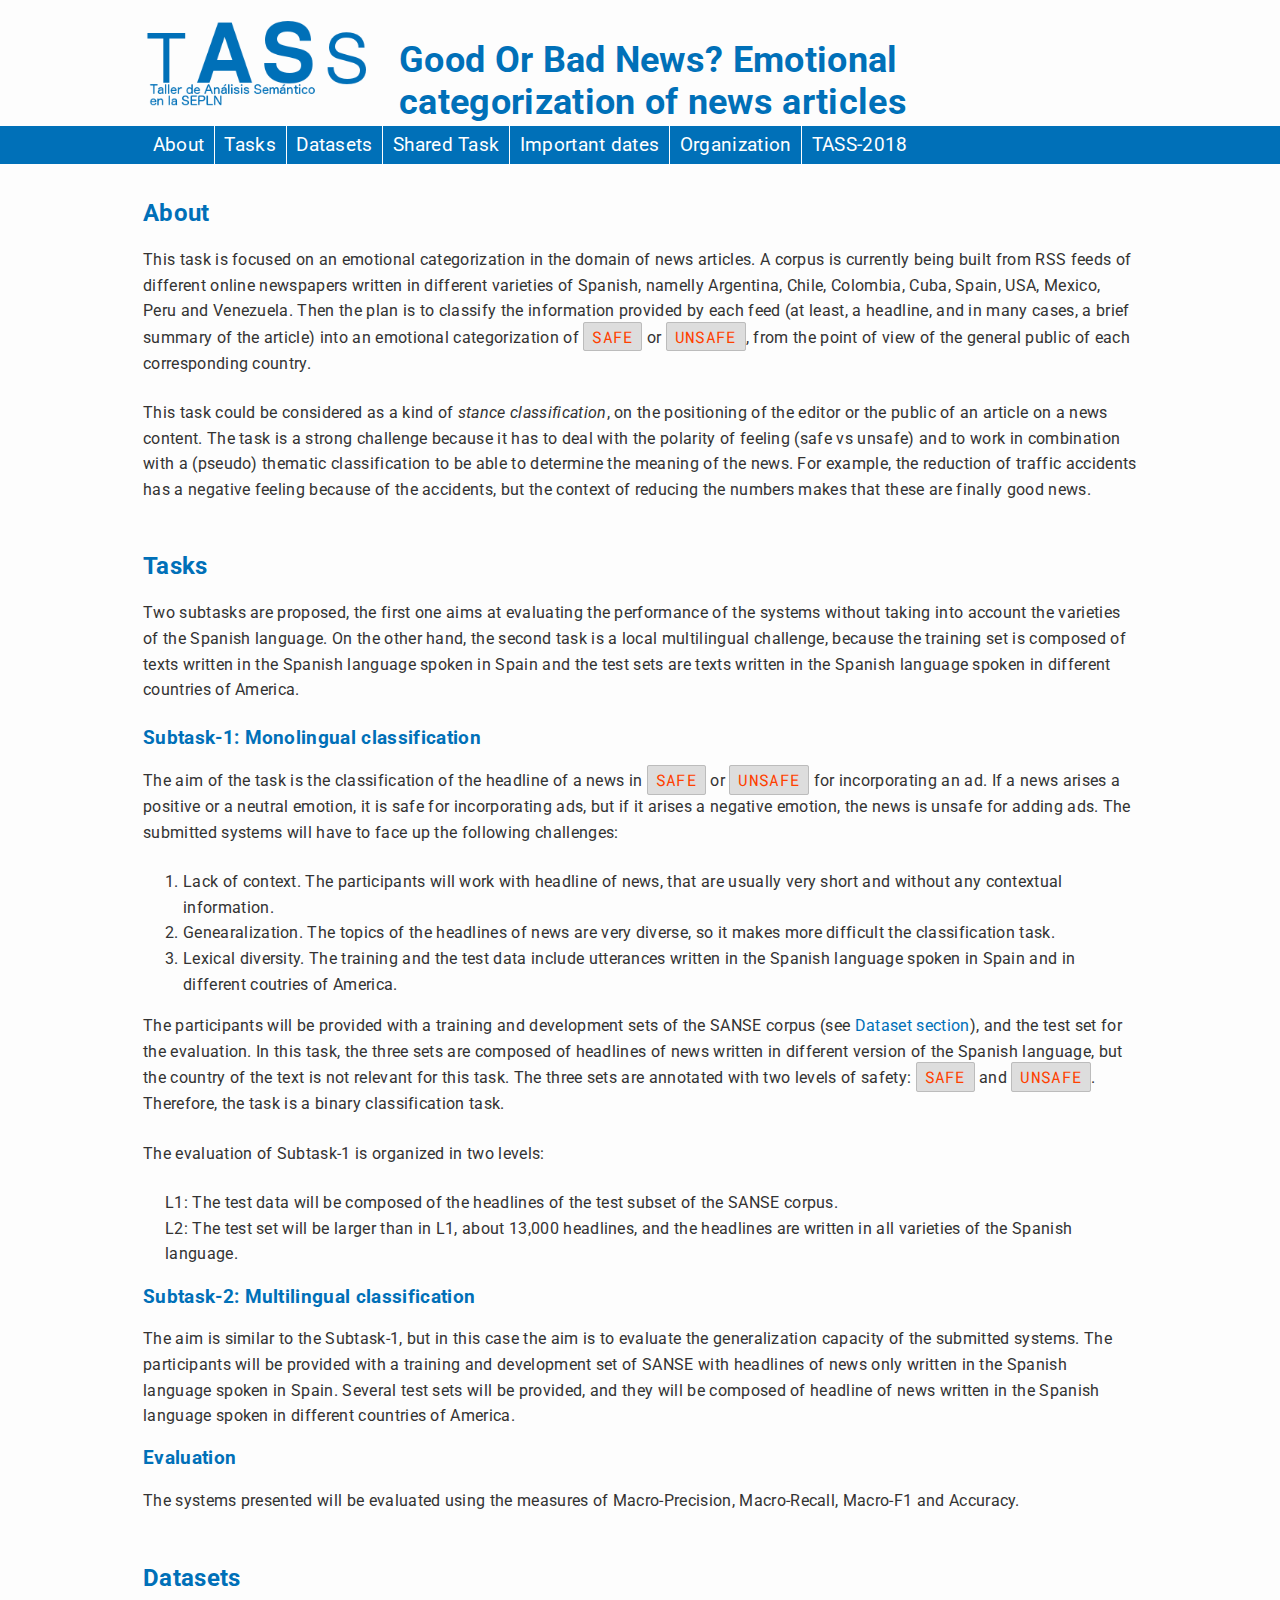
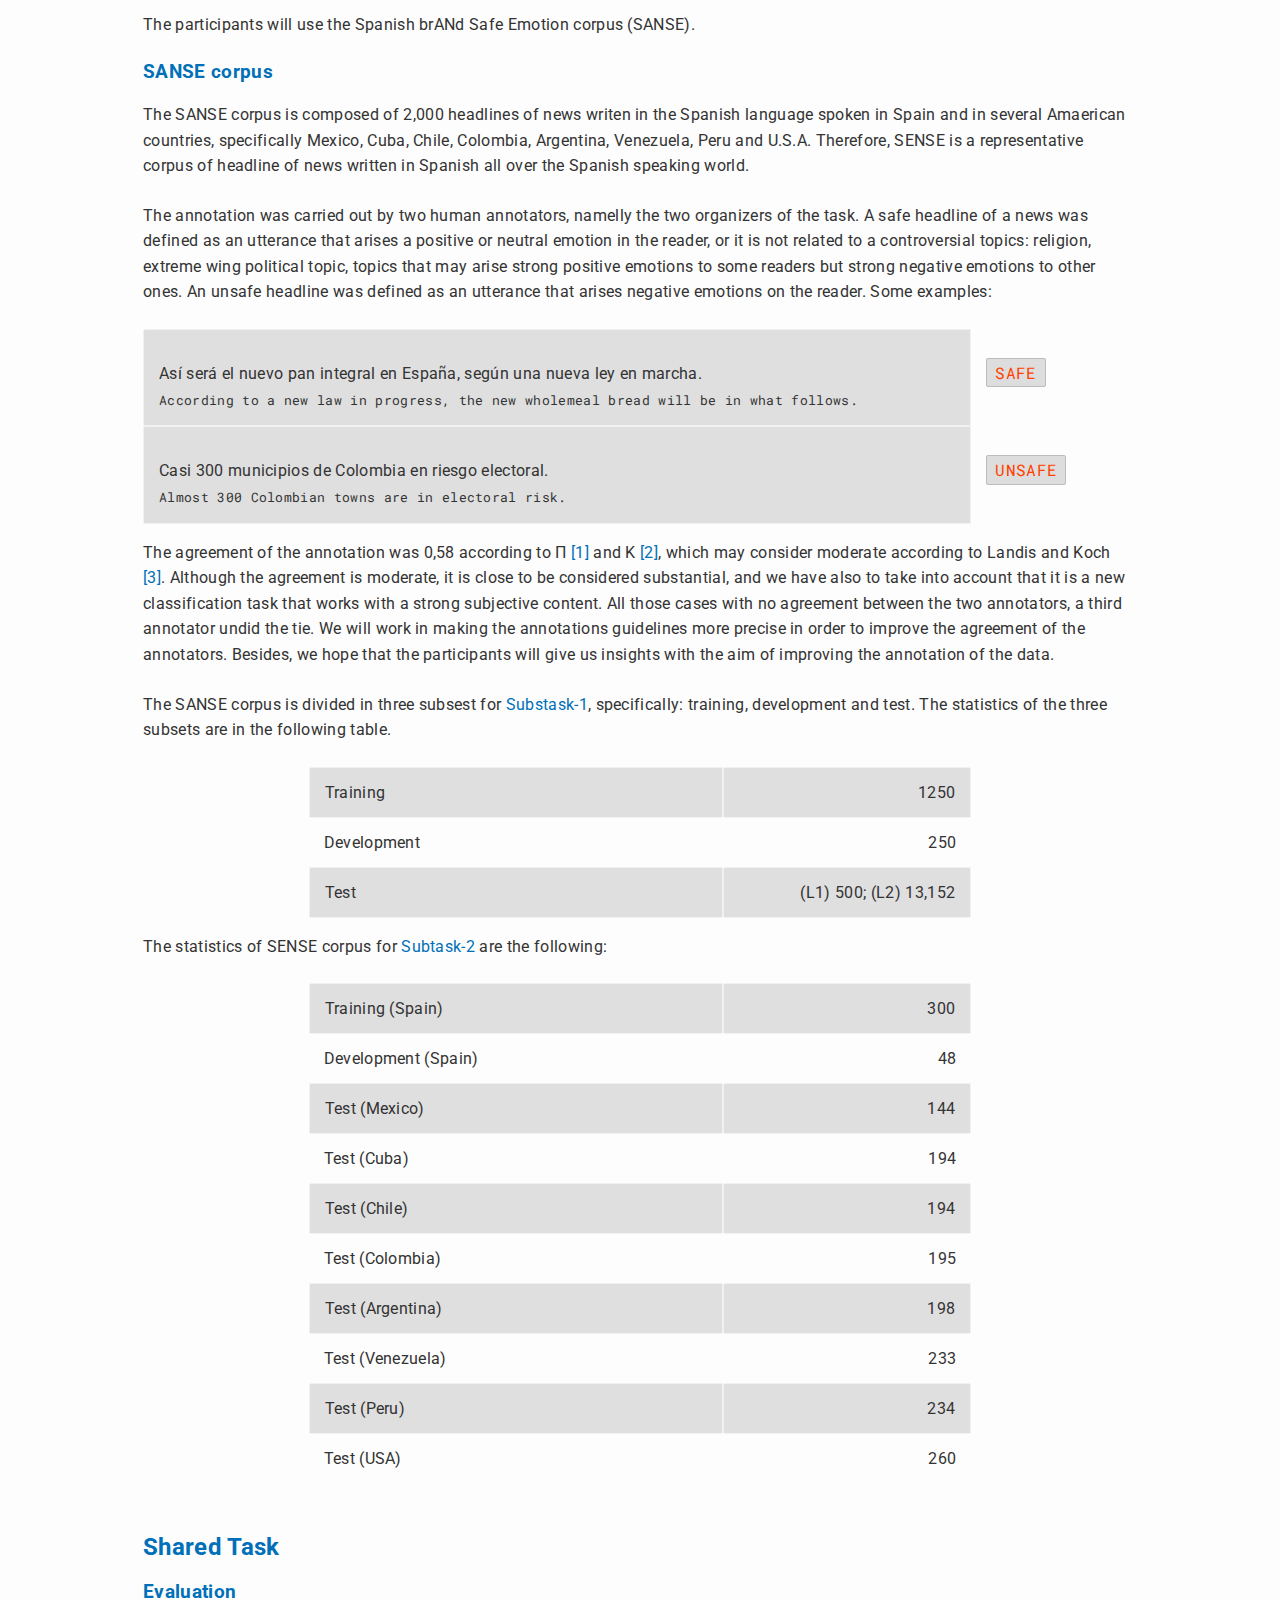
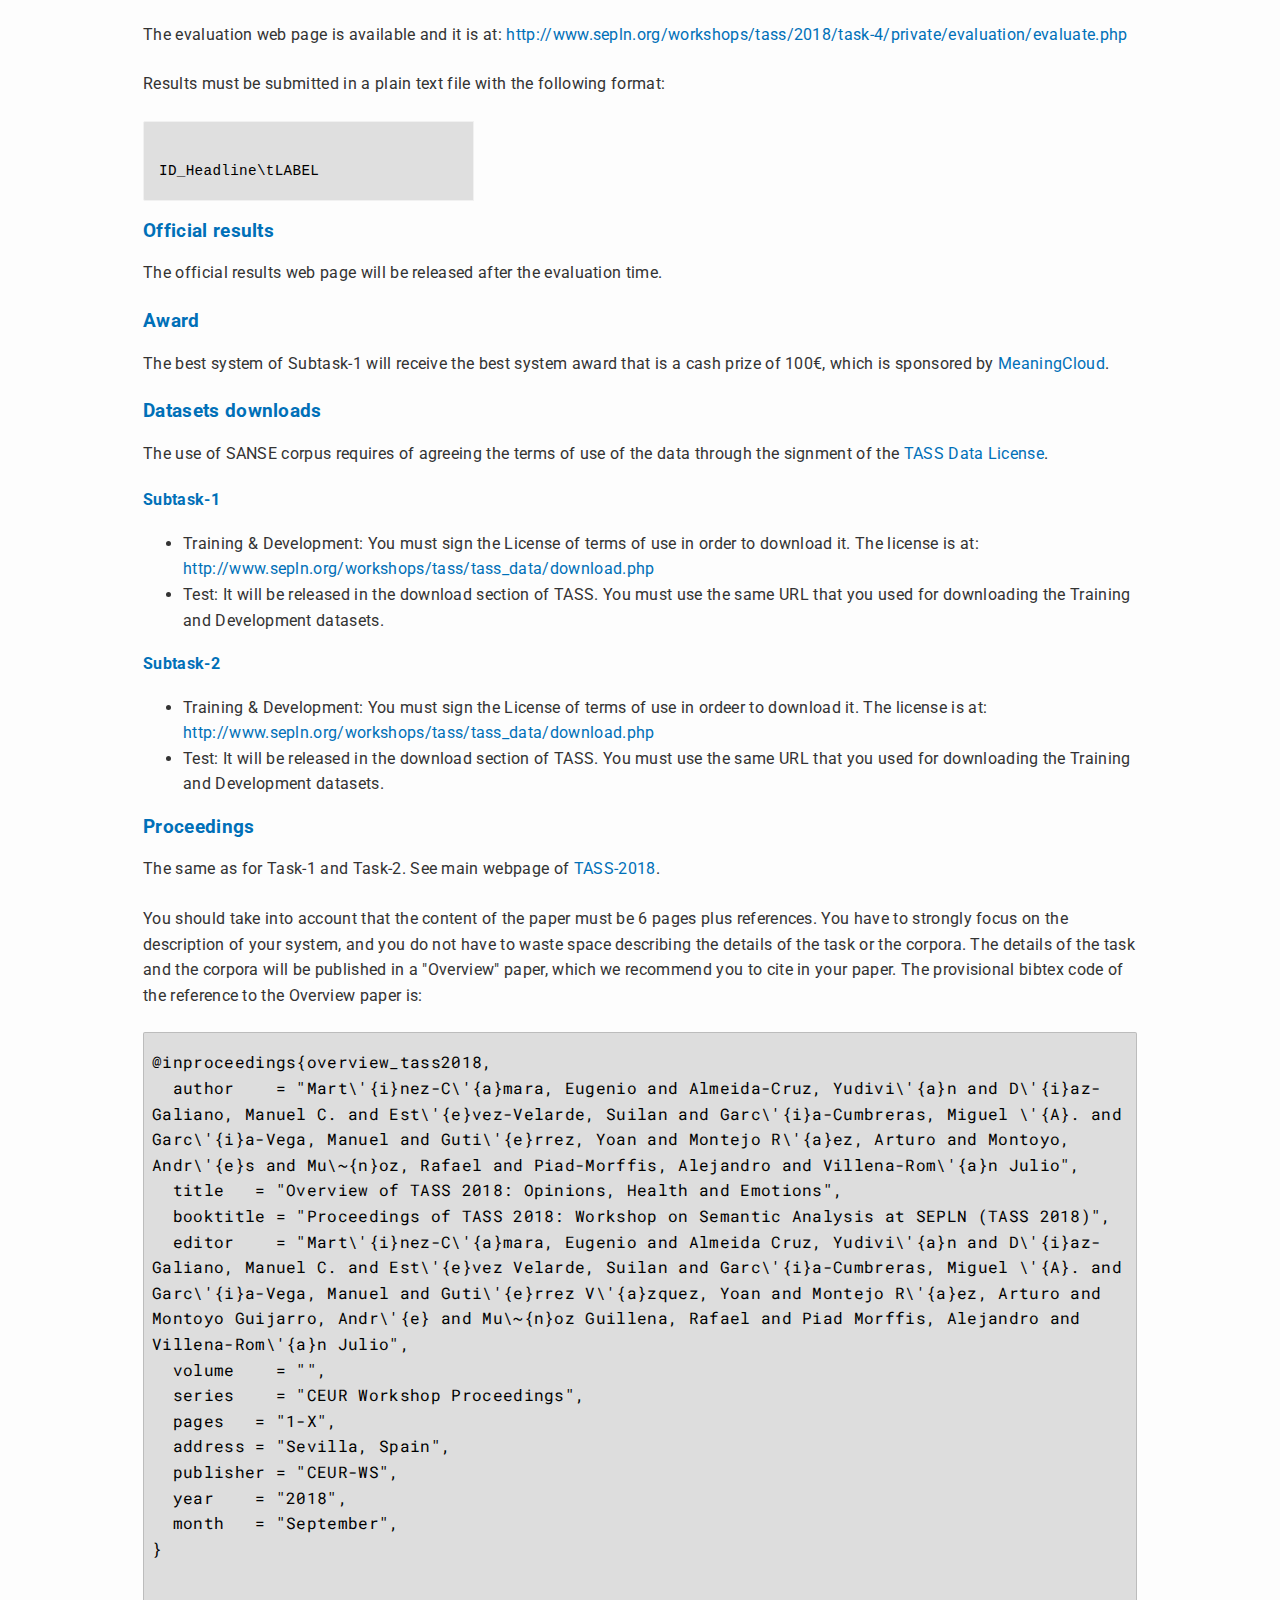
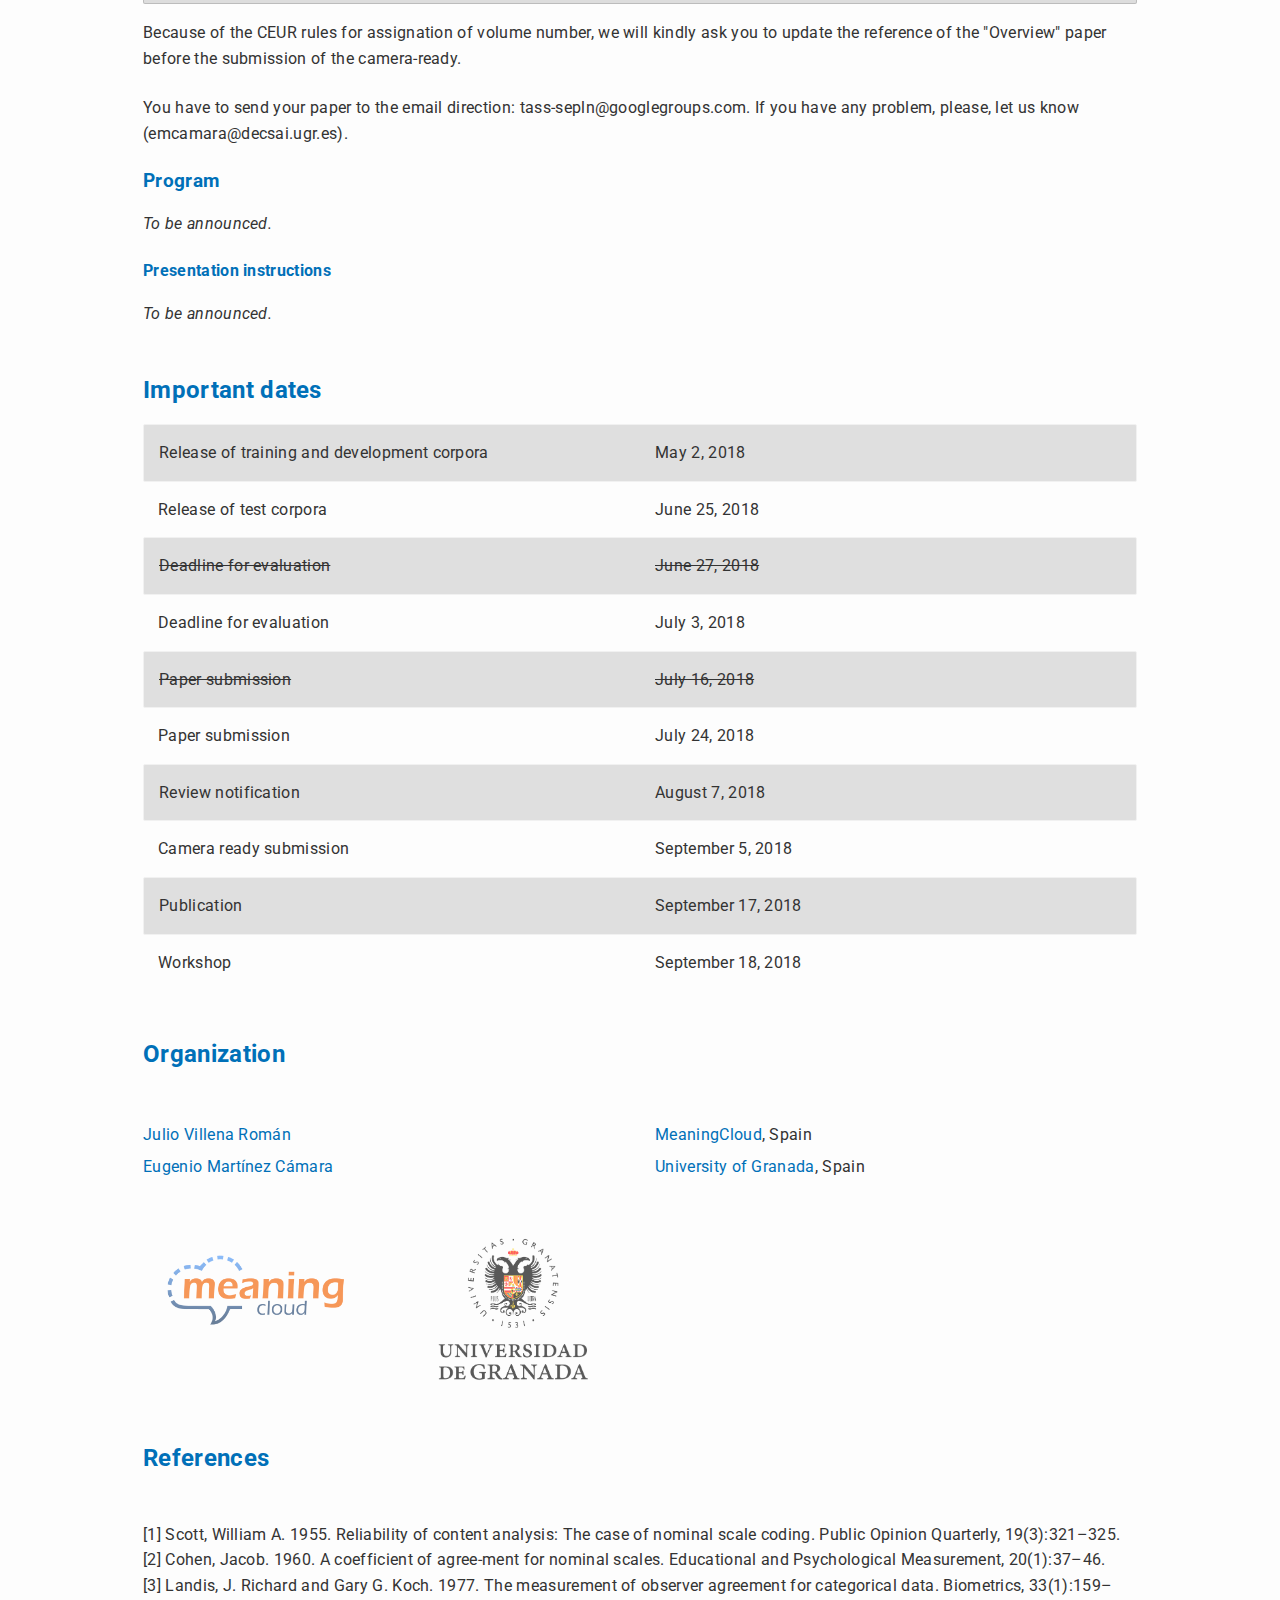
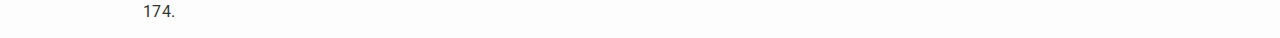
<file: src/templates_additional_tasks/index.html>
<!DOCTYPE html>
<html>

<head lang="en">
  <title>TASS-2018-Good-Or-Bad-News @SEPLN</title>
  <meta charset="utf-8">
  <meta name="description" content="TASS-Good-Or-Bad-News subtask in TASS 2018">
  <meta name="keywords" content="TASS,2018,good,bad,news,stance classification">
  <link rel="stylesheet" type="text/css" href="./css/tass_2017.css">
  <link rel="stylesheet" type="text/css" href="./css/font-awesome.min.css" media="screen">
  <link  rel="stylesheet" href="https://fonts.googleapis.com/css?family=Roboto">
  <link rel="stylesheet" href="https://fonts.googleapis.com/css?family=Inconsolata|Roboto+Mono">
</head>
<body>
<div class="page-wrapper">
  <header class="header">
    <div class="row">
      <div class="col-3 header_logo">
        <a class="logo" href="./">
          "TASS"
        </a>
      </div>
      <div class="col-9 header_title_wrapper">
        <h1 class="head_title">Good Or Bad News? Emotional categorization of news articles</h1>
      </div>
    </div>
  </header>
  <main>
    <nav class="main_menu">
      <div class="row main_menu_wrapper">
        <div class="col-12">
          <ul>
            <li>
              <a href="#about">About</a>
            </li>
            <li>
              <a href="#tasks">Tasks</a>
            </li>
            <li>
              <a href="#datasets">Datasets</a>
            </li>
            <li>
              <a href="#shared_task">Shared Task</a>
            </li>
            <li>
              <a href="#important_dates">Important dates</a>
            </li>
            <li>
              <a href="#organization">Organization</a>
            </li>
            <li>
              <a href="http://www.sepln.org/workshops/tass/2018">TASS-2018</a>
            </li>
          </ul>
        </div>
      </div>
    </nav>
    <div class="main_content_wrapper">
      <section>
        <a name="about"></a>
        <div class="row">
          <div class="col-12">
            <h2>About</h2>
            <p>
	            This task is focused on an emotional categorization in the domain of news articles. 
	            A corpus is currently being built from RSS feeds of different online newspapers written 
	            in different varieties of Spanish, namelly Argentina, Chile, Colombia, Cuba, 
	            Spain, USA, Mexico, Peru and Venezuela. Then the plan is to classify the information 
	            provided by each feed (at least, a headline, and in many cases, a brief summary of 
	            the article) into an emotional categorization of <code class="label">SAFE</code> or <code class="label">UNSAFE</code>, from the point of view of 
	            the general public of each corresponding country.
            </p>
            <p>
				This task could be considered as a kind of <em>stance classification</em>, on the 
				positioning of the editor or the public of an article on a news content. The task 
				is a strong challenge because it has to deal with the polarity of feeling (safe vs unsafe) and
				to work in combination with a (pseudo) thematic classification to be able to determine the meaning of the news. 
				For example, the reduction of traffic accidents has a negative feeling because of 
				the accidents, but the context of reducing the numbers makes that these are finally good news.</p>
          </div>
        </div>
      </section>
      
      <section>
        <a name="tasks"></a>
        <div class="row tasks">
          <div class="col-12">
            <h2>Tasks</h2>
            <p>
				Two subtasks are proposed, the first one aims at evaluating the performance of the systems without taking into account the varieties of the Spanish language. 
				On the other hand, the second task is a local multilingual challenge, because the training set is composed of texts written in the Spanish language spoken in Spain 
				and the test sets are texts written in the Spanish language spoken in different countries of America.
            </p>
            <div id="subtask-1">
	            <a name="subtask1"></a>
	            <h3>Subtask-1: Monolingual classification</h3>
	            <p>
					The aim of the task is the classification of the headline of a news in <code class="label">SAFE</code> or <code class="label">UNSAFE</code> for 
					incorporating an ad. If a news arises a positive or a neutral emotion, it is safe for incorporating ads, but if it arises a negative emotion,
					the news is unsafe for adding ads. The submitted systems will have to face up the following challenges:
	            </p>
				<ol>
					<li>Lack of context. The participants will work with headline of news, that are usually very short and without any contextual information.</li>
					<li>Genearalization. The topics of the headlines of news are very diverse, so it makes more difficult the classification task.</li>
					<li>Lexical diversity. The training and the test data include utterances written in the Spanish language spoken in Spain and in different coutries of America.</li>
				</ol>
	            <p>
					The participants will be provided with a training and development sets of the SANSE corpus (see <a href="#datasets">Dataset section</a>), and the test set
					for the evaluation. In this task, the three sets are composed of headlines of news written in different version of the Spanish language, but the country of the 
					text is not relevant for this task. The three sets are annotated with two levels of safety: <code class="label">SAFE</code> and <code class="label">UNSAFE</code>. 
					Therefore, the task is a binary classification task.
	            </p>
	            <p>
					The evaluation of Subtask-1 is organized in two levels:
	            </p>
	            <div id="s1_levels_evaluation">
		            <ol>
						<li>
							The test data will be composed of the headlines of the test subset of the SANSE corpus.
						</li>
						<li>
							The test set will be larger than in L1, about 13,000 headlines, and the headlines
							are written in all varieties of the Spanish language.
						</li>
		            </ol>
		        </div>
	        </div>
	        <div id="subtask-2">
	            <a name="subtask2"></a>
	            <h3>Subtask-2: Multilingual classification</h3>
	            <p>
					The aim is similar to the Subtask-1, but in this case the aim is to evaluate the generalization capacity of the submitted systems. The participants will be 
					provided with a training and development set of SANSE with headlines of news only written in the Spanish language spoken in Spain. Several test sets will be provided, 
					and they will be composed of headline of news written in the Spanish language spoken in different countries of America. 
	            </p>
	        </div>
            <h3>Evaluation</h3>
            <p>The systems presented will be evaluated using the measures of Macro-Precision, Macro-Recall, Macro-F1 and Accuracy.</p>
          </div>
        </div>
      </section>
      <section>
        <a name="datasets"></a>
        <div class="row">
          <div class="col-12">
            <h2>Datasets</h2>
            <p>The participants will use the Spanish brANd Safe Emotion corpus (SANSE).</p>
            <h3>SANSE corpus</h3>
            <p>
				The SANSE corpus is composed of 2,000 headlines of news writen in the Spanish language spoken in Spain and in several Amaerican countries, specifically Mexico, Cuba, Chile, 
				Colombia, Argentina, Venezuela, Peru and U.S.A. Therefore, SENSE is a representative corpus of headline of news written in Spanish all over the Spanish speaking world. 
            </p>
            <p>
				The annotation was carried out by two human annotators, namelly the two organizers of the task. A safe headline of a news was defined as an utterance that arises a positive or
				neutral emotion in the reader, or it is not related to a controversial topics: religion, extreme wing political topic, topics that may arise strong positive emotions to some 
				readers but strong negative emotions to other ones. An unsafe headline was defined as an utterance that arises negative emotions on the reader. Some examples:
            </p>
            <div class="row corpus_example_first">
	            <div class="col-10 corpus_example_title_text">
					<p>Así será el nuevo pan integral en España, según una nueva ley en marcha.</p>
					<p class="trans_example">According to a new law in progress, the new wholemeal bread will be in what follows.</p>
	            </div>
	            <div class="col-2 corpus_example_label">
	            		<p><code class="label">SAFE</code></p>
	            </div>
	        </div>
	        <div class="row corpus_example_next">
	            <div class="col-10 corpus_example_title_text">
					<p>Casi 300 municipios de Colombia en riesgo electoral.</p>
					<p class="trans_example">Almost 300 Colombian towns are in electoral risk.</p>
	            </div>
	            <div class="col-2 corpus_example_label">
	            		<p><code class="label">UNSAFE</code></p>
	            </div>
	        </div>
            <p>
				The agreement of the annotation was 0,58 according to &Pi; <a href="#ref_1">[1]</a> and &Kappa; <a href="#ref_2">[2]</a>, which may consider moderate according to Landis and Koch <a href="#ref_3">[3]</a>.
				Although the agreement is moderate, it is close to be considered substantial, and we have also to take into account that it is a new classification task that works with
				a strong subjective content. All those cases with no agreement between the two annotators, a third annotator undid the tie. We will work in making the annotations guidelines 
				more precise in order to improve the agreement of the annotators. Besides, we hope that the participants will give us insights with the aim of improving the 
				annotation of the data.
            </p>
            <p>
				The SANSE corpus is divided in three subsest for <a href="#subtask1">Substask-1</a>, specifically: training, development and test. The statistics of the three subsets are in the following table.
            </p>
            <div class="row dataset_statistics">
				<div class="col-2"></div>
				<div class="col-5 dataset_dark">
					Training
				</div>
				<div class="col-3 dataset_dark dataset_number">
					1250
				</div>
				<div class="col-2 dataset_number"></div>
			</div>
			<div class="row dataset_statistics">
				<div class="col-2"></div>
				<div class="col-5">
					Development
				</div>
				<div class="col-3 dataset_number">
					250
				</div>
				<div class="col-2"></div>
			</div>
			<div class="row dataset_statistics_last">
				<div class="col-2"></div>
				<div class="col-5 dataset_dark">
					Test
				</div>
				<div class="col-3 dataset_dark dataset_number">
					(L1) 500; (L2) 13,152
				</div>
				<div class="col-2"></div>
			</div>
			<p>The statistics of SENSE corpus for <a href="#subtask2">Subtask-2</a> are the following:</p>
			<div class="row dataset_statistics">
				<div class="col-2"></div>
				<div class="col-5 dataset_dark">
					Training (Spain)
				</div>
				<div class="col-3 dataset_dark dataset_number">
					300
				</div>
				<div class="col-2 dataset_number"></div>
			</div>
			<div class="row dataset_statistics">
				<div class="col-2"></div>
				<div class="col-5">
					Development (Spain)
				</div>
				<div class="col-3 dataset_number">
					48
				</div>
				<div class="col-2"></div>
			</div>
			<div class="row dataset_statistics">
				<div class="col-2"></div>
				<div class="col-5 dataset_dark">
					Test (Mexico)
				</div>
				<div class="col-3 dataset_dark dataset_number">
					144
				</div>
				<div class="col-2"></div>
			</div>
			<div class="row dataset_statistics">
				<div class="col-2"></div>
				<div class="col-5">
					Test (Cuba)
				</div>
				<div class="col-3 dataset_number">
					194
				</div>
				<div class="col-2"></div>
			</div>
			<div class="row dataset_statistics">
				<div class="col-2"></div>
				<div class="col-5 dataset_dark">
					Test (Chile)
				</div>
				<div class="col-3 dataset_dark dataset_number">
					194
				</div>
				<div class="col-2"></div>
			</div>
			<div class="row dataset_statistics">
				<div class="col-2"></div>
				<div class="col-5">
					Test (Colombia)
				</div>
				<div class="col-3 dataset_number">
					195
				</div>
				<div class="col-2"></div>
			</div>
			<div class="row dataset_statistics">
				<div class="col-2"></div>
				<div class="col-5 dataset_dark">
					Test (Argentina)
				</div>
				<div class="col-3 dataset_dark dataset_number">
					198
				</div>
				<div class="col-2"></div>
			</div>
			<div class="row dataset_statistics">
				<div class="col-2"></div>
				<div class="col-5">
					Test (Venezuela)
				</div>
				<div class="col-3 dataset_number">
					233
				</div>
				<div class="col-2"></div>
			</div>
			<div class="row dataset_statistics">
				<div class="col-2"></div>
				<div class="col-5 dataset_dark">
					Test (Peru)
				</div>
				<div class="col-3 dataset_dark dataset_number">
					234
				</div>
				<div class="col-2"></div>
			</div>
			<div class="row dataset_statistics_last">
				<div class="col-2"></div>
				<div class="col-5">
					Test (USA)
				</div>
				<div class="col-3 dataset_number">
					260
				</div>
				<div class="col-2"></div>
			</div>
		</div>
      </section>
	<section>
		<a name="shared_task"></a>
			<div class="row">
				<div class="col-12">
					<h2>Shared Task</h2>
					<h3>Evaluation</h3>
					<p>
						The evaluation web page is available and it is at: <a href="http://www.sepln.org/workshops/tass/2018/task-4/private/evaluation/evaluate.php" target="_blank">http://www.sepln.org/workshops/tass/2018/task-4/private/evaluation/evaluate.php</a>
					</p>
					<p>
						Results must be submitted in a plain text file with the following format:
					</p>
					<div class="row">
					<div class="col-4 submission_example">
						<p><code>ID_Headline\tLABEL</code></p>
					</div>
					</div>
					<h3>Official results</h3>
					<p>
						The official results web page will be released after the evaluation time.
					</p>
					<h3>Award</h3>
					<p>
						The best system of Subtask-1 will receive the best system award that is a cash prize of 100&euro;, 
						which is sponsored by <a href="https://www.meaningcloud.com/" target="_blank">MeaningCloud</a>.
					</p>
					<h3>Datasets downloads</h3>
					<p>
						The use of SANSE corpus requires of agreeing the terms of use of the data through the signment of the <a href="http://www.sepln.org/workshops/tass/tass_data/download.php">TASS Data License</a>.
					</p>
					<h4>Subtask-1</h4>
					<ul>
						<li>
							Training &amp; Development: You must sign the License of terms of use in order to download it. The license is at: <a href="http://www.sepln.org/workshops/tass/tass_data/download.php">http://www.sepln.org/workshops/tass/tass_data/download.php</a>
						</li>
						<li>
							Test: It will be released in the download section of TASS. You must use the same URL that you used for downloading the Training and Development datasets.
						</li>
					</ul>
					<h4>	Subtask-2</h4>
					<ul>
						<li>
							Training &amp; Development: You must sign the License of terms of use in ordeer to download it. The license is at: <a href="http://www.sepln.org/workshops/tass/tass_data/download.php">http://www.sepln.org/workshops/tass/tass_data/download.php</a>
						</li>
						<li>
							Test: It will be released in the download section of TASS. You must use the same URL that you used for downloading the Training and Development datasets.
						</li>
					</ul>
					<h3>Proceedings</h3>
					<p>
						The same as for Task-1 and Task-2. See main webpage of <a href="../" target="_blank">TASS-2018</a>.
					</p>
					<p>
						You should take into account that the content of the paper must be 6 pages plus references. You have to 
						strongly focus on the description of your system, and you do not have to waste space describing the 
						details of the task or the corpora. The details of the task and the corpora will be published in a "Overview" 
						paper, which we recommend you to cite in your paper. The provisional bibtex code of the reference to the 
						Overview paper is:
					</p>
					<div>
					<pre class="bibtex">
@inproceedings{overview_tass2018,
	author		= "Mart\'{i}nez-C\'{a}mara, Eugenio and Almeida-Cruz, Yudivi\'{a}n and D\'{i}az-Galiano, Manuel C. and Est\'{e}vez-Velarde, Suilan and Garc\'{i}a-Cumbreras, Miguel \'{A}. and Garc\'{i}a-Vega, Manuel and Guti\'{e}rrez, Yoan and Montejo R\'{a}ez, Arturo and Montoyo, Andr\'{e}s and Mu\~{n}oz, Rafael and Piad-Morffis, Alejandro and Villena-Rom\'{a}n Julio",
	title		= "Overview of TASS 2018: Opinions, Health and Emotions",
	booktitle	= "Proceedings of TASS 2018: Workshop on Semantic Analysis at SEPLN (TASS 2018)",
	editor		= "Mart\'{i}nez-C\'{a}mara, Eugenio and Almeida Cruz, Yudivi\'{a}n and D\'{i}az-Galiano, Manuel C. and Est\'{e}vez Velarde, Suilan and Garc\'{i}a-Cumbreras, Miguel \'{A}. and Garc\'{i}a-Vega, Manuel and Guti\'{e}rrez V\'{a}zquez, Yoan and Montejo R\'{a}ez, Arturo and Montoyo Guijarro, Andr\'{e} and Mu\~{n}oz Guillena, Rafael and Piad Morffis, Alejandro and Villena-Rom\'{a}n Julio",
	volume		= "",
	series		= "CEUR Workshop Proceedings",
	pages		= "1-X",
	address	= "Sevilla, Spain",
	publisher	= "CEUR-WS",
	year		= "2018",
	month		= "September",
}
					</pre>
					</div>
					<p>
					Because of the CEUR rules for assignation of volume number, we will kindly ask you to update the reference of the "Overview" paper before the submission of the camera-ready.
					</p>
					<p>
						You have to send your paper to the email direction: tass-sepln@googlegroups.com. If you have any problem, please, let us know (emcamara@decsai.ugr.es).
					</p>
					<h3>Program</h3>
					<p>
						<i>To be announced.</i>
					</p>
					<h4>Presentation instructions</h4>
					<p>
						<i>To be announced.</i>
					</p>
				</div>
			</div>
			<div class="row">
					<div class="col-12">
						<a name="important_dates"></a>
						<h2>Important dates</h2>
						<div class="important_dates">
							<div class="row dark">
								<div class="col-6">
									<p>
										Release of training and development corpora
									</p>
								</div>
								<div class="col-6">
									<p>
										May 2, 2018
									</p>
								</div>
							</div>
							<div class="row">
								<div class="col-6">
									<p>
										Release of test corpora
									</p>
								</div>
								<div class="col-6">
									<p>
										June 25, 2018
									</p>
								</div>
							</div>
							<!-- <div class="row dark">
								<div class="col-6">
									<p>
										Registration deadline 
									</p>
								</div>
								<div class="col-6">
									<p>
										July 2, 2018
									</p>
								</div>
							</div>
							 -->
							<div class="row dark">
								<div class="col-6">
									<p class="text_through">
										Deadline for evaluation 
									</p>
								</div>
								<div class="col-6">
									<p class="text_through">
										June 27,  2018
									</p>
								</div>
							</div>
							<div class="row">
								<div class="col-6">
									<p>
										Deadline for evaluation 
									</p>
								</div>
								<div class="col-6">
									<p>
										July 3,  2018
									</p>
								</div>
							</div>
							<div class="row dark">
								<div class="col-6">
									<p class="text_through">
										Paper submission
									</p>
								</div>
								<div class="col-6">
									<p class="text_through">
										July 16, 2018
									</p>
								</div>
							</div>
							<div class="row">
								<div class="col-6">
									<p>
										Paper submission
									</p>
								</div>
								<div class="col-6">
									<p>
										July 24, 2018
									</p>
								</div>
							</div>
							<div class="row dark">
								<div class="col-6">
									<p>
										Review notification
									</p>
								</div>
								<div class="col-6">
									<p>
										August 7, 2018
									</p>
								</div>
							</div>
							<div class="row">
								<div class="col-6">
									<p>
										Camera ready submission
									</p>
								</div>
								<div class="col-6">
									<p>
										September 5, 2018
									</p>
								</div>
							</div>
							<div class="row dark">
								<div class="col-6">
									<p>
										Publication
									</p>
								</div>
								<div class="col-6">
									<p>
										September 17, 2018
									</p>
								</div>
							</div>
							<div class="row">
								<div class="col-6">
									<p>
										Workshop
									</p>
								</div>
								<div class="col-6">
									<p>
										September 18, 2018
									</p>
								</div>
							</div>		
						</div>
					</div>
				</div>
</section>
<!--
      <section>
        <a name="shared_task"></a>
        <div class="row">
          <div class="col-12">
            <h2>Shared Task</h2>
            <h3>Registration</h3>
            <h3>Evaluation</h3>
            <h3>Datasets downloads</h3>
            <h3>Proceedings</h3>
            <p>The Organization Committee encourages participants to submit a description paper of their systems. Submitted papers will be reviewed by a scientific committee, and only accepted papers will be published at CEUR. The proceedings will be jointly published with the proceedings of all the tasks of TASS-2018.</p>
            <p>The manuscripts must satisfy the following rules:</p>
            <ul>
              <li>Up to 6 pages plus references formatted according to the SEPLN template.</li>
              <li>Articles can be written in English or Spanish. The title, abstract and keywords must be written in both languages.</li>
              <li>The document format must be Word or Latex, but the submission must be in PDF format.</li>
              <li>Instead of describing the task and/or the corpus, you should focus on the description of your experiments and the analysis of your results, and include a citation to the Overview paper.</li>
            </ul>
            <p>Depending on the final number of participants and the time allocated for the workshop, all or a selected group of papers will be presented and discussed in the Workshop session.</p>
            <h3>Program</h3>
            <h4>Presentation instructions</h4>
          </div>
        </div>
      </section>
      <section>
        <a name="important_dates"></a>
        <div class="row">
          <div class="col-12">
            <h2>Important dates</h2>
            <div class="important_dates">
              <div class="row dark">
                <div class="col-6">
                  <p>
                    Item
                  </p>
                </div>
                <div class="col-6">
                  <p>
                    Date
                  </p>
                </div>
              </div>
              <div class="row">
                <div class="col-6">
                  <p>
                    Item
                  </p>
                </div>
                <div class="col-6">
                  <p>
                    Date
                  </p>
                </div>
              </div>
            </div>
          </div>
        </div>
      </section>
-->

      <section>
        <a name="organization"></a>
        <div class="row">
          <div class="col-12">
            <h2>Organization</h2>
          </div>
        </div>
        <div class="committees">
          <ul>
            <li>
              <div class="row">
                <span class="col-6">
                  <a href="https://www.linkedin.com/in/JulioVillenaRoman/" target="_blank">Julio Villena Román</a>
                </span>
                <span class="col-6">
                  <a href="https://www.meaningcloud.com/" target="_blank">MeaningCloud</a>, Spain
                </span>
              </div>
            </li>
            <li>
              <div class="row">
                <span class="col-6">
                  <a href="http://decsai.ugr.es/index.php?p=miembros&id=19952" target="_blank">Eugenio Martínez Cámara</a>
                </span>
                <span class="col-6">
                  <a href="http://www.ugr.es/" target="_blank">University of Granada</a>, Spain
                </span>
              </div>
            </li>
          </ul>
        </div>
        <div class="row">
          <div class="col-3 img_organizers_wrapper">
            <a href="https://www.meaningcloud.com/" target="_blank"><img class="img_organizers img_organizers_resize" src="./images/meaningcloudBig.png" alt="MeaningCloud"></a>
          </div>
          <div class="col-3 img_organizers_wrapper">
			<a href="http://www.ugr.es" target="_blank">
				<img class="img_organizers" src="./images/ugr_logo.png" alt="University of Granada">
			</a>
		  </div>
       </div>
      </section>
      <section>
				<div class="row">
					<div class="col-12">
							<h2>References</h2>
					</div>
				</div>
				<div class="row">
					<div class="col-12">
						<div class=references>
							<ol>
								<a name="ref_1"></a>
								<li>
									Scott, William A. 1955. Reliability of content analysis: The case of nominal scale coding. Public Opinion Quarterly, 19(3):321–325.
								</li>
								<a name="ref_2"></a>
								<li>
									Cohen, Jacob. 1960. A coefficient of agree-ment for nominal scales. Educational and Psychological Measurement, 20(1):37–46.
								</li>
								<a name="ref_3"></a>
								<li>
									Landis, J. Richard and Gary G. Koch. 1977. The measurement of observer agreement for categorical data. Biometrics, 33(1):159–174.
								</li>
							</ol>
						</div>
					</div>
				</div>
			</section>
    </div>
  </main>
</div>
</body>

</html>
</file>
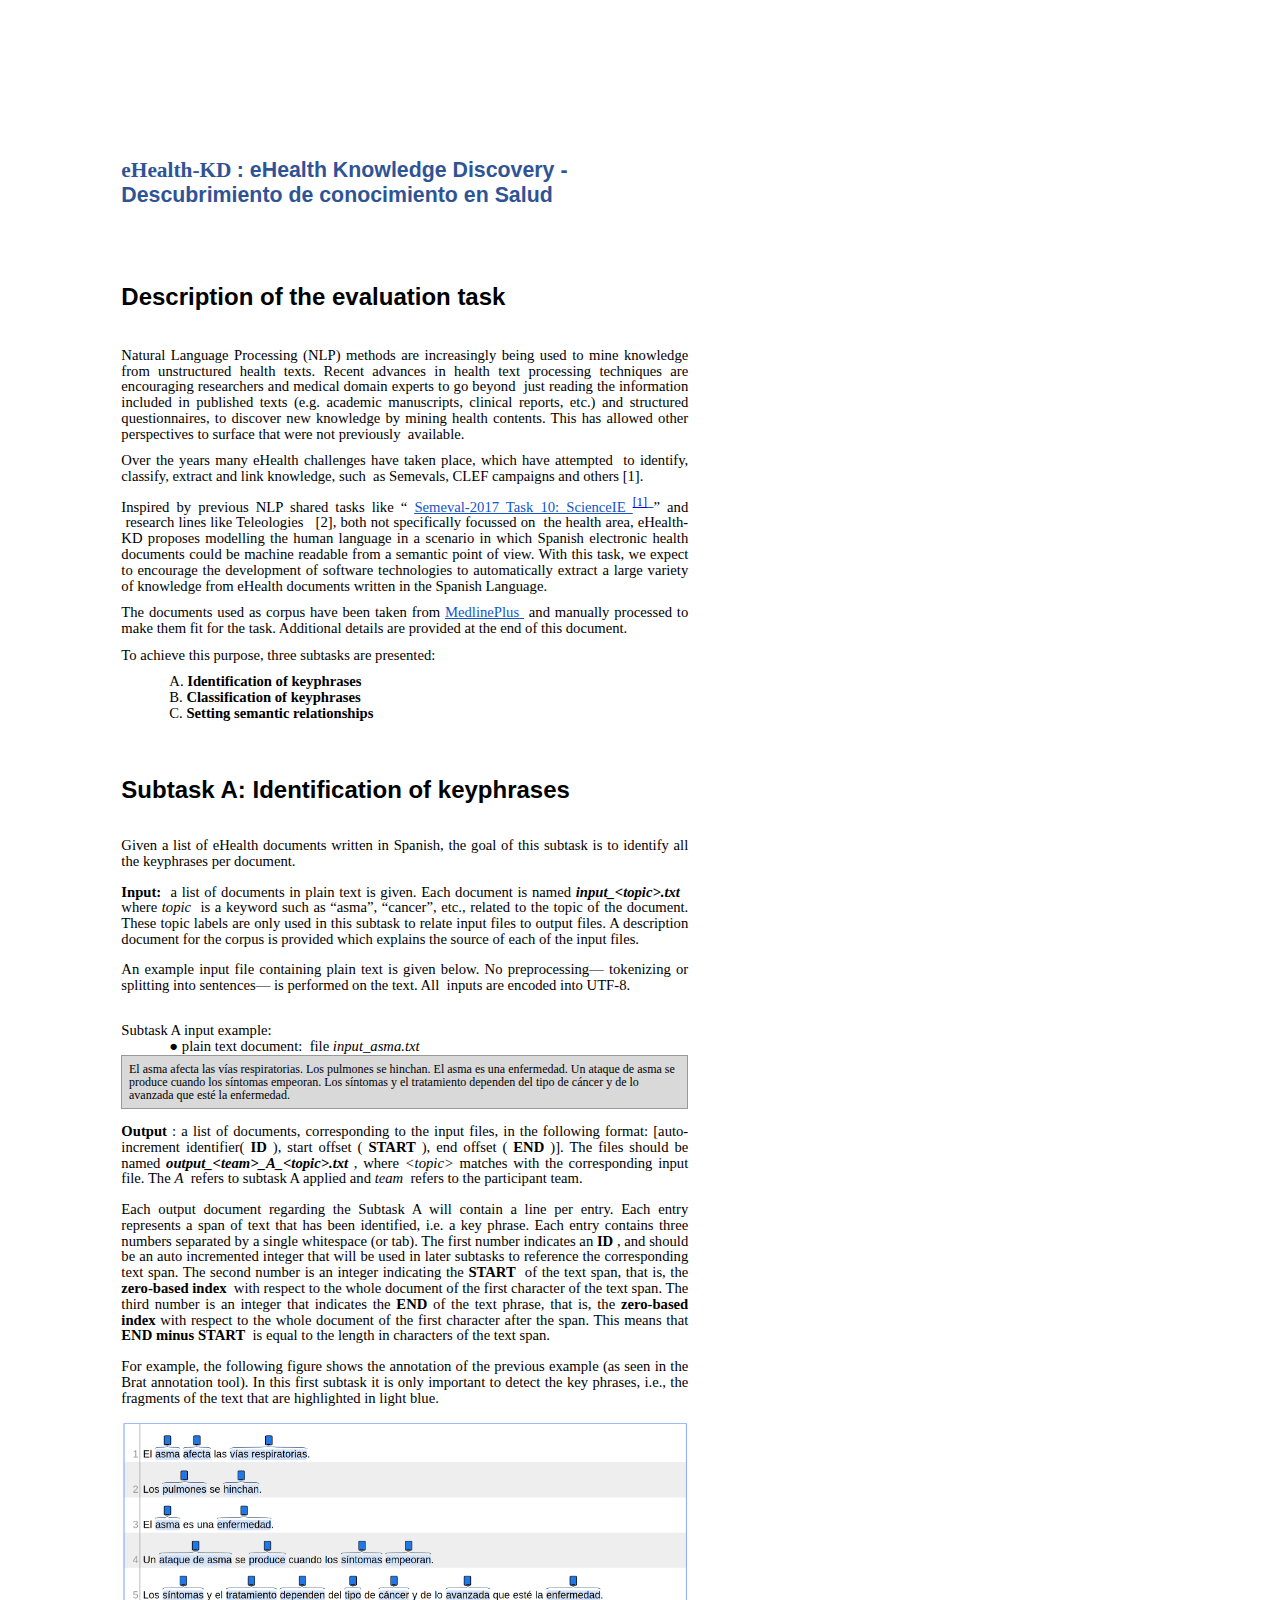
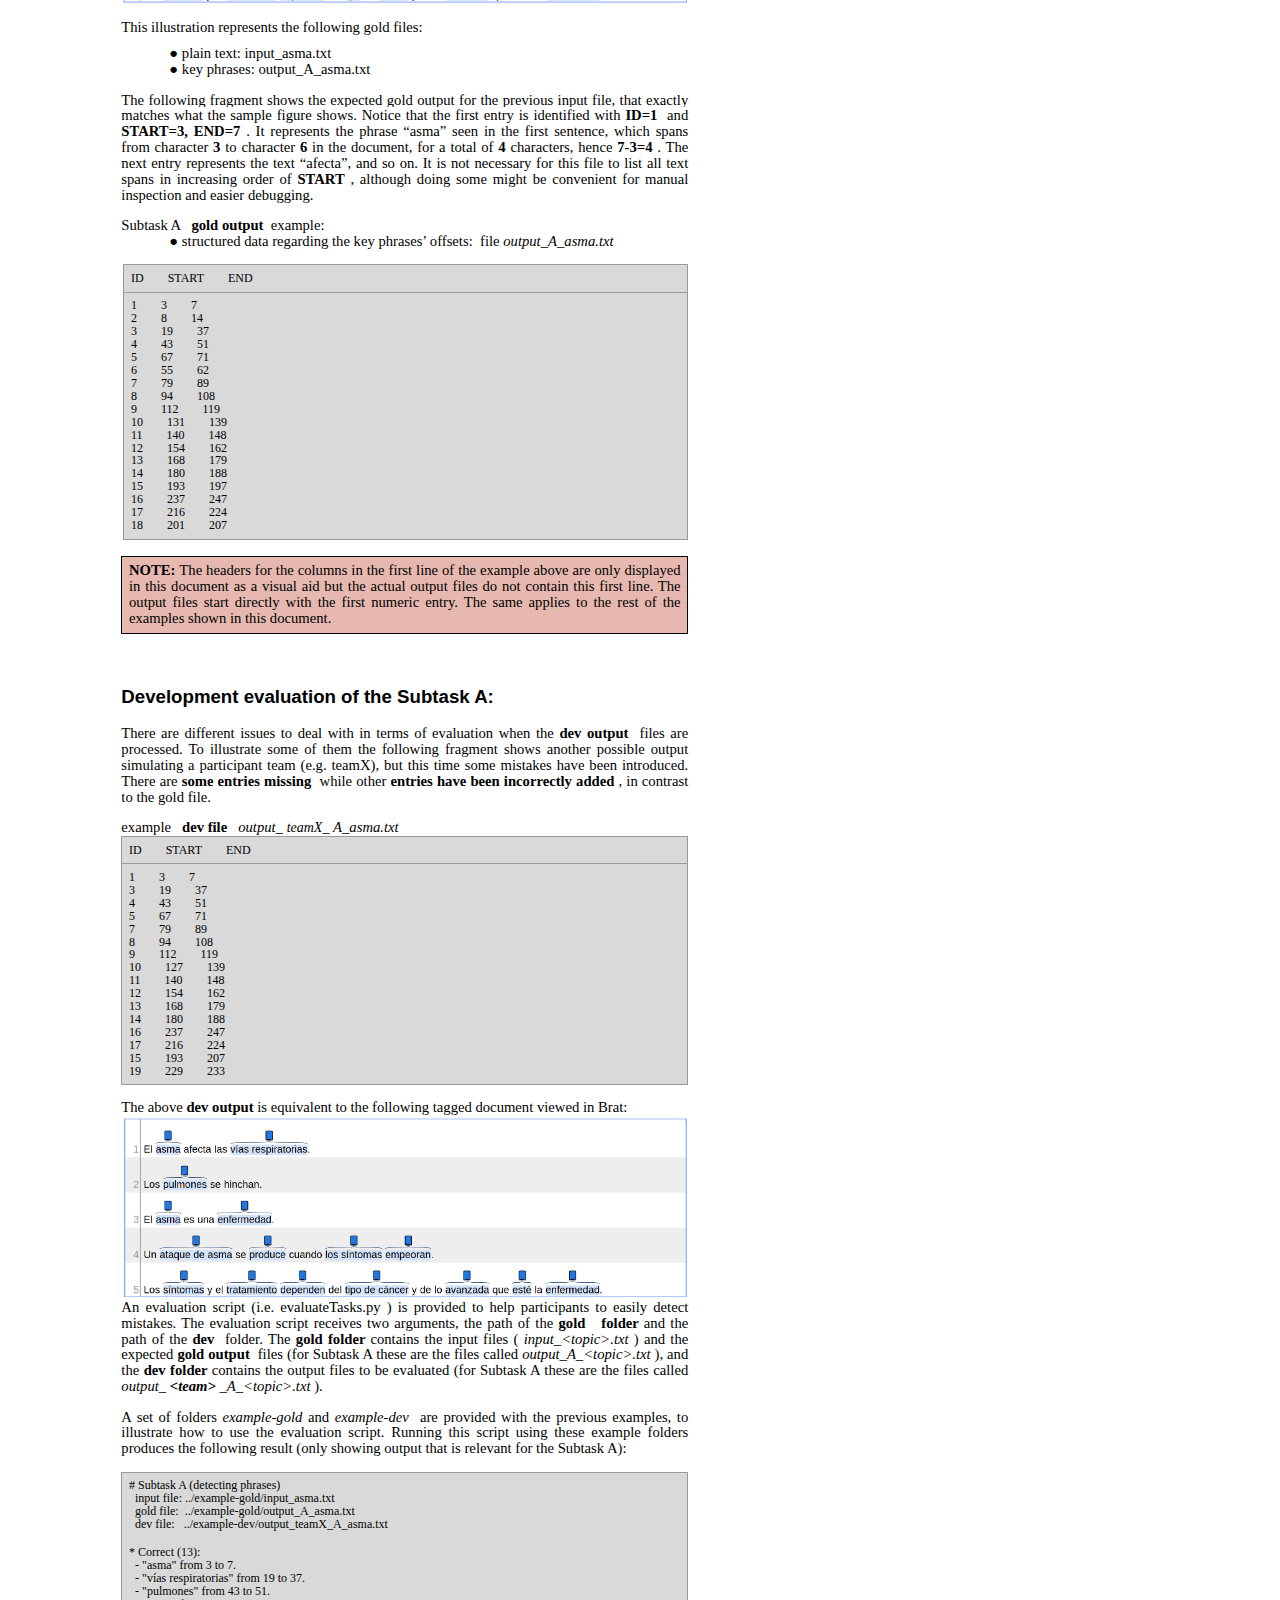
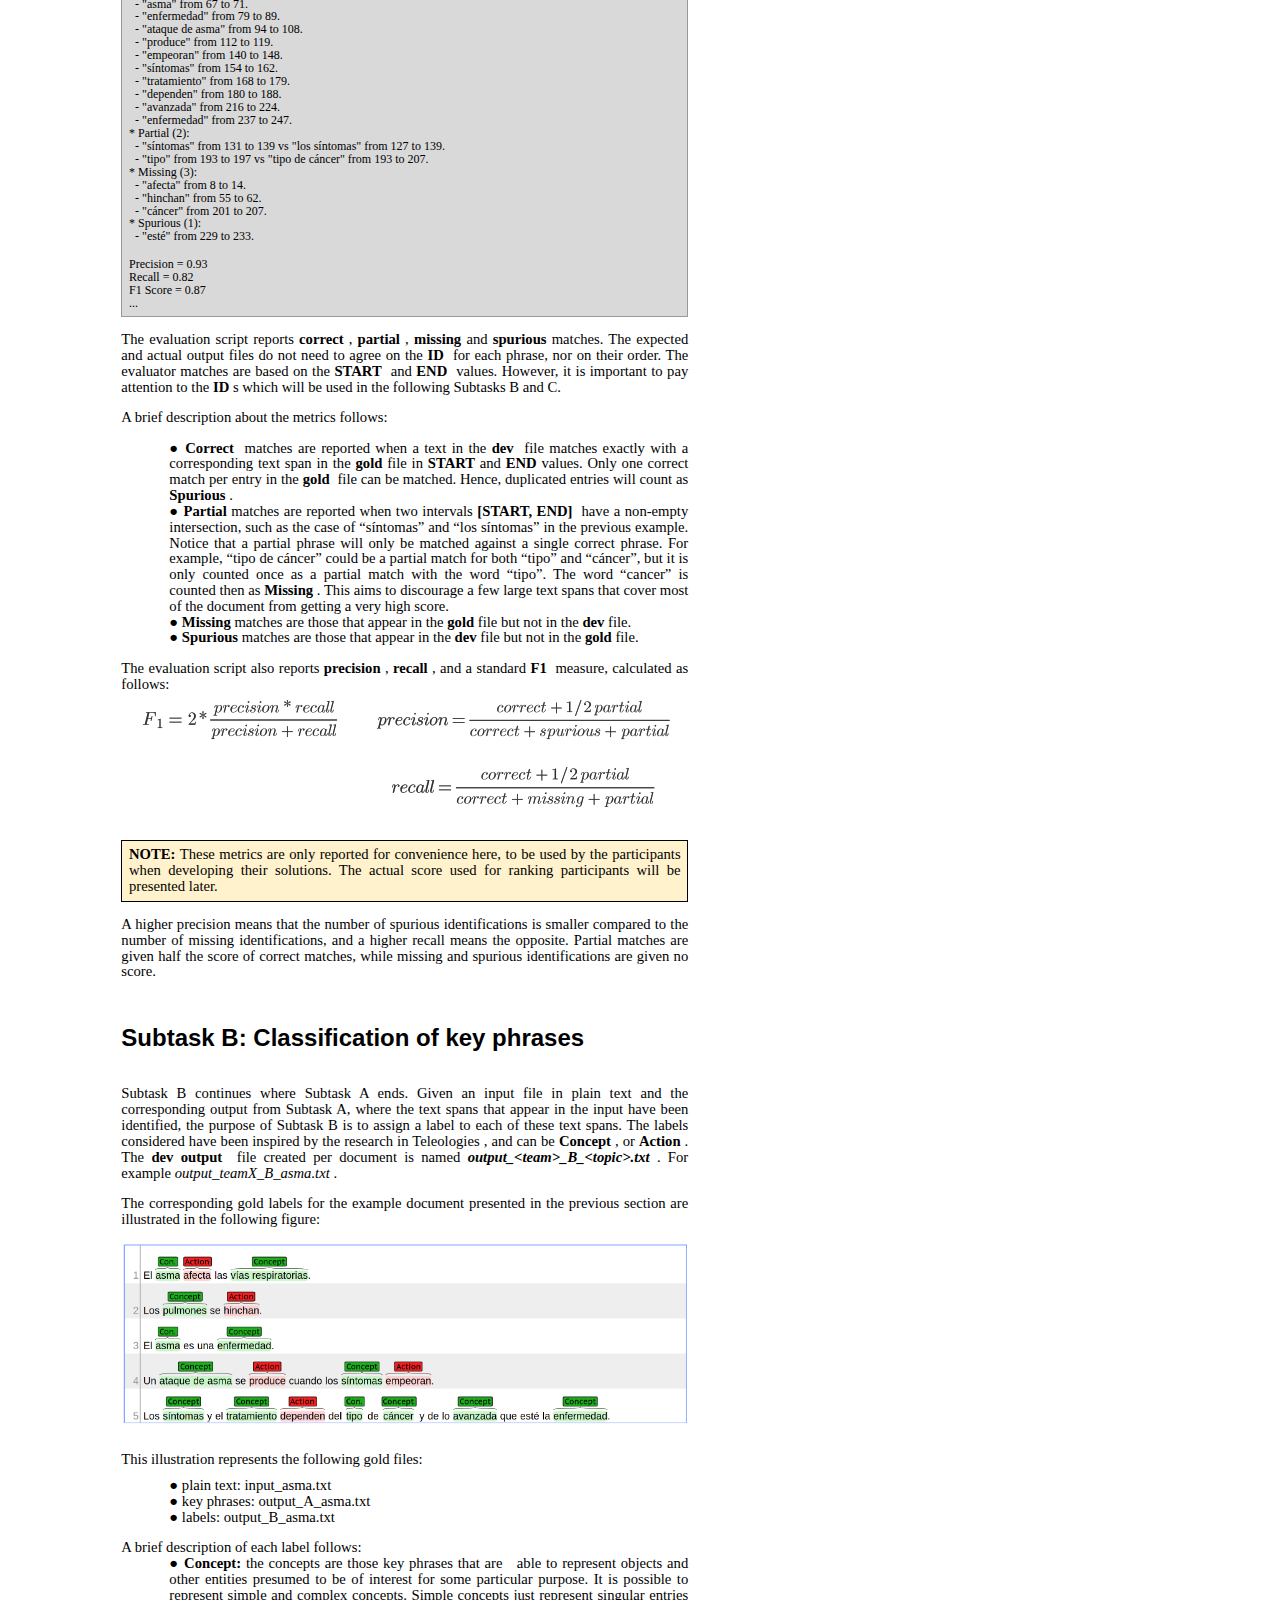
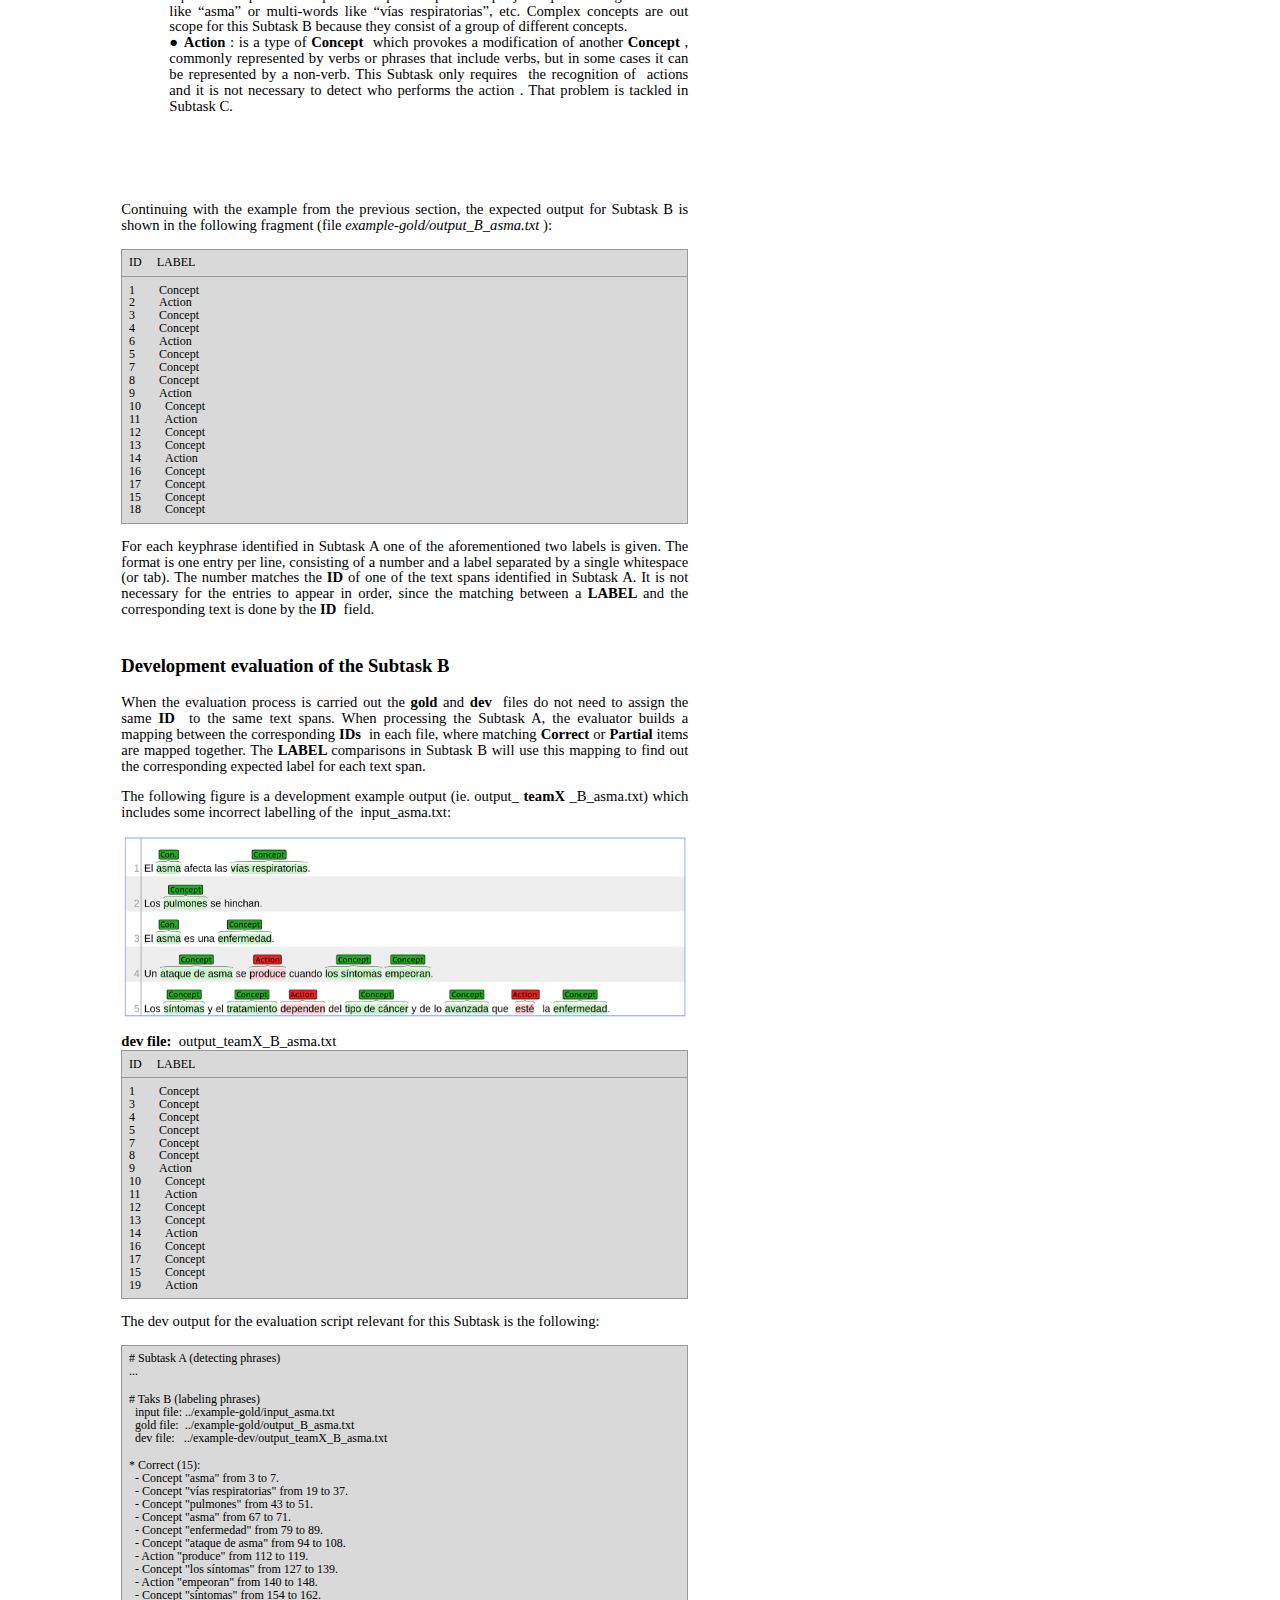
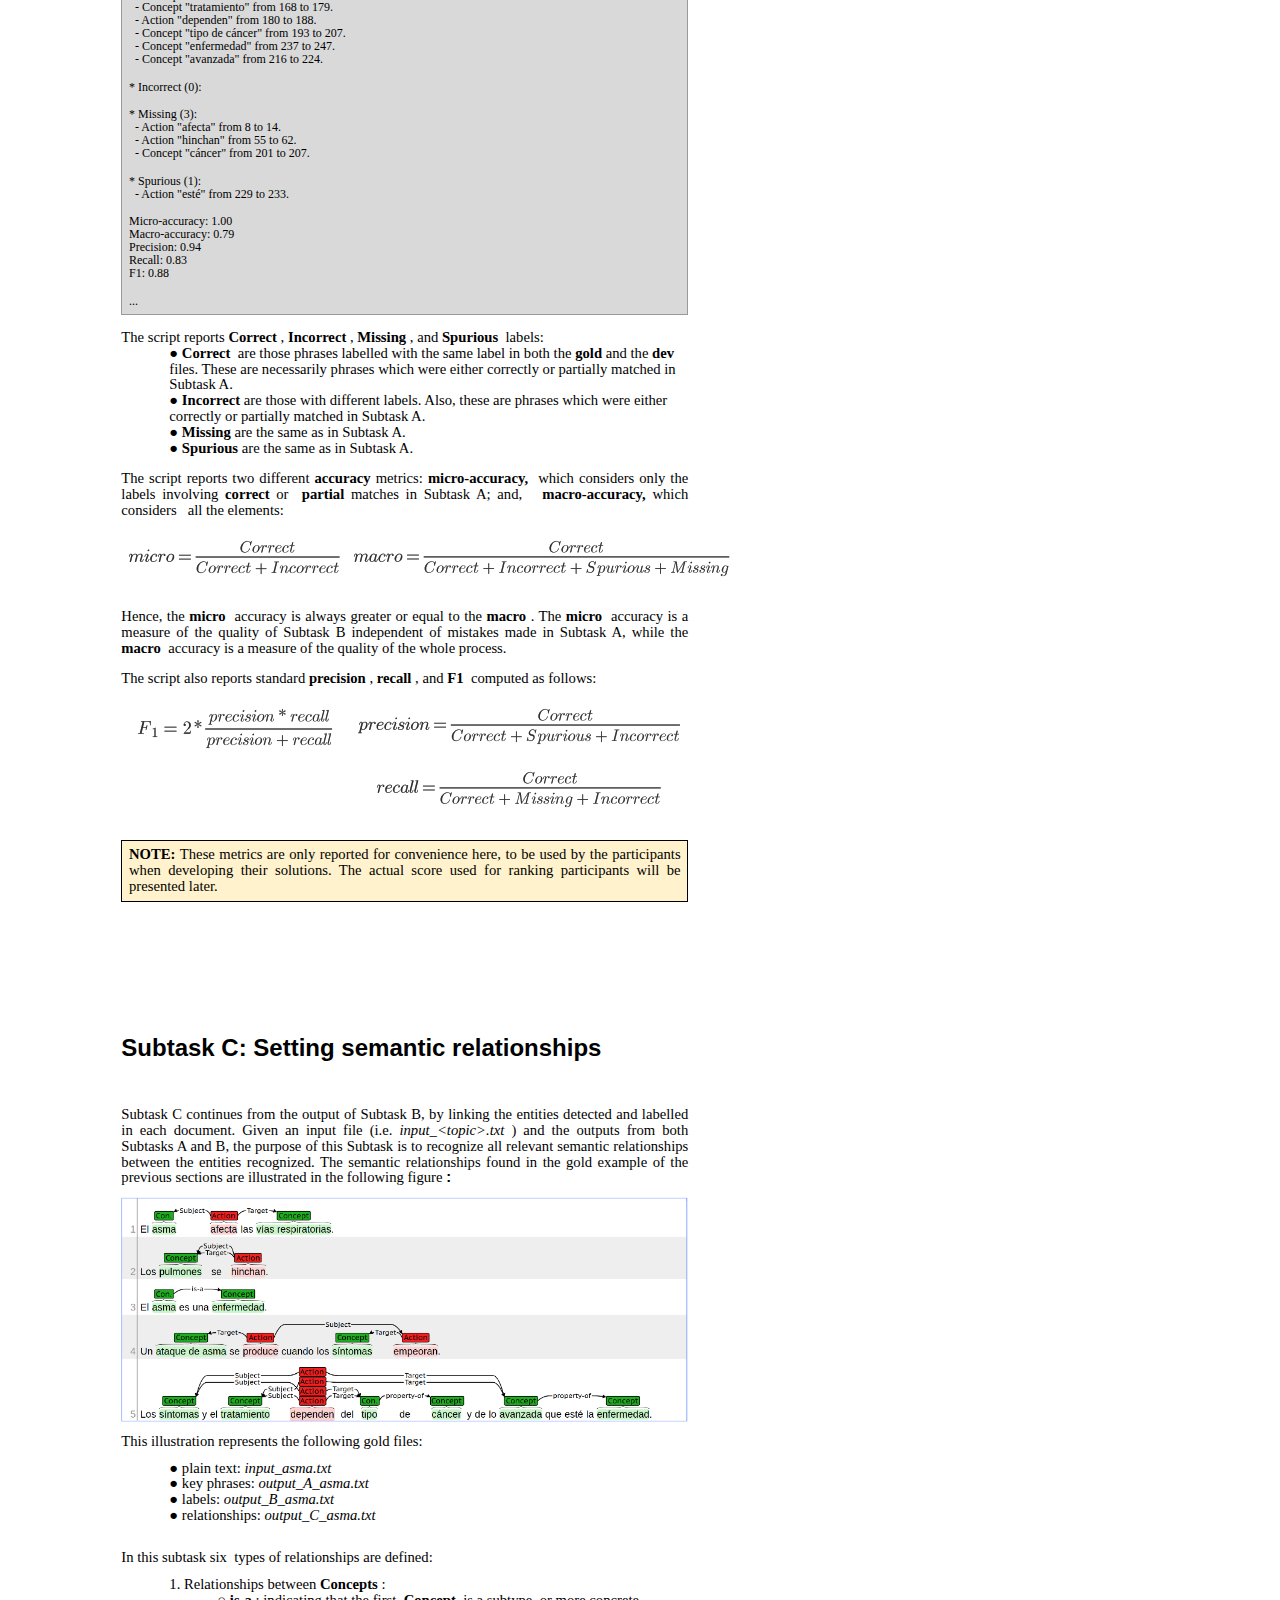
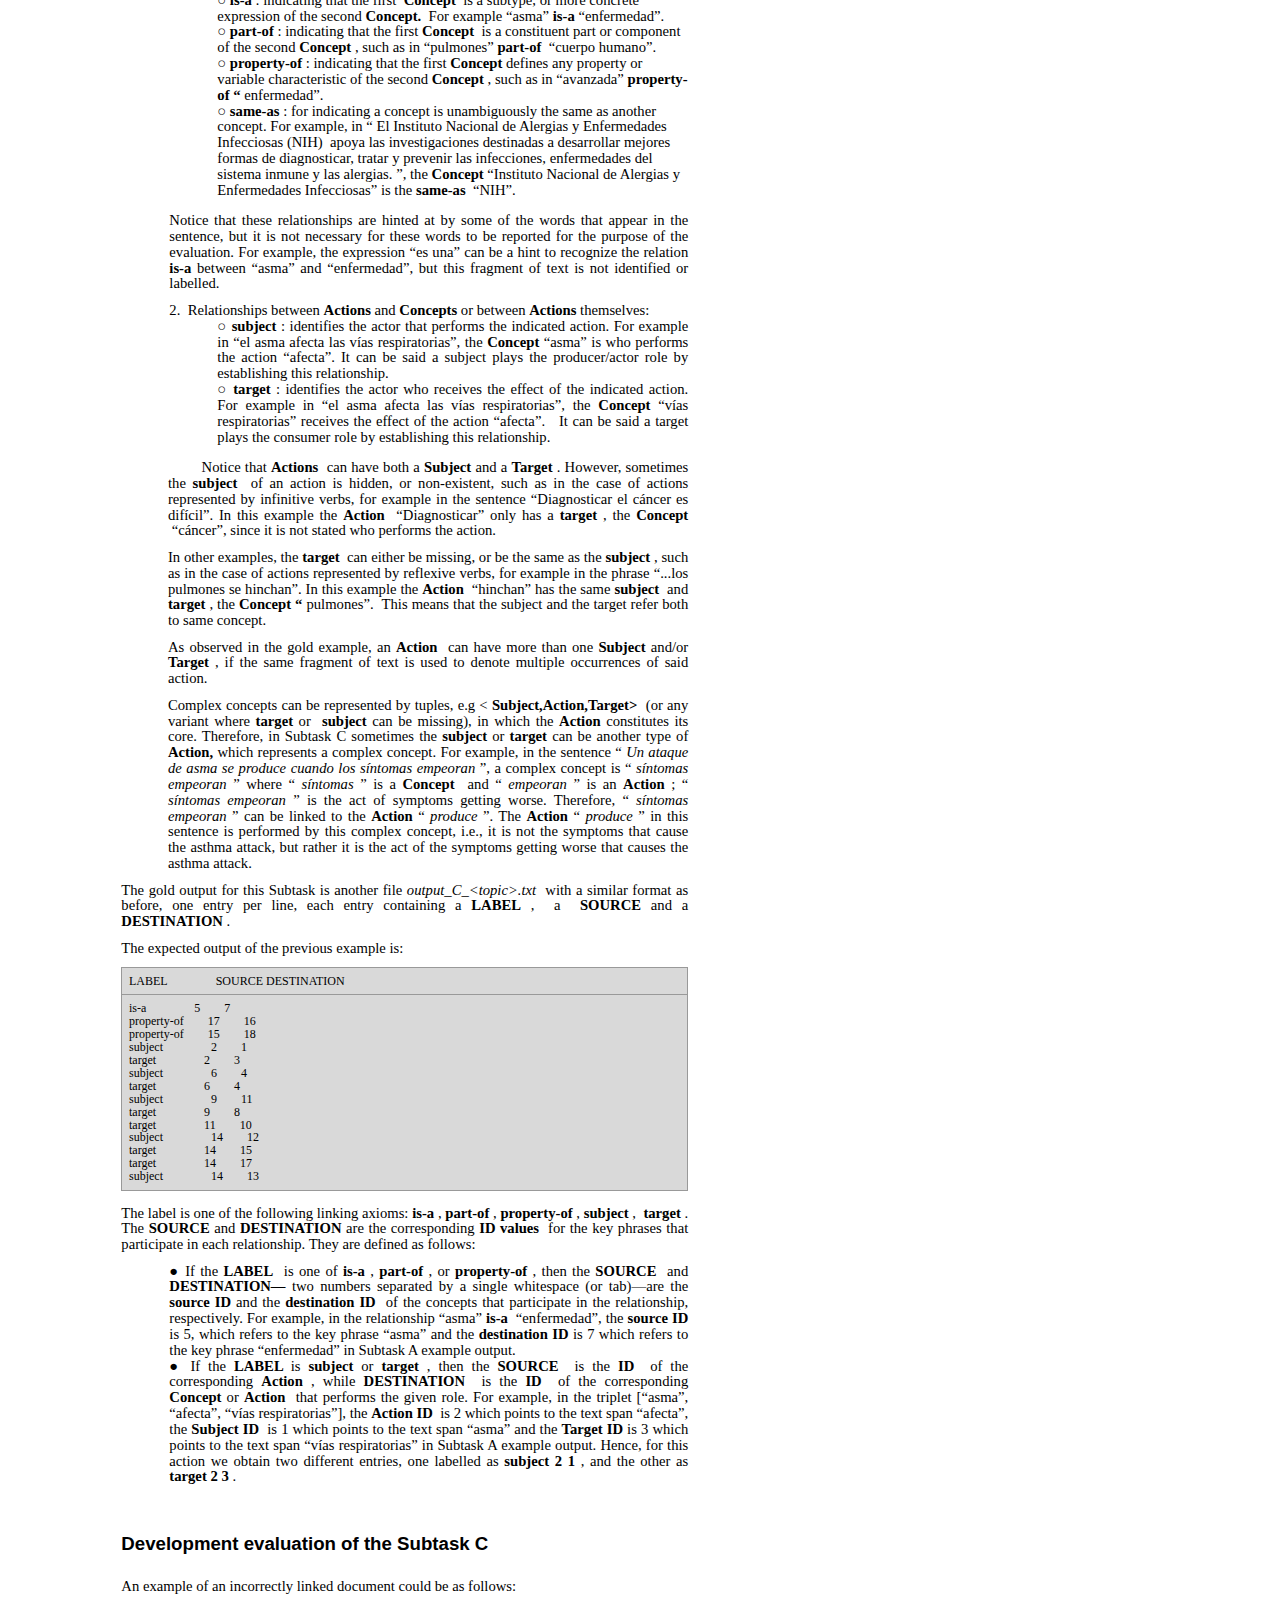
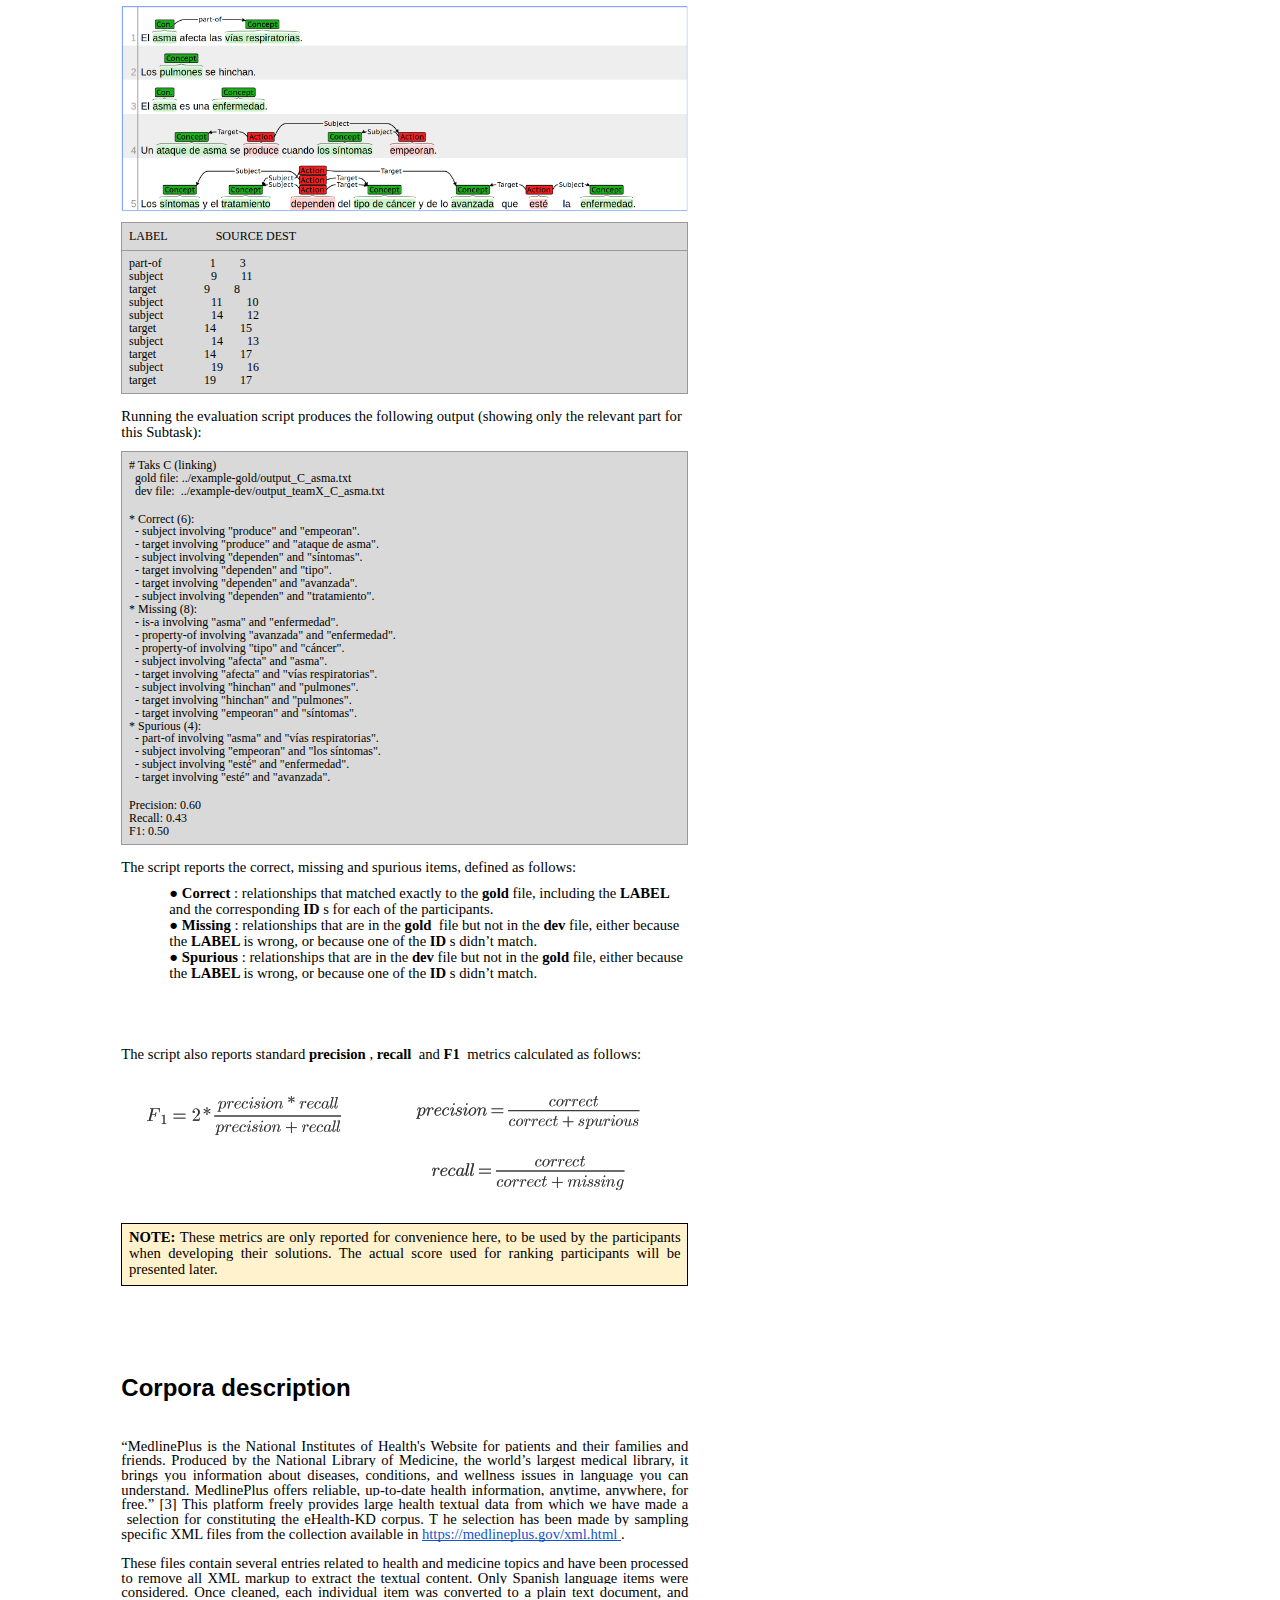
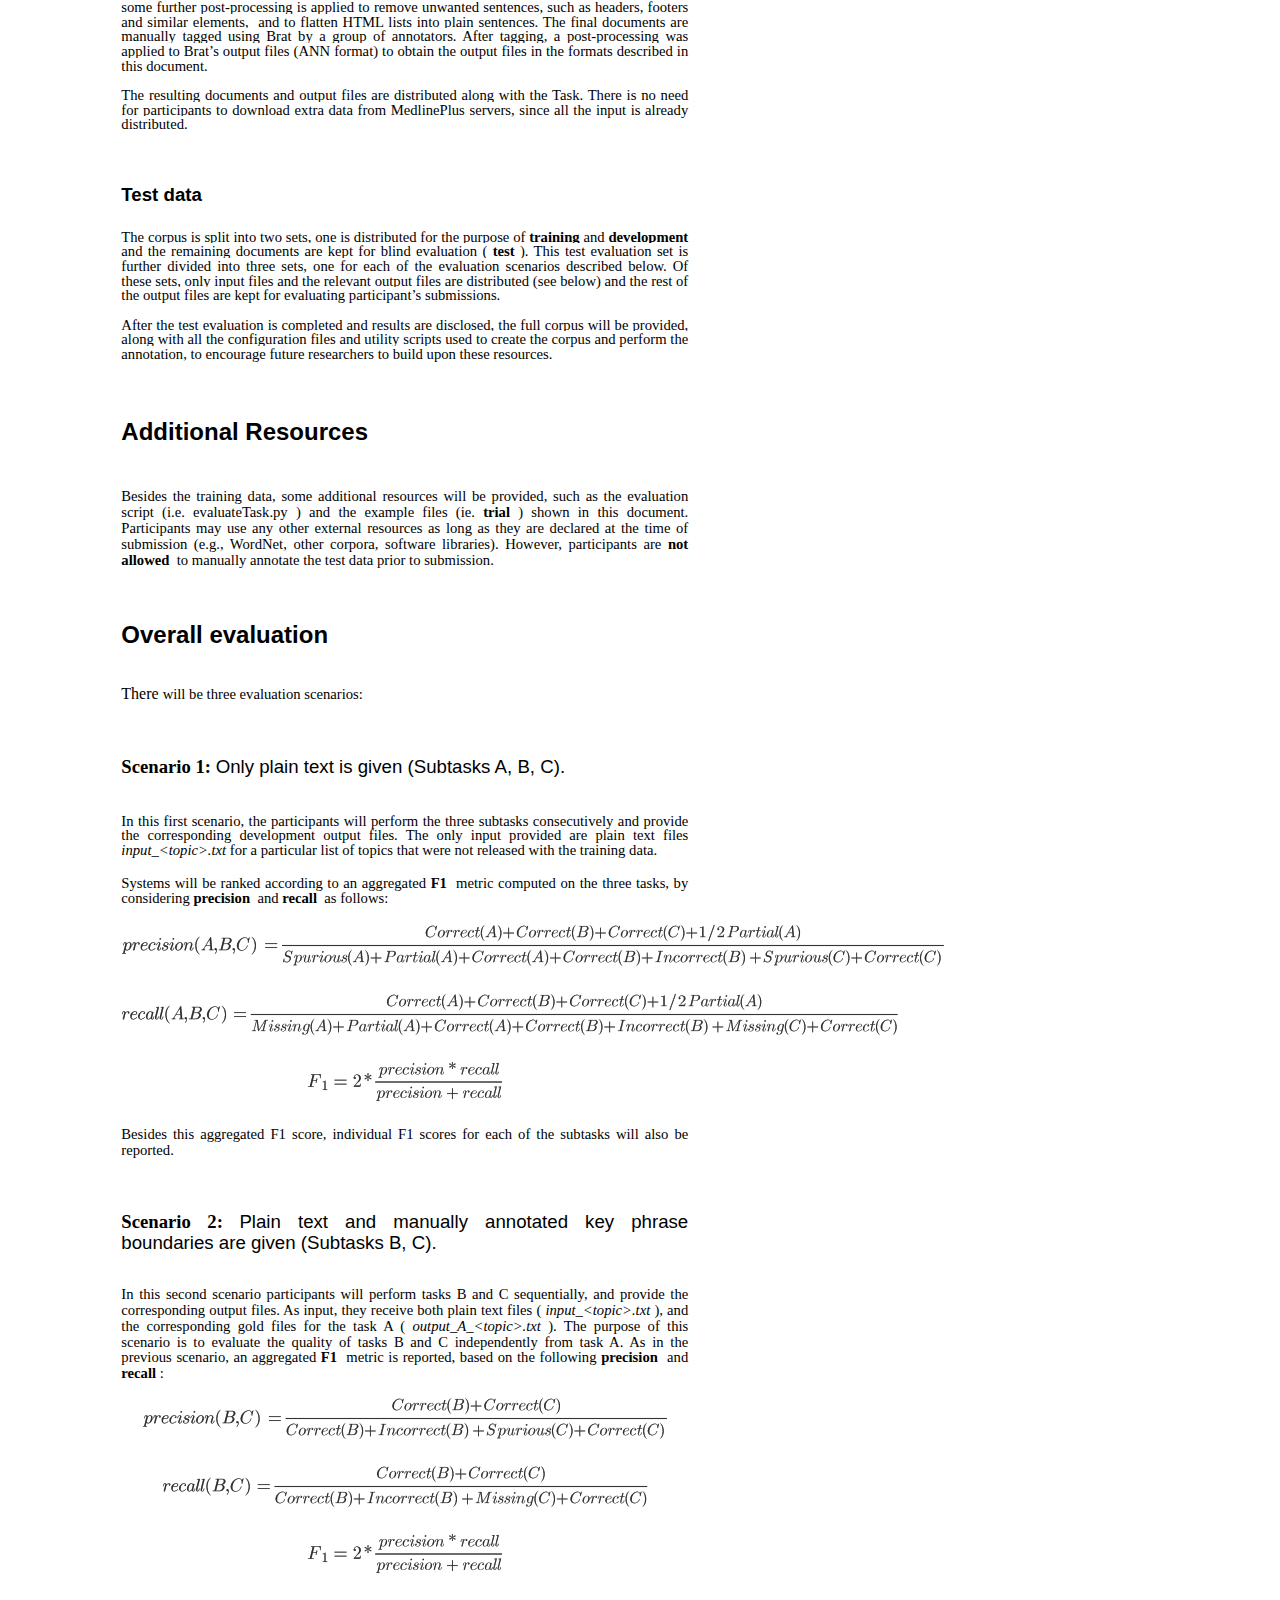
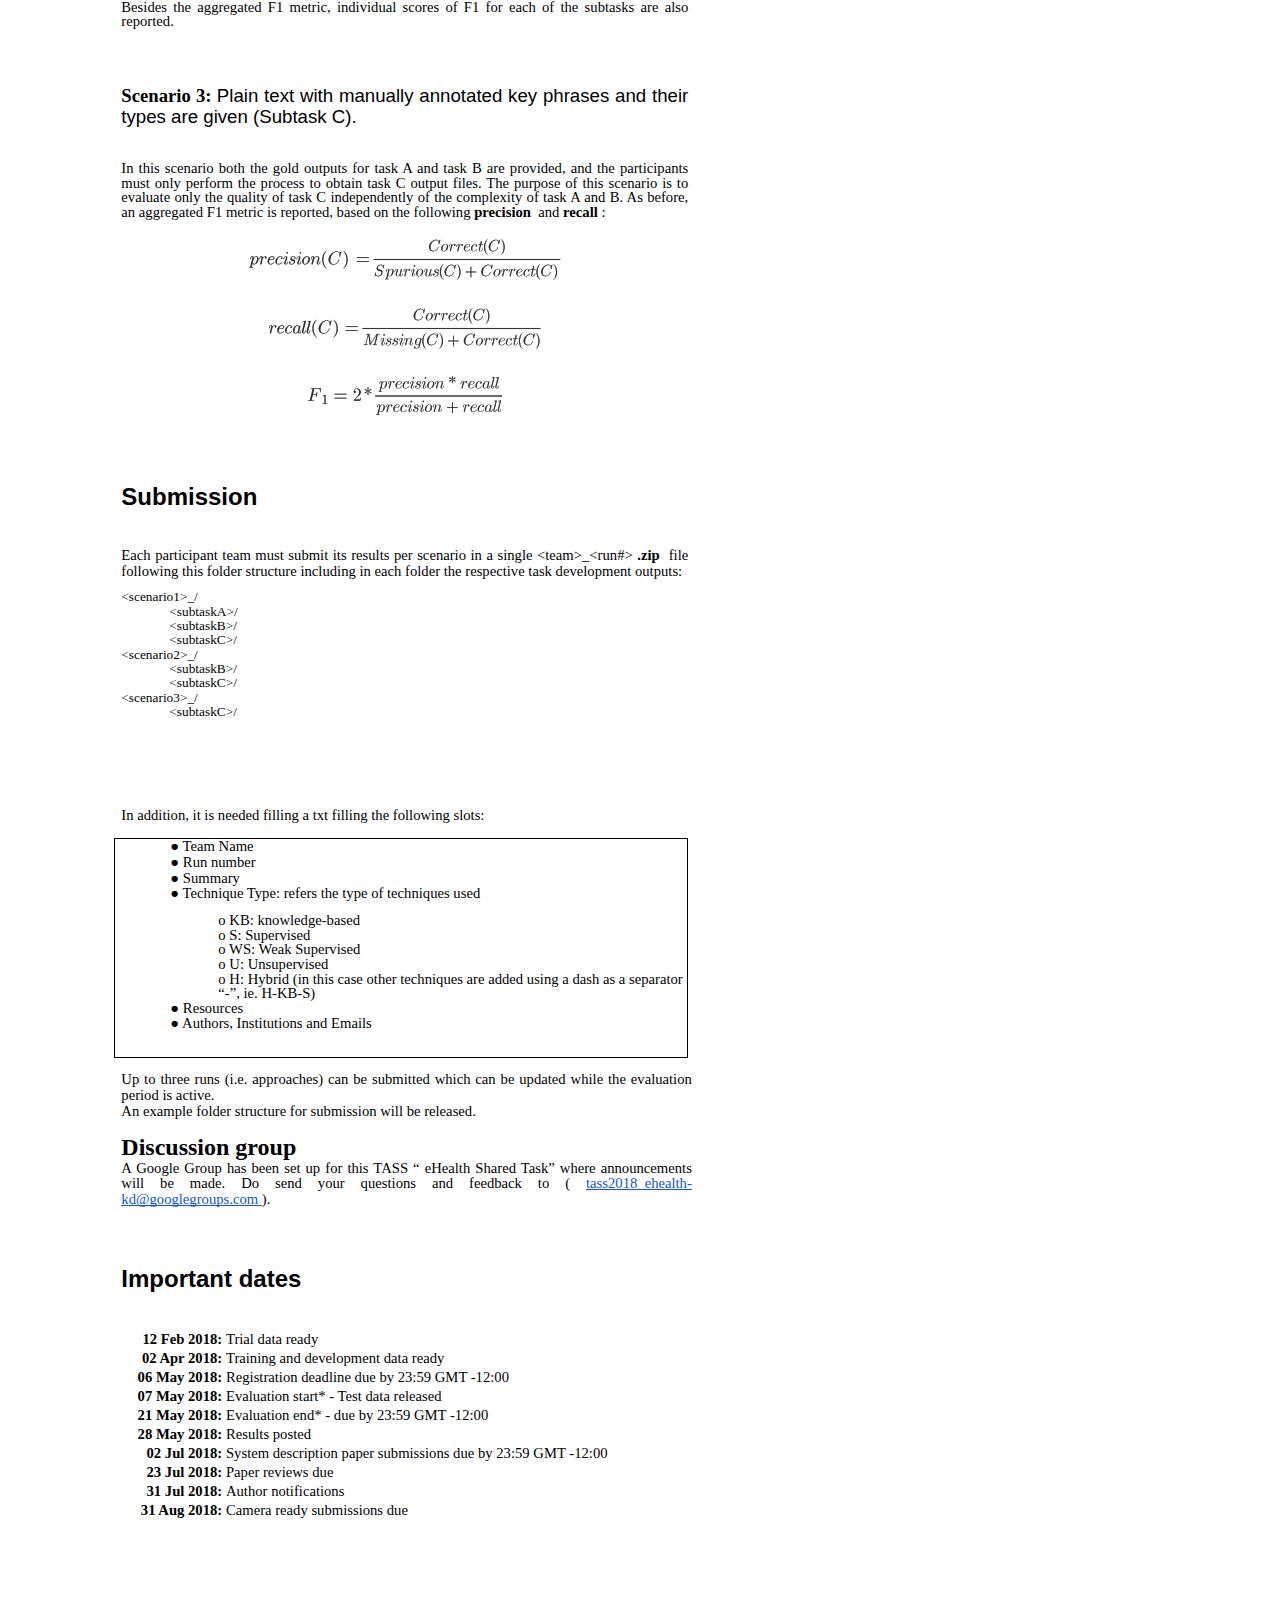
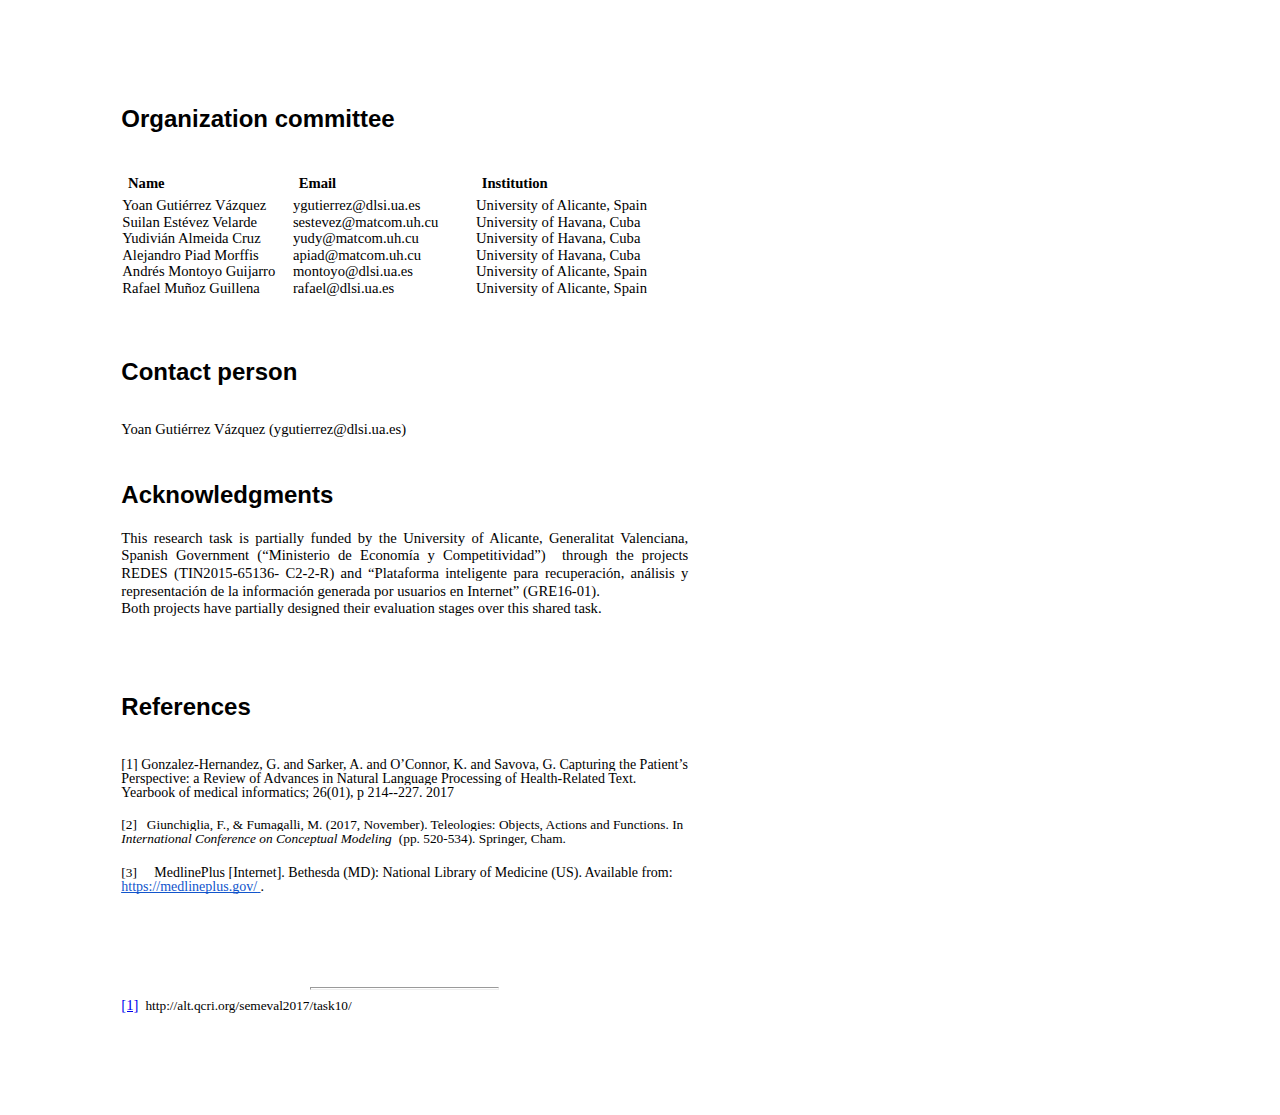
<file: full.html>
<html>

<head>
    <meta content="text/html; charset=UTF-8" http-equiv="content-type">
    <style type="text/css">
        @import url('https://themes.googleusercontent.com/fonts/css?kit=fpjTOVmNbO4Lz34iLyptLTi9jKYd1gJzj5O2gWsEpXq5DSxTUXlwXebxyXtT0rCwv1unUalIzurR1sLOY-mh2Q');
        ul.lst-kix_list_1-0 {
            list-style-type: none
        }

        ol.lst-kix_list_12-6.start {
            counter-reset: lst-ctn-kix_list_12-6 0
        }

        ol.lst-kix_list_9-0.start {
            counter-reset: lst-ctn-kix_list_9-0 0
        }

        .lst-kix_list_9-0>li {
            counter-increment: lst-ctn-kix_list_9-0
        }

        ul.lst-kix_list_1-3 {
            list-style-type: none
        }

        ul.lst-kix_list_1-4 {
            list-style-type: none
        }

        ul.lst-kix_list_1-1 {
            list-style-type: none
        }

        ul.lst-kix_list_1-2 {
            list-style-type: none
        }

        ul.lst-kix_list_1-7 {
            list-style-type: none
        }

        ul.lst-kix_list_1-8 {
            list-style-type: none
        }

        ul.lst-kix_list_1-5 {
            list-style-type: none
        }

        ul.lst-kix_list_1-6 {
            list-style-type: none
        }

        ul.lst-kix_vgoslu3en5p-7 {
            list-style-type: none
        }

        ul.lst-kix_vgoslu3en5p-6 {
            list-style-type: none
        }

        ul.lst-kix_vgoslu3en5p-5 {
            list-style-type: none
        }

        ol.lst-kix_list_9-6.start {
            counter-reset: lst-ctn-kix_list_9-6 0
        }

        ul.lst-kix_vgoslu3en5p-4 {
            list-style-type: none
        }

        ul.lst-kix_vgoslu3en5p-3 {
            list-style-type: none
        }

        ul.lst-kix_vgoslu3en5p-2 {
            list-style-type: none
        }

        ul.lst-kix_vgoslu3en5p-1 {
            list-style-type: none
        }

        ul.lst-kix_vgoslu3en5p-0 {
            list-style-type: none
        }

        ol.lst-kix_list_12-0.start {
            counter-reset: lst-ctn-kix_list_12-0 0
        }

        ul.lst-kix_vgoslu3en5p-8 {
            list-style-type: none
        }

        ol.lst-kix_list_10-4.start {
            counter-reset: lst-ctn-kix_list_10-4 0
        }

        .lst-kix_list_9-2>li {
            counter-increment: lst-ctn-kix_list_9-2
        }

        .lst-kix_list_5-0>li:before {
            content: "\0025cf  "
        }

        .lst-kix_list_5-3>li:before {
            content: "\0025cf  "
        }

        ol.lst-kix_list_9-5.start {
            counter-reset: lst-ctn-kix_list_9-5 0
        }

        .lst-kix_list_5-2>li:before {
            content: "\0025a0  "
        }

        .lst-kix_list_5-1>li:before {
            content: "\0025cb  "
        }

        .lst-kix_list_5-7>li:before {
            content: "\0025cb  "
        }

        ul.lst-kix_list_8-4 {
            list-style-type: none
        }

        ul.lst-kix_list_8-5 {
            list-style-type: none
        }

        .lst-kix_list_5-6>li:before {
            content: "\0025cf  "
        }

        .lst-kix_list_5-8>li:before {
            content: "\0025a0  "
        }

        ul.lst-kix_list_8-2 {
            list-style-type: none
        }

        ul.lst-kix_list_8-3 {
            list-style-type: none
        }

        ul.lst-kix_list_8-8 {
            list-style-type: none
        }

        ul.lst-kix_list_8-6 {
            list-style-type: none
        }

        ul.lst-kix_list_8-7 {
            list-style-type: none
        }

        .lst-kix_list_9-4>li {
            counter-increment: lst-ctn-kix_list_9-4
        }

        .lst-kix_list_5-4>li:before {
            content: "\0025cb  "
        }

        .lst-kix_list_5-5>li:before {
            content: "\0025a0  "
        }

        ul.lst-kix_list_8-0 {
            list-style-type: none
        }

        ul.lst-kix_list_8-1 {
            list-style-type: none
        }

        .lst-kix_list_10-3>li {
            counter-increment: lst-ctn-kix_list_10-3
        }

        ol.lst-kix_list_12-5.start {
            counter-reset: lst-ctn-kix_list_12-5 0
        }

        .lst-kix_list_6-1>li:before {
            content: "\0025cb  "
        }

        .lst-kix_list_6-3>li:before {
            content: "\0025cf  "
        }

        .lst-kix_list_6-0>li:before {
            content: "\0025cf  "
        }

        .lst-kix_list_6-4>li:before {
            content: "\0025cb  "
        }

        .lst-kix_list_6-2>li:before {
            content: "\0025a0  "
        }

        .lst-kix_list_6-8>li:before {
            content: "\0025a0  "
        }

        .lst-kix_list_6-5>li:before {
            content: "\0025a0  "
        }

        .lst-kix_list_6-7>li:before {
            content: "\0025cb  "
        }

        .lst-kix_list_6-6>li:before {
            content: "\0025cf  "
        }

        ol.lst-kix_list_10-6.start {
            counter-reset: lst-ctn-kix_list_10-6 0
        }

        .lst-kix_list_2-7>li:before {
            content: "o  "
        }

        .lst-kix_list_7-4>li:before {
            content: "\0025cb  "
        }

        .lst-kix_list_7-6>li:before {
            content: "\0025cf  "
        }

        .lst-kix_list_2-5>li:before {
            content: "\0025aa  "
        }

        .lst-kix_list_7-2>li:before {
            content: "\0025a0  "
        }

        ol.lst-kix_list_10-3.start {
            counter-reset: lst-ctn-kix_list_10-3 0
        }

        ol.lst-kix_list_9-4.start {
            counter-reset: lst-ctn-kix_list_9-4 0
        }

        ul.lst-kix_list_3-7 {
            list-style-type: none
        }

        .lst-kix_list_12-6>li {
            counter-increment: lst-ctn-kix_list_12-6
        }

        ul.lst-kix_list_3-8 {
            list-style-type: none
        }

        ol.lst-kix_list_9-7 {
            list-style-type: none
        }

        .lst-kix_list_10-1>li:before {
            content: "\0025cb  "
        }

        ol.lst-kix_list_9-8 {
            list-style-type: none
        }

        .lst-kix_list_13-7>li:before {
            content: "o  "
        }

        ol.lst-kix_list_9-3 {
            list-style-type: none
        }

        ul.lst-kix_list_3-1 {
            list-style-type: none
        }

        ol.lst-kix_list_9-4 {
            list-style-type: none
        }

        ul.lst-kix_list_3-2 {
            list-style-type: none
        }

        ol.lst-kix_list_9-5 {
            list-style-type: none
        }

        .lst-kix_list_7-8>li:before {
            content: "\0025a0  "
        }

        ol.lst-kix_list_9-6 {
            list-style-type: none
        }

        ul.lst-kix_list_3-0 {
            list-style-type: none
        }

        ul.lst-kix_list_3-5 {
            list-style-type: none
        }

        ol.lst-kix_list_9-0 {
            list-style-type: none
        }

        ul.lst-kix_list_3-6 {
            list-style-type: none
        }

        ol.lst-kix_list_9-1 {
            list-style-type: none
        }

        ul.lst-kix_list_3-3 {
            list-style-type: none
        }

        ol.lst-kix_list_9-2 {
            list-style-type: none
        }

        ul.lst-kix_list_3-4 {
            list-style-type: none
        }

        .lst-kix_list_10-7>li:before {
            content: "" counter(lst-ctn-kix_list_10-7, lower-latin) ". "
        }

        .lst-kix_list_10-5>li:before {
            content: "" counter(lst-ctn-kix_list_10-5, lower-roman) ". "
        }

        .lst-kix_list_9-8>li {
            counter-increment: lst-ctn-kix_list_9-8
        }

        .lst-kix_list_10-3>li:before {
            content: "" counter(lst-ctn-kix_list_10-3, decimal) ". "
        }

        ul.lst-kix_list_11-7 {
            list-style-type: none
        }

        ul.lst-kix_list_11-6 {
            list-style-type: none
        }

        .lst-kix_list_4-1>li:before {
            content: "\0025cb  "
        }

        ul.lst-kix_list_11-5 {
            list-style-type: none
        }

        ul.lst-kix_list_11-4 {
            list-style-type: none
        }

        ul.lst-kix_list_11-3 {
            list-style-type: none
        }

        ul.lst-kix_list_11-2 {
            list-style-type: none
        }

        ul.lst-kix_list_11-1 {
            list-style-type: none
        }

        ul.lst-kix_list_11-0 {
            list-style-type: none
        }

        .lst-kix_list_9-2>li:before {
            content: "" counter(lst-ctn-kix_list_9-2, lower-roman) ". "
        }

        .lst-kix_list_4-3>li:before {
            content: "\0025cf  "
        }

        .lst-kix_list_4-5>li:before {
            content: "\0025a0  "
        }

        .lst-kix_list_10-5>li {
            counter-increment: lst-ctn-kix_list_10-5
        }

        ul.lst-kix_list_11-8 {
            list-style-type: none
        }

        .lst-kix_list_12-5>li {
            counter-increment: lst-ctn-kix_list_12-5
        }

        .lst-kix_list_9-0>li:before {
            content: "" counter(lst-ctn-kix_list_9-0, upper-latin) ". "
        }

        ol.lst-kix_list_10-7 {
            list-style-type: none
        }

        ol.lst-kix_list_9-2.start {
            counter-reset: lst-ctn-kix_list_9-2 0
        }

        .lst-kix_list_9-6>li:before {
            content: "" counter(lst-ctn-kix_list_9-6, decimal) ". "
        }

        ol.lst-kix_list_10-8 {
            list-style-type: none
        }

        .lst-kix_list_9-3>li {
            counter-increment: lst-ctn-kix_list_9-3
        }

        ol.lst-kix_list_10-3 {
            list-style-type: none
        }

        .lst-kix_list_9-4>li:before {
            content: "" counter(lst-ctn-kix_list_9-4, lower-latin) ". "
        }

        ol.lst-kix_list_10-4 {
            list-style-type: none
        }

        ol.lst-kix_list_10-5 {
            list-style-type: none
        }

        .lst-kix_list_11-3>li:before {
            content: "\0025cf  "
        }

        ol.lst-kix_list_10-6 {
            list-style-type: none
        }

        ol.lst-kix_list_10-0 {
            list-style-type: none
        }

        ul.lst-kix_list_2-8 {
            list-style-type: none
        }

        ol.lst-kix_list_10-2 {
            list-style-type: none
        }

        .lst-kix_list_12-3>li:before {
            content: "" counter(lst-ctn-kix_list_12-3, decimal) ". "
        }

        .lst-kix_list_11-5>li:before {
            content: "\0025a0  "
        }

        .lst-kix_list_12-1>li:before {
            content: "\0025cb  "
        }

        ul.lst-kix_list_2-2 {
            list-style-type: none
        }

        ul.lst-kix_list_2-3 {
            list-style-type: none
        }

        ul.lst-kix_list_2-0 {
            list-style-type: none
        }

        ul.lst-kix_list_2-1 {
            list-style-type: none
        }

        .lst-kix_list_9-8>li:before {
            content: "" counter(lst-ctn-kix_list_9-8, lower-roman) ". "
        }

        ul.lst-kix_list_2-6 {
            list-style-type: none
        }

        .lst-kix_list_1-1>li:before {
            content: "\0025cb  "
        }

        ul.lst-kix_list_2-7 {
            list-style-type: none
        }

        .lst-kix_list_11-7>li:before {
            content: "\0025cb  "
        }

        ul.lst-kix_list_2-4 {
            list-style-type: none
        }

        .lst-kix_vgoslu3en5p-1>li:before {
            content: "\0025cb  "
        }

        ul.lst-kix_list_2-5 {
            list-style-type: none
        }

        .lst-kix_list_1-3>li:before {
            content: "\0025cf  "
        }

        .lst-kix_list_10-4>li {
            counter-increment: lst-ctn-kix_list_10-4
        }

        ol.lst-kix_list_10-5.start {
            counter-reset: lst-ctn-kix_list_10-5 0
        }

        .lst-kix_vgoslu3en5p-3>li:before {
            content: "\0025cf  "
        }

        .lst-kix_vgoslu3en5p-7>li:before {
            content: "\0025cb  "
        }

        .lst-kix_list_13-3>li:before {
            content: "\0025cf  "
        }

        .lst-kix_list_1-7>li:before {
            content: "\0025cb  "
        }

        .lst-kix_list_1-5>li:before {
            content: "\0025a0  "
        }

        .lst-kix_vgoslu3en5p-5>li:before {
            content: "\0025a0  "
        }

        ul.lst-kix_list_10-1 {
            list-style-type: none
        }

        ol.lst-kix_list_9-1.start {
            counter-reset: lst-ctn-kix_list_9-1 0
        }

        .lst-kix_list_13-5>li:before {
            content: "\0025aa  "
        }

        .lst-kix_list_12-5>li:before {
            content: "" counter(lst-ctn-kix_list_12-5, lower-roman) ". "
        }

        ol.lst-kix_list_12-2.start {
            counter-reset: lst-ctn-kix_list_12-2 0
        }

        .lst-kix_list_12-7>li:before {
            content: "" counter(lst-ctn-kix_list_12-7, lower-latin) ". "
        }

        .lst-kix_list_2-1>li:before {
            content: "o  "
        }

        .lst-kix_list_2-3>li:before {
            content: "\0025cf  "
        }

        .lst-kix_list_13-1>li:before {
            content: "o  "
        }

        .lst-kix_list_9-1>li {
            counter-increment: lst-ctn-kix_list_9-1
        }

        .lst-kix_list_3-0>li:before {
            content: "\0025cf  "
        }

        ul.lst-kix_list_5-7 {
            list-style-type: none
        }

        ul.lst-kix_list_5-8 {
            list-style-type: none
        }

        .lst-kix_list_3-1>li:before {
            content: "\0025cb  "
        }

        .lst-kix_list_3-2>li:before {
            content: "\0025a0  "
        }

        ul.lst-kix_list_5-5 {
            list-style-type: none
        }

        ul.lst-kix_list_5-6 {
            list-style-type: none
        }

        .lst-kix_list_8-1>li:before {
            content: "\0025cb  "
        }

        .lst-kix_list_8-2>li:before {
            content: "\0025a0  "
        }

        .lst-kix_list_3-5>li:before {
            content: "\0025a0  "
        }

        ul.lst-kix_list_5-0 {
            list-style-type: none
        }

        .lst-kix_list_10-0>li {
            counter-increment: lst-ctn-kix_list_10-0
        }

        .lst-kix_list_12-0>li {
            counter-increment: lst-ctn-kix_list_12-0
        }

        .lst-kix_list_3-4>li:before {
            content: "\0025cb  "
        }

        ol.lst-kix_list_12-3.start {
            counter-reset: lst-ctn-kix_list_12-3 0
        }

        ul.lst-kix_list_5-3 {
            list-style-type: none
        }

        .lst-kix_list_3-3>li:before {
            content: "\0025cf  "
        }

        ul.lst-kix_list_5-4 {
            list-style-type: none
        }

        ul.lst-kix_list_5-1 {
            list-style-type: none
        }

        .lst-kix_list_8-0>li:before {
            content: "\0025cf  "
        }

        ul.lst-kix_list_5-2 {
            list-style-type: none
        }

        .lst-kix_list_8-7>li:before {
            content: "\0025cb  "
        }

        .lst-kix_list_3-8>li:before {
            content: "\0025a0  "
        }

        .lst-kix_list_8-5>li:before {
            content: "\0025a0  "
        }

        ol.lst-kix_list_10-7.start {
            counter-reset: lst-ctn-kix_list_10-7 0
        }

        .lst-kix_list_8-6>li:before {
            content: "\0025cf  "
        }

        .lst-kix_list_8-3>li:before {
            content: "\0025cf  "
        }

        ul.lst-kix_list_13-5 {
            list-style-type: none
        }

        ul.lst-kix_list_13-4 {
            list-style-type: none
        }

        ul.lst-kix_list_13-3 {
            list-style-type: none
        }

        .lst-kix_list_3-6>li:before {
            content: "\0025cf  "
        }

        ul.lst-kix_list_13-2 {
            list-style-type: none
        }

        ul.lst-kix_list_13-1 {
            list-style-type: none
        }

        .lst-kix_list_3-7>li:before {
            content: "\0025cb  "
        }

        ul.lst-kix_list_13-0 {
            list-style-type: none
        }

        .lst-kix_list_8-4>li:before {
            content: "\0025cb  "
        }

        .lst-kix_list_11-2>li:before {
            content: "\0025a0  "
        }

        .lst-kix_list_10-2>li {
            counter-increment: lst-ctn-kix_list_10-2
        }

        ul.lst-kix_list_13-8 {
            list-style-type: none
        }

        .lst-kix_list_11-1>li:before {
            content: "\0025cb  "
        }

        ul.lst-kix_list_13-7 {
            list-style-type: none
        }

        ul.lst-kix_list_13-6 {
            list-style-type: none
        }

        .lst-kix_list_11-0>li:before {
            content: "\0025cf  "
        }

        ol.lst-kix_list_9-3.start {
            counter-reset: lst-ctn-kix_list_9-3 0
        }

        .lst-kix_list_8-8>li:before {
            content: "\0025a0  "
        }

        ol.lst-kix_list_12-4.start {
            counter-reset: lst-ctn-kix_list_12-4 0
        }

        .lst-kix_list_4-8>li:before {
            content: "\0025a0  "
        }

        ol.lst-kix_list_12-5 {
            list-style-type: none
        }

        ol.lst-kix_list_12-6 {
            list-style-type: none
        }

        .lst-kix_list_4-7>li:before {
            content: "\0025cb  "
        }

        ol.lst-kix_list_12-7 {
            list-style-type: none
        }

        ol.lst-kix_list_12-8 {
            list-style-type: none
        }

        ol.lst-kix_list_12-2 {
            list-style-type: none
        }

        ol.lst-kix_list_12-3 {
            list-style-type: none
        }

        ol.lst-kix_list_12-4 {
            list-style-type: none
        }

        ul.lst-kix_list_4-8 {
            list-style-type: none
        }

        ul.lst-kix_list_4-6 {
            list-style-type: none
        }

        ul.lst-kix_list_4-7 {
            list-style-type: none
        }

        ol.lst-kix_list_12-0 {
            list-style-type: none
        }

        ul.lst-kix_list_4-0 {
            list-style-type: none
        }

        ul.lst-kix_list_4-1 {
            list-style-type: none
        }

        ol.lst-kix_list_10-8.start {
            counter-reset: lst-ctn-kix_list_10-8 0
        }

        ul.lst-kix_list_4-4 {
            list-style-type: none
        }

        ul.lst-kix_list_4-5 {
            list-style-type: none
        }

        ul.lst-kix_list_4-2 {
            list-style-type: none
        }

        ul.lst-kix_list_4-3 {
            list-style-type: none
        }

        .lst-kix_list_12-4>li {
            counter-increment: lst-ctn-kix_list_12-4
        }

        ul.lst-kix_list_12-1 {
            list-style-type: none
        }

        ol.lst-kix_list_10-2.start {
            counter-reset: lst-ctn-kix_list_10-2 0
        }

        .lst-kix_list_12-7>li {
            counter-increment: lst-ctn-kix_list_12-7
        }

        .lst-kix_list_7-0>li:before {
            content: "\0025cf  "
        }

        .lst-kix_list_2-6>li:before {
            content: "\0025cf  "
        }

        ol.lst-kix_list_9-7.start {
            counter-reset: lst-ctn-kix_list_9-7 0
        }

        .lst-kix_list_2-4>li:before {
            content: "o  "
        }

        .lst-kix_list_2-8>li:before {
            content: "\0025aa  "
        }

        .lst-kix_list_7-1>li:before {
            content: "\0025cb  "
        }

        .lst-kix_list_7-5>li:before {
            content: "\0025a0  "
        }

        .lst-kix_list_9-6>li {
            counter-increment: lst-ctn-kix_list_9-6
        }

        .lst-kix_list_7-3>li:before {
            content: "\0025cf  "
        }

        ul.lst-kix_list_7-5 {
            list-style-type: none
        }

        .lst-kix_list_10-0>li:before {
            content: "" counter(lst-ctn-kix_list_10-0, decimal) ". "
        }

        ul.lst-kix_list_7-6 {
            list-style-type: none
        }

        ul.lst-kix_list_7-3 {
            list-style-type: none
        }

        .lst-kix_list_9-7>li {
            counter-increment: lst-ctn-kix_list_9-7
        }

        ul.lst-kix_list_7-4 {
            list-style-type: none
        }

        .lst-kix_list_13-6>li:before {
            content: "\0025cf  "
        }

        .lst-kix_list_13-8>li:before {
            content: "\0025aa  "
        }

        ul.lst-kix_list_7-7 {
            list-style-type: none
        }

        ul.lst-kix_list_7-8 {
            list-style-type: none
        }

        .lst-kix_list_10-6>li {
            counter-increment: lst-ctn-kix_list_10-6
        }

        ul.lst-kix_list_7-1 {
            list-style-type: none
        }

        ul.lst-kix_list_7-2 {
            list-style-type: none
        }

        ul.lst-kix_list_7-0 {
            list-style-type: none
        }

        .lst-kix_list_7-7>li:before {
            content: "\0025cb  "
        }

        ol.lst-kix_list_10-0.start {
            counter-reset: lst-ctn-kix_list_10-0 1
        }

        .lst-kix_list_9-5>li {
            counter-increment: lst-ctn-kix_list_9-5
        }

        .lst-kix_list_10-4>li:before {
            content: "" counter(lst-ctn-kix_list_10-4, lower-latin) ". "
        }

        .lst-kix_list_10-8>li:before {
            content: "" counter(lst-ctn-kix_list_10-8, lower-roman) ". "
        }

        .lst-kix_list_4-0>li:before {
            content: "\0025cf  "
        }

        .lst-kix_list_10-2>li:before {
            content: "" counter(lst-ctn-kix_list_10-2, lower-roman) ". "
        }

        .lst-kix_list_4-4>li:before {
            content: "\0025cb  "
        }

        .lst-kix_list_4-2>li:before {
            content: "\0025a0  "
        }

        .lst-kix_list_4-6>li:before {
            content: "\0025cf  "
        }

        .lst-kix_list_9-3>li:before {
            content: "" counter(lst-ctn-kix_list_9-3, decimal) ". "
        }

        .lst-kix_list_12-8>li {
            counter-increment: lst-ctn-kix_list_12-8
        }

        .lst-kix_list_10-8>li {
            counter-increment: lst-ctn-kix_list_10-8
        }

        .lst-kix_list_10-6>li:before {
            content: "" counter(lst-ctn-kix_list_10-6, decimal) ". "
        }

        .lst-kix_list_9-1>li:before {
            content: "" counter(lst-ctn-kix_list_9-1, lower-latin) ". "
        }

        ol.lst-kix_list_12-7.start {
            counter-reset: lst-ctn-kix_list_12-7 0
        }

        .lst-kix_list_9-7>li:before {
            content: "" counter(lst-ctn-kix_list_9-7, lower-latin) ". "
        }

        .lst-kix_list_12-2>li {
            counter-increment: lst-ctn-kix_list_12-2
        }

        .lst-kix_list_11-4>li:before {
            content: "\0025cb  "
        }

        .lst-kix_list_12-4>li:before {
            content: "" counter(lst-ctn-kix_list_12-4, lower-latin) ". "
        }

        .lst-kix_list_9-5>li:before {
            content: "" counter(lst-ctn-kix_list_9-5, lower-roman) ". "
        }

        ul.lst-kix_list_6-6 {
            list-style-type: none
        }

        ul.lst-kix_list_6-7 {
            list-style-type: none
        }

        ul.lst-kix_list_6-4 {
            list-style-type: none
        }

        ul.lst-kix_list_6-5 {
            list-style-type: none
        }

        .lst-kix_vgoslu3en5p-0>li:before {
            content: "\0025cf  "
        }

        ul.lst-kix_list_6-8 {
            list-style-type: none
        }

        .lst-kix_list_12-2>li:before {
            content: "" counter(lst-ctn-kix_list_12-2, lower-roman) ". "
        }

        ol.lst-kix_list_12-8.start {
            counter-reset: lst-ctn-kix_list_12-8 0
        }

        .lst-kix_list_11-6>li:before {
            content: "\0025cf  "
        }

        .lst-kix_vgoslu3en5p-2>li:before {
            content: "\0025a0  "
        }

        .lst-kix_list_1-0>li:before {
            content: "\0025cf  "
        }

        ul.lst-kix_list_6-2 {
            list-style-type: none
        }

        .lst-kix_list_11-8>li:before {
            content: "\0025a0  "
        }

        .lst-kix_list_12-3>li {
            counter-increment: lst-ctn-kix_list_12-3
        }

        ul.lst-kix_list_6-3 {
            list-style-type: none
        }

        .lst-kix_list_1-2>li:before {
            content: "\0025a0  "
        }

        ul.lst-kix_list_6-0 {
            list-style-type: none
        }

        .lst-kix_list_12-0>li:before {
            content: "" counter(lst-ctn-kix_list_12-0, decimal) ". "
        }

        ul.lst-kix_list_6-1 {
            list-style-type: none
        }

        .lst-kix_vgoslu3en5p-6>li:before {
            content: "\0025cf  "
        }

        .lst-kix_list_1-4>li:before {
            content: "\0025cb  "
        }

        .lst-kix_list_13-0>li:before {
            content: "\0025cf  "
        }

        .lst-kix_vgoslu3en5p-4>li:before {
            content: "\0025cb  "
        }

        .lst-kix_vgoslu3en5p-8>li:before {
            content: "\0025a0  "
        }

        .lst-kix_list_13-4>li:before {
            content: "o  "
        }

        .lst-kix_list_1-6>li:before {
            content: "\0025cf  "
        }

        .lst-kix_list_10-7>li {
            counter-increment: lst-ctn-kix_list_10-7
        }

        .lst-kix_list_2-0>li:before {
            content: "\0025cf  "
        }

        .lst-kix_list_12-6>li:before {
            content: "" counter(lst-ctn-kix_list_12-6, decimal) ". "
        }

        ol.lst-kix_list_9-8.start {
            counter-reset: lst-ctn-kix_list_9-8 0
        }

        .lst-kix_list_1-8>li:before {
            content: "\0025a0  "
        }

        .lst-kix_list_2-2>li:before {
            content: "\0025aa  "
        }

        .lst-kix_list_13-2>li:before {
            content: "\0025aa  "
        }

        .lst-kix_list_12-8>li:before {
            content: "" counter(lst-ctn-kix_list_12-8, lower-roman) ". "
        }

        ol {
            margin: 0;
            padding: 0
        }

        table td,
        table th {
            padding: 0
        }

        .c87 {
            border-right-style: solid;
            padding: 5pt 5pt 5pt 5pt;
            border-bottom-color: #999999;
            border-top-width: 1pt;
            border-right-width: 1pt;
            border-left-color: #999999;
            vertical-align: top;
            border-right-color: #999999;
            border-left-width: 1pt;
            border-top-style: solid;
            background-color: #d9d9d9;
            border-left-style: solid;
            border-bottom-width: 1pt;
            width: 433.5pt;
            border-top-color: #999999;
            border-bottom-style: solid
        }

        .c81 {
            border-right-style: solid;
            padding: 5pt 5pt 5pt 5pt;
            border-bottom-color: #000000;
            border-top-width: 1pt;
            border-right-width: 1pt;
            border-left-color: #000000;
            vertical-align: top;
            border-right-color: #000000;
            border-left-width: 1pt;
            border-top-style: solid;
            background-color: #e6b8af;
            border-left-style: solid;
            border-bottom-width: 1pt;
            width: 425.2pt;
            border-top-color: #000000;
            border-bottom-style: solid
        }

        .c58 {
            border-right-style: solid;
            padding: 5pt 5pt 5pt 5pt;
            border-bottom-color: #000000;
            border-top-width: 1pt;
            border-right-width: 1pt;
            border-left-color: #000000;
            vertical-align: top;
            border-right-color: #000000;
            border-left-width: 1pt;
            border-top-style: solid;
            background-color: #fff2cc;
            border-left-style: solid;
            border-bottom-width: 1pt;
            width: 425.2pt;
            border-top-color: #000000;
            border-bottom-style: solid
        }

        .c13 {
            border-right-style: solid;
            padding: 5pt 5pt 5pt 5pt;
            border-bottom-color: #999999;
            border-top-width: 1pt;
            border-right-width: 1pt;
            border-left-color: #999999;
            vertical-align: top;
            border-right-color: #999999;
            border-left-width: 1pt;
            border-top-style: solid;
            background-color: #d9d9d9;
            border-left-style: solid;
            border-bottom-width: 1pt;
            width: 435pt;
            border-top-color: #999999;
            border-bottom-style: solid
        }

        .c86 {
            border-right-style: solid;
            padding: 5pt 5pt 5pt 5pt;
            border-bottom-color: #000000;
            border-top-width: 0pt;
            border-right-width: 0pt;
            border-left-color: #000000;
            vertical-align: top;
            border-right-color: #000000;
            border-left-width: 0pt;
            border-top-style: solid;
            border-left-style: solid;
            border-bottom-width: 0pt;
            width: 174.8pt;
            border-top-color: #000000;
            border-bottom-style: solid
        }

        .c77 {
            border-right-style: solid;
            padding: 0pt 5.4pt 0pt 5.4pt;
            border-bottom-color: #000000;
            border-top-width: 1pt;
            border-right-width: 1pt;
            border-left-color: #000000;
            vertical-align: top;
            border-right-color: #000000;
            border-left-width: 1pt;
            border-top-style: solid;
            border-left-style: solid;
            border-bottom-width: 1pt;
            width: 424.7pt;
            border-top-color: #000000;
            border-bottom-style: solid
        }

        .c40 {
            border-right-style: solid;
            padding: 1.4pt 1.4pt 1.4pt 1.4pt;
            border-bottom-color: #000000;
            border-top-width: 0pt;
            border-right-width: 0pt;
            border-left-color: #000000;
            vertical-align: top;
            border-right-color: #000000;
            border-left-width: 0pt;
            border-top-style: solid;
            border-left-style: solid;
            border-bottom-width: 0pt;
            width: 75pt;
            border-top-color: #000000;
            border-bottom-style: solid
        }

        .c12 {
            border-right-style: solid;
            padding: 1.4pt 1.4pt 1.4pt 1.4pt;
            border-bottom-color: #000000;
            border-top-width: 0pt;
            border-right-width: 0pt;
            border-left-color: #000000;
            vertical-align: top;
            border-right-color: #000000;
            border-left-width: 0pt;
            border-top-style: solid;
            border-left-style: solid;
            border-bottom-width: 0pt;
            width: 349.5pt;
            border-top-color: #000000;
            border-bottom-style: solid
        }

        .c78 {
            border-right-style: solid;
            padding: 5pt 5pt 5pt 5pt;
            border-bottom-color: #000000;
            border-top-width: 0pt;
            border-right-width: 0pt;
            border-left-color: #000000;
            vertical-align: top;
            border-right-color: #000000;
            border-left-width: 0pt;
            border-top-style: solid;
            border-left-style: solid;
            border-bottom-width: 0pt;
            width: 129.8pt;
            border-top-color: #000000;
            border-bottom-style: solid
        }

        .c69 {
            border-right-style: solid;
            padding: 5pt 5pt 5pt 5pt;
            border-bottom-color: #000000;
            border-top-width: 0pt;
            border-right-width: 0pt;
            border-left-color: #000000;
            vertical-align: top;
            border-right-color: #000000;
            border-left-width: 0pt;
            border-top-style: solid;
            border-left-style: solid;
            border-bottom-width: 0pt;
            width: 248.2pt;
            border-top-color: #000000;
            border-bottom-style: solid
        }

        .c18 {
            border-right-style: solid;
            padding: 0.7pt 0.7pt 0.7pt 0.7pt;
            border-bottom-color: #000000;
            border-top-width: 0pt;
            border-right-width: 0pt;
            border-left-color: #000000;
            vertical-align: top;
            border-right-color: #000000;
            border-left-width: 0pt;
            border-top-style: solid;
            border-left-style: solid;
            border-bottom-width: 0pt;
            width: 129.8pt;
            border-top-color: #000000;
            border-bottom-style: solid
        }

        .c37 {
            border-right-style: solid;
            padding: 0.7pt 0.7pt 0.7pt 0.7pt;
            border-bottom-color: #000000;
            border-top-width: 0pt;
            border-right-width: 0pt;
            border-left-color: #000000;
            vertical-align: top;
            border-right-color: #000000;
            border-left-width: 0pt;
            border-top-style: solid;
            border-left-style: solid;
            border-bottom-width: 0pt;
            width: 131.2pt;
            border-top-color: #000000;
            border-bottom-style: solid
        }

        .c64 {
            border-right-style: solid;
            padding: 0.7pt 0.7pt 0.7pt 0.7pt;
            border-bottom-color: #000000;
            border-top-width: 0pt;
            border-right-width: 0pt;
            border-left-color: #000000;
            vertical-align: top;
            border-right-color: #000000;
            border-left-width: 0pt;
            border-top-style: solid;
            border-left-style: solid;
            border-bottom-width: 0pt;
            width: 164.2pt;
            border-top-color: #000000;
            border-bottom-style: solid
        }

        .c82 {
            border-right-style: solid;
            padding: 5pt 5pt 5pt 5pt;
            border-bottom-color: #000000;
            border-top-width: 0pt;
            border-right-width: 0pt;
            border-left-color: #000000;
            vertical-align: top;
            border-right-color: #000000;
            border-left-width: 0pt;
            border-top-style: solid;
            border-left-style: solid;
            border-bottom-width: 0pt;
            width: 249.8pt;
            border-top-color: #000000;
            border-bottom-style: solid
        }

        .c17 {
            border-right-style: solid;
            padding: 5pt 5pt 5pt 5pt;
            border-bottom-color: #000000;
            border-top-width: 0pt;
            border-right-width: 0pt;
            border-left-color: #000000;
            vertical-align: top;
            border-right-color: #000000;
            border-left-width: 0pt;
            border-top-style: solid;
            border-left-style: solid;
            border-bottom-width: 0pt;
            width: 131.2pt;
            border-top-color: #000000;
            border-bottom-style: solid
        }

        .c25 {
            border-right-style: solid;
            padding: 5pt 5pt 5pt 5pt;
            border-bottom-color: #000000;
            border-top-width: 0pt;
            border-right-width: 0pt;
            border-left-color: #000000;
            vertical-align: top;
            border-right-color: #000000;
            border-left-width: 0pt;
            border-top-style: solid;
            border-left-style: solid;
            border-bottom-width: 0pt;
            width: 181.5pt;
            border-top-color: #000000;
            border-bottom-style: solid
        }

        .c90 {
            border-right-style: solid;
            padding: 5pt 5pt 5pt 5pt;
            border-bottom-color: #000000;
            border-top-width: 0pt;
            border-right-width: 0pt;
            border-left-color: #000000;
            vertical-align: top;
            border-right-color: #000000;
            border-left-width: 0pt;
            border-top-style: solid;
            border-left-style: solid;
            border-bottom-width: 0pt;
            width: 164.2pt;
            border-top-color: #000000;
            border-bottom-style: solid
        }

        .c10 {
            margin-left: 72pt;
            padding-top: 0pt;
            padding-left: 0pt;
            padding-bottom: 0pt;
            line-height: 1.0;
            orphans: 2;
            widows: 2;
            text-align: left;
            margin-right: -2.7pt
        }

        .c4 {
            color: #000000;
            font-weight: 400;
            text-decoration: none;
            vertical-align: baseline;
            font-size: 12pt;
            font-family: "Calibri";
            font-style: normal
        }

        .c46 {
            color: #000000;
            font-weight: 400;
            text-decoration: none;
            vertical-align: baseline;
            font-size: 12pt;
            font-family: "Cambria";
            font-style: normal
        }

        .c0 {
            padding-top: 0pt;
            padding-bottom: 0pt;
            line-height: 1.0791666666666666;
            orphans: 2;
            widows: 2;
            text-align: left;
            margin-right: -2.7pt
        }

        .c3 {
            color: #000000;
            font-weight: 400;
            text-decoration: none;
            vertical-align: baseline;
            font-size: 11pt;
            font-family: "Calibri";
            font-style: normal
        }

        .c44 {
            color: #000000;
            font-weight: 400;
            text-decoration: none;
            vertical-align: baseline;
            font-size: 14pt;
            font-family: "Arial";
            font-style: normal
        }

        .c8 {
            color: #000000;
            font-weight: 400;
            text-decoration: none;
            vertical-align: baseline;
            font-size: 11pt;
            font-family: "Arial";
            font-style: normal
        }

        .c9 {
            color: #000000;
            font-weight: 400;
            text-decoration: none;
            vertical-align: baseline;
            font-size: 9pt;
            font-family: "Consolas";
            font-style: normal
        }

        .c22 {
            color: #000000;
            font-weight: 400;
            text-decoration: none;
            vertical-align: baseline;
            font-size: 11pt;
            font-family: "Consolas";
            font-style: normal
        }

        .c28 {
            color: #000000;
            text-decoration: none;
            vertical-align: baseline;
            font-size: 18pt;
            font-family: "Arial";
            font-style: normal
        }

        .c30 {
            padding-top: 0pt;
            padding-bottom: 8pt;
            line-height: 1.0791666666666666;
            orphans: 2;
            widows: 2;
            text-align: center
        }

        .c56 {
            padding-top: 0pt;
            padding-bottom: 0pt;
            line-height: 1.0791666666666666;
            orphans: 2;
            widows: 2;
            text-align: center
        }

        .c38 {
            padding-top: 0pt;
            padding-bottom: 0pt;
            line-height: 1.0;
            orphans: 2;
            widows: 2;
            text-align: left
        }

        .c34 {
            padding-top: 0pt;
            padding-bottom: 14pt;
            line-height: 1.0;
            orphans: 2;
            widows: 2;
            text-align: justify
        }

        .c21 {
            padding-top: 0pt;
            padding-bottom: 0pt;
            line-height: 1.0791666666666666;
            orphans: 2;
            widows: 2;
            text-align: left
        }

        .c47 {
            color: #000000;
            text-decoration: none;
            vertical-align: baseline;
            font-size: 10.5pt;
            font-family: "Calibri";
            font-style: normal
        }

        .c54 {
            color: #000000;
            text-decoration: none;
            vertical-align: baseline;
            font-size: 14pt;
            font-family: "Arial";
            font-style: normal
        }

        .c15 {
            padding-top: 0pt;
            padding-bottom: 8pt;
            line-height: 1.0791666666666666;
            orphans: 2;
            widows: 2;
            text-align: justify
        }

        .c16 {
            color: #000000;
            text-decoration: none;
            vertical-align: baseline;
            font-size: 11pt;
            font-family: "Arial";
            font-style: normal
        }

        .c73 {
            color: #2f5496;
            text-decoration: none;
            vertical-align: baseline;
            font-size: 16pt;
            font-family: "Arial";
            font-style: normal
        }

        .c67 {
            padding-top: 0.5pt;
            padding-bottom: 0pt;
            line-height: 1.0;
            orphans: 2;
            widows: 2;
            text-align: justify
        }

        .c79 {
            padding-top: 14pt;
            padding-bottom: 14pt;
            line-height: 1.0;
            orphans: 2;
            widows: 2;
            text-align: left
        }

        .c24 {
            padding-top: 0pt;
            padding-bottom: 8pt;
            line-height: 1.0791666666666666;
            orphans: 2;
            widows: 2;
            text-align: left
        }

        .c31 {
            padding-top: 0pt;
            padding-bottom: 0pt;
            line-height: 1.0;
            orphans: 2;
            widows: 2;
            text-align: justify
        }

        .c2 {
            padding-top: 0pt;
            padding-bottom: 0pt;
            line-height: 1.0791666666666666;
            orphans: 2;
            widows: 2;
            text-align: justify
        }

        .c48 {
            color: #000000;
            font-weight: 400;
            text-decoration: none;
            vertical-align: baseline;
            font-size: 10pt;
            font-style: normal
        }

        .c53 {
            padding-top: 0.5pt;
            padding-bottom: 0pt;
            line-height: 1.0;
            orphans: 2;
            widows: 2;
            text-align: right
        }

        .c55 {
            padding-top: 0.5pt;
            padding-bottom: 0pt;
            line-height: 1.0;
            orphans: 2;
            widows: 2;
            text-align: left
        }

        .c52 {
            padding-top: 0pt;
            padding-bottom: 14pt;
            line-height: 1.0;
            orphans: 2;
            widows: 2;
            text-align: left
        }

        .c42 {
            padding-top: 0pt;
            padding-bottom: 0pt;
            line-height: 1.2;
            orphans: 2;
            widows: 2;
            text-align: justify
        }

        .c39 {
            color: #000000;
            text-decoration: none;
            vertical-align: baseline;
            font-size: 11pt;
            font-family: "Calibri";
            font-style: normal
        }

        .c84 {
            color: #000000;
            text-decoration: none;
            vertical-align: baseline;
            font-size: 11pt;
            font-family: "Arial"
        }

        .c91 {
            padding-top: 12pt;
            padding-bottom: 0pt;
            line-height: 1.15;
            page-break-after: avoid;
            text-align: left
        }

        .c41 {
            padding-top: 18pt;
            padding-bottom: 0pt;
            line-height: 1.15;
            page-break-after: avoid;
            text-align: left
        }

        .c32 {
            padding-top: 14pt;
            padding-bottom: 14pt;
            line-height: 1.0;
            page-break-after: avoid;
            text-align: left
        }

        .c88 {
            color: #000000;
            text-decoration: none;
            vertical-align: super;
            font-size: 11pt;
            font-style: normal
        }

        .c72 {
            padding-top: 18pt;
            padding-bottom: 0pt;
            line-height: 1.15;
            page-break-after: avoid;
            text-align: justify
        }

        .c74 {
            padding-top: 18pt;
            padding-bottom: 0pt;
            line-height: 1.0;
            page-break-after: avoid;
            text-align: justify
        }

        .c92 {
            padding-top: 14pt;
            padding-bottom: 4pt;
            line-height: 1.15;
            page-break-after: avoid;
            text-align: justify
        }

        .c29 {
            padding-top: 18pt;
            padding-bottom: 14pt;
            line-height: 1.0;
            page-break-after: avoid;
            text-align: left
        }

        .c23 {
            padding-top: 14pt;
            padding-bottom: 0pt;
            line-height: 1.15;
            page-break-after: avoid;
            text-align: justify
        }

        .c70 {
            padding-top: 18pt;
            padding-bottom: 0pt;
            line-height: 1.2;
            page-break-after: avoid;
            text-align: left
        }

        .c27 {
            vertical-align: super;
            text-decoration-skip-ink: none;
            -webkit-text-decoration-skip: none;
            color: #1155cc;
            text-decoration: underline
        }

        .c83 {
            margin-left: -5.4pt;
            border-spacing: 0;
            border-collapse: collapse;
            margin-right: auto
        }

        .c20 {
            border-spacing: 0;
            border-collapse: collapse;
            margin-right: auto
        }

        .c43 {
            text-decoration-skip-ink: none;
            -webkit-text-decoration-skip: none;
            color: #1155cc;
            text-decoration: underline
        }

        .c85 {
            margin-left: 1.5pt;
            border-spacing: 0;
            border-collapse: collapse;
            margin-right: auto
        }

        .c68 {
            margin-left: auto;
            border-spacing: 0;
            border-collapse: collapse;
            margin-right: auto
        }

        .c14 {
            color: inherit;
            text-decoration: inherit
        }

        .c50 {
            font-size: 9pt;
            font-weight: 400
        }

        .c57 {
            font-size: 10pt;
            color: #222222
        }

        .c11 {
            margin-left: 36pt;
            padding-left: 0pt
        }

        .c80 {
            width: 33%;
            height: 1px
        }

        .c59 {
            padding: 0;
            margin: 0
        }

        .c5 {
            font-size: 10.5pt;
            font-style: italic
        }

        .c93 {
            max-width: 425.2pt;
            padding: 70.8pt 85pt 70.8pt 85pt
        }

        .c36 {
            margin-left: 72pt;
            padding-left: 0pt
        }

        .c6 {
            height: 11pt
        }

        .c62 {
            font-weight: 400
        }

        .c66 {
            margin-right: -2.9pt
        }

        .c35 {
            font-style: italic
        }

        .c71 {
            font-size: 10.5pt
        }

        .c33 {
            font-size: 18pt
        }

        .c49 {
            text-indent: 36pt
        }

        .c65 {
            font-size: 10pt
        }

        .c76 {
            height: 18pt
        }

        .c7 {
            font-weight: 700
        }

        .c60 {
            margin-left: 35pt
        }

        .c19 {
            height: 0pt
        }

        .c61 {
            margin-right: -2.7pt
        }

        .c51 {
            font-size: 12pt
        }

        .c45 {
            font-family: "Consolas"
        }

        .c1 {
            background-color: #ffffff
        }

        .c63 {
            font-family: "Calibri"
        }

        .c89 {
            height: 27pt
        }

        .c26 {
            margin-left: 36pt
        }

        .c75 {
            height: 23pt
        }

        .title {
            padding-top: 24pt;
            color: #000000;
            font-weight: 700;
            font-size: 36pt;
            padding-bottom: 6pt;
            font-family: "Calibri";
            line-height: 1.0791666666666666;
            page-break-after: avoid;
            orphans: 2;
            widows: 2;
            text-align: left
        }

        .subtitle {
            padding-top: 18pt;
            color: #666666;
            font-size: 24pt;
            padding-bottom: 4pt;
            font-family: "Georgia";
            line-height: 1.0791666666666666;
            page-break-after: avoid;
            font-style: italic;
            orphans: 2;
            widows: 2;
            text-align: left
        }

        li {
            color: #000000;
            font-size: 11pt;
            font-family: "Calibri"
        }

        p {
            margin: 0;
            color: #000000;
            font-size: 11pt;
            font-family: "Calibri"
        }

        h1 {
            padding-top: 12pt;
            color: #2f5496;
            font-size: 16pt;
            padding-bottom: 0pt;
            font-family: "Calibri";
            line-height: 1.0791666666666666;
            page-break-after: avoid;
            orphans: 2;
            widows: 2;
            text-align: left
        }

        h2 {
            padding-top: 18pt;
            color: #000000;
            font-weight: 700;
            font-size: 18pt;
            padding-bottom: 4pt;
            font-family: "Calibri";
            line-height: 1.0791666666666666;
            page-break-after: avoid;
            orphans: 2;
            widows: 2;
            text-align: left
        }

        h3 {
            padding-top: 14pt;
            color: #000000;
            font-weight: 700;
            font-size: 14pt;
            padding-bottom: 4pt;
            font-family: "Calibri";
            line-height: 1.0791666666666666;
            page-break-after: avoid;
            orphans: 2;
            widows: 2;
            text-align: left
        }

        h4 {
            padding-top: 12pt;
            color: #000000;
            font-weight: 700;
            font-size: 12pt;
            padding-bottom: 2pt;
            font-family: "Calibri";
            line-height: 1.0791666666666666;
            page-break-after: avoid;
            orphans: 2;
            widows: 2;
            text-align: left
        }

        h5 {
            padding-top: 11pt;
            color: #000000;
            font-weight: 700;
            font-size: 11pt;
            padding-bottom: 2pt;
            font-family: "Calibri";
            line-height: 1.0791666666666666;
            page-break-after: avoid;
            orphans: 2;
            widows: 2;
            text-align: left
        }

        h6 {
            padding-top: 10pt;
            color: #000000;
            font-weight: 700;
            font-size: 10pt;
            padding-bottom: 2pt;
            font-family: "Calibri";
            line-height: 1.0791666666666666;
            page-break-after: avoid;
            orphans: 2;
            widows: 2;
            text-align: left
        }
    </style>
</head>

<body class="c1 c93">
    <div>
        <p class="c24 c6">
            <span class="c3"></span>
        </p>
    </div>
    <h1 class="c91" id="h.gjdgxs">
        <span class="c7">eHealth-KD</span>
        <span class="c7 c73">: eHealth Knowledge Discovery - Descubrimiento de conocimiento en Salud</span>
    </h1>
    <p class="c24 c6">
        <span class="c3"></span>
    </p>
    <h2 class="c32" id="h.30j0zll">
        <span class="c28 c7">Description of the evaluation task</span>
    </h2>
    <p class="c15">
        <span class="c3">Natural Language Processing (NLP) methods are increasingly being used to mine knowledge from unstructured health
            texts. Recent advances in health text processing techniques are encouraging researchers and medical domain experts
            to go beyond &nbsp;just reading the information included in published texts (e.g. academic manuscripts, clinical
            reports, etc.) and structured questionnaires, to discover new knowledge by mining health contents. This has allowed
            other perspectives to surface that were not previously &nbsp;available.</span>
    </p>
    <p class="c15">
        <span class="c3">Over the years many eHealth challenges have taken place, which have attempted &nbsp;to identify, classify, extract
            and link knowledge, such &nbsp;as Semevals, CLEF campaigns and others [1]. </span>
    </p>
    <p class="c15">
        <span>Inspired by previous NLP shared tasks like &ldquo;</span>
        <span class="c43">
            <a class="c14" href="https://www.google.com/url?q=http://alt.qcri.org/semeval2017/task10/&amp;sa=D&amp;ust=1518162663793000&amp;usg=AFQjCNGpS4RQ2YY6OtmP6E0geoqDdGt-HQ">Semeval-2017 Task 10: ScienceIE</a>
        </span>
        <sup class="c27">
            <a href="#ftnt1" id="ftnt_ref1">[1]</a>
        </sup>
        <span>&rdquo; and &nbsp;research lines like </span>
        <span class="c1">Teleologies</span>
        <span class="c65 c1">&nbsp;</span>
        <span class="c3">[2], both not specifically focussed on &nbsp;the health area, eHealth-KD proposes modelling the human language in
            a scenario in which Spanish electronic health documents could be machine readable from a semantic point of view.
            With this task, we expect to encourage the development of software technologies to automatically extract a large
            variety of knowledge from eHealth documents written in the Spanish Language.</span>
    </p>
    <p class="c15">
        <span>The documents used as corpus have been taken from </span>
        <span class="c43">
            <a class="c14" href="https://www.google.com/url?q=https://medlineplus.gov/xml.html&amp;sa=D&amp;ust=1518162663794000&amp;usg=AFQjCNHNKZqpcDTNOFpRsgk9aeap7h9a4Q">MedlinePlus</a>
        </span>
        <span class="c3">&nbsp;and manually processed to make them fit for the task. Additional details are provided at the end of this document.</span>
    </p>
    <p class="c24">
        <span class="c3">To achieve this purpose, three subtasks are presented: </span>
    </p>
    <ol class="c59 lst-kix_list_9-0 start" start="1">
        <li class="c21 c11">
            <span class="c39 c7">Identification of keyphrases </span>
        </li>
        <li class="c21 c11">
            <span class="c39 c7">Classification of keyphrases </span>
        </li>
        <li class="c24 c11">
            <span class="c39 c7">Setting semantic relationships</span>
        </li>
    </ol>
    <h2 class="c41" id="h.1fob9te">
        <span class="c28 c7">Subtask A: Identification of keyphrases</span>
    </h2>
    <p class="c21 c6">
        <span class="c3"></span>
    </p>
    <p class="c2">
        <span class="c3">Given a list of eHealth documents written in Spanish, the goal of this subtask is to identify all the keyphrases
            per document. </span>
    </p>
    <p class="c21 c6 c26">
        <span class="c3"></span>
    </p>
    <p class="c2">
        <span class="c7">Input:</span>
        <span>&nbsp;a list of documents in plain text is given. Each document is named </span>
        <span class="c35 c7">input_&lt;topic&gt;.txt</span>
        <span class="c7">&nbsp;</span>
        <span>where </span>
        <span class="c35">topic</span>
        <span class="c3">&nbsp;is a keyword such as &ldquo;asma&rdquo;, &ldquo;cancer&rdquo;, etc., related to the topic of the document.
            These topic labels are only used in this subtask to relate input files to output files. A description document
            for the corpus is provided which explains the source of each of the input files.</span>
    </p>
    <p class="c21 c6">
        <span class="c47 c62 c1"></span>
    </p>
    <p class="c2">
        <span class="c3 c1">An example input file containing plain text is given below. No preprocessing&mdash; tokenizing or splitting into
            sentences&mdash; is performed on the text. All &nbsp;inputs are encoded into UTF-8.</span>
    </p>
    <p class="c2 c6">
        <span class="c3 c1"></span>
    </p>
    <p class="c2 c6">
        <span class="c3 c1"></span>
    </p>
    <p class="c2">
        <span class="c3 c1">Subtask A input example:</span>
    </p>
    <ul class="c59 lst-kix_list_3-0 start">
        <li class="c2 c11">
            <span class="c1">plain text document: &nbsp;file </span>
            <span class="c35 c1">input_asma.txt</span>
        </li>
    </ul>
    <a id="t.9d646846ed5df0e35268dd57e5ed5806ea5febd9"></a>
    <a id="t.0"></a>
    <table class="c20">
        <tbody>
            <tr class="c19">
                <td class="c13" colspan="1" rowspan="1">
                    <p class="c0">
                        <span class="c45 c50">El asma afecta las v&iacute;as respiratorias. Los pulmones se hinchan. El asma es una enfermedad.
                            Un ataque de asma se produce cuando los s&iacute;ntomas empeoran. Los s&iacute;ntomas y el tratamiento
                            dependen del tipo de c&aacute;ncer y de lo avanzada que est&eacute; la enfermedad.</span>
                    </p>
                </td>
            </tr>
        </tbody>
    </table>
    <p class="c21 c6 c26">
        <span class="c3"></span>
    </p>
    <p class="c2">
        <span class="c7">Output</span>
        <span>: a list of documents, corresponding to the input files, in the following format: [auto-increment identifier(</span>
        <span
            class="c7">ID</span>
            <span>), start offset (</span>
            <span class="c7">START</span>
            <span>), end offset (</span>
            <span class="c7">END</span>
            <span>)]. The files should be named </span>
            <span class="c35 c7">output_&lt;team&gt;_A_&lt;topic&gt;.txt</span>
            <span class="c35">, </span>
            <span>where </span>
            <span class="c35">&lt;topic&gt; </span>
            <span>matches with the corresponding input file. The </span>
            <span class="c35">A</span>
            <span>&nbsp;refers to subtask A applied and </span>
            <span class="c35">team</span>
            <span>&nbsp;refers to the participant team.</span>
    </p>
    <p class="c2 c6">
        <span class="c3"></span>
    </p>
    <p class="c2">
        <span>Each output document regarding the Subtask A will contain a line per entry. Each entry represents a span of text
            that has been identified, i.e. a key phrase. Each entry contains three numbers separated by a single whitespace
            (or tab). The first number indicates an </span>
        <span class="c7">ID</span>
        <span>, and should be an auto incremented integer that will be used in later subtasks to reference the corresponding text
            span. The second number is an integer indicating the </span>
        <span class="c7">START</span>
        <span>&nbsp;of the text span, that is, the </span>
        <span class="c7">zero-based index</span>
        <span>&nbsp;with respect to the whole document of the first character of the text span. The third number is an integer
            that indicates the </span>
        <span class="c7">END </span>
        <span>of the text phrase, that is, the </span>
        <span class="c7">zero-based index </span>
        <span>with respect to the whole document of the first character after the span. This means that </span>
        <span class="c7">END minus START</span>
        <span class="c3">&nbsp;is equal to the length in characters of the text span.</span>
    </p>
    <p class="c2 c6">
        <span class="c3"></span>
    </p>
    <p class="c2">
        <span class="c3">For example, the following figure shows the annotation of the previous example (as seen in the Brat annotation tool).
            In this first subtask it is only important to detect the key phrases, i.e., the fragments of the text that are
            highlighted in light blue.</span>
    </p>
    <p class="c21 c6 c26">
        <span class="c8"></span>
    </p>
    <p class="c21">
        <span style="overflow: hidden; display: inline-block; margin: 0.00px 0.00px; border: 0.00px solid #000000; transform: rotate(0.00rad) translateZ(0px); -webkit-transform: rotate(0.00rad) translateZ(0px); width: 567.20px; height: 184.00px;">
            <img alt="" src="images/image16.png" style="width: 567.20px; height: 184.00px; margin-left: -0.00px; margin-top: -0.00px; transform: rotate(0.00rad) translateZ(0px); -webkit-transform: rotate(0.00rad) translateZ(0px);"
                title="">
        </span>
    </p>
    <p class="c21 c6">
        <span class="c8"></span>
    </p>
    <p class="c24">
        <span class="c3">This illustration represents the following gold files:</span>
    </p>
    <ul class="c59 lst-kix_list_6-0 start">
        <li class="c21 c11">
            <span class="c3">plain text: input_asma.txt</span>
        </li>
        <li class="c21 c11">
            <span class="c3">key phrases: output_A_asma.txt</span>
        </li>
    </ul>
    <p class="c2 c6">
        <span class="c47 c62 c1"></span>
    </p>
    <p class="c2">
        <span class="c1">The following fragment shows the expected gold output for the previous input file, that exactly matches what the
            sample figure shows. Notice that the first entry is identified with </span>
        <span class="c7 c1">ID=1</span>
        <span class="c1">&nbsp;and </span>
        <span class="c7 c1">START=3, END=7</span>
        <span class="c1">. It represents the phrase &ldquo;asma&rdquo; seen in the first sentence, which spans from character </span>
        <span
            class="c7 c1">3 </span>
            <span class="c1">to character </span>
            <span class="c7 c1">6 </span>
            <span class="c1">in the document, for a total of </span>
            <span class="c7 c1">4 </span>
            <span class="c1">characters, hence </span>
            <span class="c7 c1">7-3=4</span>
            <span class="c1">. The next entry represents the text &ldquo;afecta&rdquo;, and so on. It is not necessary for this file to list
                all text spans in increasing order of </span>
            <span class="c7 c1">START</span>
            <span class="c3 c1">, although doing some might be convenient for manual inspection and easier debugging.</span>
    </p>
    <p class="c2 c6">
        <span class="c3 c1"></span>
    </p>
    <p class="c2">
        <span class="c1">Subtask A &nbsp;</span>
        <span class="c7 c1">gold output</span>
        <span class="c3 c1">&nbsp;example:</span>
    </p>
    <ul class="c59 lst-kix_list_3-0">
        <li class="c2 c11">
            <span class="c1">structured data regarding the key phrases&rsquo; offsets: &nbsp;file </span>
            <span class="c35 c1">output_A_asma.txt</span>
        </li>
    </ul>
    <p class="c2 c6">
        <span class="c3 c1"></span>
    </p>
    <a id="t.6546a346774f9cdd7ae488f49c9d51e484c04b5e"></a>
    <a id="t.1"></a>
    <table class="c85">
        <tbody>
            <tr class="c19">
                <td class="c87" colspan="1" rowspan="1">
                    <p class="c0">
                        <span class="c9">ID&nbsp;&nbsp;&nbsp;&nbsp;&nbsp;&nbsp;&nbsp;&nbsp;START&nbsp;&nbsp;&nbsp;&nbsp;&nbsp;&nbsp;&nbsp;&nbsp;END</span>
                    </p>
                </td>
            </tr>
            <tr class="c19">
                <td class="c87" colspan="1" rowspan="1">
                    <p class="c0">
                        <span class="c9">1&nbsp;&nbsp;&nbsp;&nbsp;&nbsp;&nbsp;&nbsp;&nbsp;3&nbsp;&nbsp;&nbsp;&nbsp;&nbsp;&nbsp;&nbsp;&nbsp;7</span>
                    </p>
                    <p class="c0">
                        <span class="c9">2&nbsp;&nbsp;&nbsp;&nbsp;&nbsp;&nbsp;&nbsp;&nbsp;8&nbsp;&nbsp;&nbsp;&nbsp;&nbsp;&nbsp;&nbsp;&nbsp;14</span>
                    </p>
                    <p class="c0">
                        <span class="c9">3&nbsp;&nbsp;&nbsp;&nbsp;&nbsp;&nbsp;&nbsp;&nbsp;19&nbsp;&nbsp;&nbsp;&nbsp;&nbsp;&nbsp;&nbsp;&nbsp;37</span>
                    </p>
                    <p class="c0">
                        <span class="c9">4&nbsp;&nbsp;&nbsp;&nbsp;&nbsp;&nbsp;&nbsp;&nbsp;43&nbsp;&nbsp;&nbsp;&nbsp;&nbsp;&nbsp;&nbsp;&nbsp;51</span>
                    </p>
                    <p class="c0">
                        <span class="c9">5&nbsp;&nbsp;&nbsp;&nbsp;&nbsp;&nbsp;&nbsp;&nbsp;67&nbsp;&nbsp;&nbsp;&nbsp;&nbsp;&nbsp;&nbsp;&nbsp;71</span>
                    </p>
                    <p class="c0">
                        <span class="c9">6&nbsp;&nbsp;&nbsp;&nbsp;&nbsp;&nbsp;&nbsp;&nbsp;55&nbsp;&nbsp;&nbsp;&nbsp;&nbsp;&nbsp;&nbsp;&nbsp;62</span>
                    </p>
                    <p class="c0">
                        <span class="c9">7&nbsp;&nbsp;&nbsp;&nbsp;&nbsp;&nbsp;&nbsp;&nbsp;79&nbsp;&nbsp;&nbsp;&nbsp;&nbsp;&nbsp;&nbsp;&nbsp;89</span>
                    </p>
                    <p class="c0">
                        <span class="c9">8&nbsp;&nbsp;&nbsp;&nbsp;&nbsp;&nbsp;&nbsp;&nbsp;94&nbsp;&nbsp;&nbsp;&nbsp;&nbsp;&nbsp;&nbsp;&nbsp;108</span>
                    </p>
                    <p class="c0">
                        <span class="c9">9&nbsp;&nbsp;&nbsp;&nbsp;&nbsp;&nbsp;&nbsp;&nbsp;112&nbsp;&nbsp;&nbsp;&nbsp;&nbsp;&nbsp;&nbsp;&nbsp;119</span>
                    </p>
                    <p class="c0">
                        <span class="c9">10&nbsp;&nbsp;&nbsp;&nbsp;&nbsp;&nbsp;&nbsp;&nbsp;131&nbsp;&nbsp;&nbsp;&nbsp;&nbsp;&nbsp;&nbsp;&nbsp;139</span>
                    </p>
                    <p class="c0">
                        <span class="c9">11&nbsp;&nbsp;&nbsp;&nbsp;&nbsp;&nbsp;&nbsp;&nbsp;140&nbsp;&nbsp;&nbsp;&nbsp;&nbsp;&nbsp;&nbsp;&nbsp;148</span>
                    </p>
                    <p class="c0">
                        <span class="c9">12&nbsp;&nbsp;&nbsp;&nbsp;&nbsp;&nbsp;&nbsp;&nbsp;154&nbsp;&nbsp;&nbsp;&nbsp;&nbsp;&nbsp;&nbsp;&nbsp;162</span>
                    </p>
                    <p class="c0">
                        <span class="c9">13&nbsp;&nbsp;&nbsp;&nbsp;&nbsp;&nbsp;&nbsp;&nbsp;168&nbsp;&nbsp;&nbsp;&nbsp;&nbsp;&nbsp;&nbsp;&nbsp;179</span>
                    </p>
                    <p class="c0">
                        <span class="c9">14&nbsp;&nbsp;&nbsp;&nbsp;&nbsp;&nbsp;&nbsp;&nbsp;180&nbsp;&nbsp;&nbsp;&nbsp;&nbsp;&nbsp;&nbsp;&nbsp;188</span>
                    </p>
                    <p class="c0">
                        <span class="c9">15&nbsp;&nbsp;&nbsp;&nbsp;&nbsp;&nbsp;&nbsp;&nbsp;193&nbsp;&nbsp;&nbsp;&nbsp;&nbsp;&nbsp;&nbsp;&nbsp;197</span>
                    </p>
                    <p class="c0">
                        <span class="c9">16&nbsp;&nbsp;&nbsp;&nbsp;&nbsp;&nbsp;&nbsp;&nbsp;237&nbsp;&nbsp;&nbsp;&nbsp;&nbsp;&nbsp;&nbsp;&nbsp;247</span>
                    </p>
                    <p class="c0">
                        <span class="c9">17&nbsp;&nbsp;&nbsp;&nbsp;&nbsp;&nbsp;&nbsp;&nbsp;216&nbsp;&nbsp;&nbsp;&nbsp;&nbsp;&nbsp;&nbsp;&nbsp;224</span>
                    </p>
                    <p class="c0">
                        <span class="c9">18&nbsp;&nbsp;&nbsp;&nbsp;&nbsp;&nbsp;&nbsp;&nbsp;201&nbsp;&nbsp;&nbsp;&nbsp;&nbsp;&nbsp;&nbsp;&nbsp;207</span>
                    </p>
                </td>
            </tr>
        </tbody>
    </table>
    <p class="c21">
        <span class="c8">&nbsp;</span>
    </p>
    <a id="t.402afcc44b51361a7cc03be7f44c0734363e4672"></a>
    <a id="t.2"></a>
    <table class="c20">
        <tbody>
            <tr class="c19">
                <td class="c81" colspan="1" rowspan="1">
                    <p class="c2">
                        <span class="c7">NOTE: </span>
                        <span class="c3">The headers for the columns in the first line of the example above are only displayed in this document
                            as a visual aid but the actual output files do not contain this first line. The output files
                            start directly with the first numeric entry. The same applies to the rest of the examples shown
                            in this document.</span>
                    </p>
                </td>
            </tr>
        </tbody>
    </table>
    <p class="c2 c6">
        <span class="c8"></span>
    </p>
    <h3 class="c23" id="h.3znysh7">
        <span class="c54 c7">Development evaluation of the Subtask A:</span>
    </h3>
    <p class="c2">
        <span>There are different issues to deal with in terms of evaluation when the </span>
        <span class="c7">dev output</span>
        <span>&nbsp;files are processed. To illustrate some of them the following fragment shows another possible output simulating
            a participant team (e.g. teamX), but this time some mistakes have been introduced. There are </span>
        <span class="c7">some entries missing</span>
        <span>&nbsp;while other </span>
        <span class="c7">entries have been incorrectly added</span>
        <span class="c3">, in contrast to the gold file.</span>
    </p>
    <p class="c2 c6">
        <span class="c3"></span>
    </p>
    <p class="c2">
        <span>example &nbsp;</span>
        <span class="c7">dev file</span>
        <span>&nbsp;</span>
        <span class="c35">output_</span>
        <span class="c1 c5">teamX_</span>
        <span class="c35">A_asma.txt</span>
    </p>
    <a id="t.d4e7aabdb775358a73884917d22da273079349d5"></a>
    <a id="t.3"></a>
    <table class="c20">
        <tbody>
            <tr class="c19">
                <td class="c13" colspan="1" rowspan="1">
                    <p class="c0">
                        <span class="c9">ID&nbsp;&nbsp;&nbsp;&nbsp;&nbsp;&nbsp;&nbsp;&nbsp;START&nbsp;&nbsp;&nbsp;&nbsp;&nbsp;&nbsp;&nbsp;&nbsp;END</span>
                    </p>
                </td>
            </tr>
            <tr class="c19">
                <td class="c13" colspan="1" rowspan="1">
                    <p class="c0">
                        <span class="c9">1&nbsp;&nbsp;&nbsp;&nbsp;&nbsp;&nbsp;&nbsp;&nbsp;3&nbsp;&nbsp;&nbsp;&nbsp;&nbsp;&nbsp;&nbsp;&nbsp;7</span>
                    </p>
                    <p class="c0">
                        <span class="c9">3&nbsp;&nbsp;&nbsp;&nbsp;&nbsp;&nbsp;&nbsp;&nbsp;19&nbsp;&nbsp;&nbsp;&nbsp;&nbsp;&nbsp;&nbsp;&nbsp;37</span>
                    </p>
                    <p class="c0">
                        <span class="c9">4&nbsp;&nbsp;&nbsp;&nbsp;&nbsp;&nbsp;&nbsp;&nbsp;43&nbsp;&nbsp;&nbsp;&nbsp;&nbsp;&nbsp;&nbsp;&nbsp;51</span>
                    </p>
                    <p class="c0">
                        <span class="c9">5&nbsp;&nbsp;&nbsp;&nbsp;&nbsp;&nbsp;&nbsp;&nbsp;67&nbsp;&nbsp;&nbsp;&nbsp;&nbsp;&nbsp;&nbsp;&nbsp;71</span>
                    </p>
                    <p class="c0">
                        <span class="c9">7&nbsp;&nbsp;&nbsp;&nbsp;&nbsp;&nbsp;&nbsp;&nbsp;79&nbsp;&nbsp;&nbsp;&nbsp;&nbsp;&nbsp;&nbsp;&nbsp;89</span>
                    </p>
                    <p class="c0">
                        <span class="c9">8&nbsp;&nbsp;&nbsp;&nbsp;&nbsp;&nbsp;&nbsp;&nbsp;94&nbsp;&nbsp;&nbsp;&nbsp;&nbsp;&nbsp;&nbsp;&nbsp;108</span>
                    </p>
                    <p class="c0">
                        <span class="c9">9&nbsp;&nbsp;&nbsp;&nbsp;&nbsp;&nbsp;&nbsp;&nbsp;112&nbsp;&nbsp;&nbsp;&nbsp;&nbsp;&nbsp;&nbsp;&nbsp;119</span>
                    </p>
                    <p class="c0">
                        <span class="c9">10&nbsp;&nbsp;&nbsp;&nbsp;&nbsp;&nbsp;&nbsp;&nbsp;127&nbsp;&nbsp;&nbsp;&nbsp;&nbsp;&nbsp;&nbsp;&nbsp;139</span>
                    </p>
                    <p class="c0">
                        <span class="c9">11&nbsp;&nbsp;&nbsp;&nbsp;&nbsp;&nbsp;&nbsp;&nbsp;140&nbsp;&nbsp;&nbsp;&nbsp;&nbsp;&nbsp;&nbsp;&nbsp;148</span>
                    </p>
                    <p class="c0">
                        <span class="c9">12&nbsp;&nbsp;&nbsp;&nbsp;&nbsp;&nbsp;&nbsp;&nbsp;154&nbsp;&nbsp;&nbsp;&nbsp;&nbsp;&nbsp;&nbsp;&nbsp;162</span>
                    </p>
                    <p class="c0">
                        <span class="c9">13&nbsp;&nbsp;&nbsp;&nbsp;&nbsp;&nbsp;&nbsp;&nbsp;168&nbsp;&nbsp;&nbsp;&nbsp;&nbsp;&nbsp;&nbsp;&nbsp;179</span>
                    </p>
                    <p class="c0">
                        <span class="c9">14&nbsp;&nbsp;&nbsp;&nbsp;&nbsp;&nbsp;&nbsp;&nbsp;180&nbsp;&nbsp;&nbsp;&nbsp;&nbsp;&nbsp;&nbsp;&nbsp;188</span>
                    </p>
                    <p class="c0">
                        <span class="c9">16&nbsp;&nbsp;&nbsp;&nbsp;&nbsp;&nbsp;&nbsp;&nbsp;237&nbsp;&nbsp;&nbsp;&nbsp;&nbsp;&nbsp;&nbsp;&nbsp;247</span>
                    </p>
                    <p class="c0">
                        <span class="c9">17&nbsp;&nbsp;&nbsp;&nbsp;&nbsp;&nbsp;&nbsp;&nbsp;216&nbsp;&nbsp;&nbsp;&nbsp;&nbsp;&nbsp;&nbsp;&nbsp;224</span>
                    </p>
                    <p class="c0">
                        <span class="c9">15&nbsp;&nbsp;&nbsp;&nbsp;&nbsp;&nbsp;&nbsp;&nbsp;193&nbsp;&nbsp;&nbsp;&nbsp;&nbsp;&nbsp;&nbsp;&nbsp;207</span>
                    </p>
                    <p class="c0">
                        <span class="c9">19&nbsp;&nbsp;&nbsp;&nbsp;&nbsp;&nbsp;&nbsp;&nbsp;229&nbsp;&nbsp;&nbsp;&nbsp;&nbsp;&nbsp;&nbsp;&nbsp;233</span>
                    </p>
                </td>
            </tr>
        </tbody>
    </table>
    <p class="c21 c6 c26">
        <span class="c3"></span>
    </p>
    <p class="c2">
        <span>The above </span>
        <span class="c7">dev output </span>
        <span class="c3">is equivalent to the following tagged document viewed in Brat:</span>
    </p>
    <p class="c2">
        <span style="overflow: hidden; display: inline-block; margin: 0.00px 0.00px; border: 0.00px solid #000000; transform: rotate(0.00rad) translateZ(0px); -webkit-transform: rotate(0.00rad) translateZ(0px); width: 567.20px; height: 184.00px;">
            <img alt="" src="images/image18.png" style="width: 567.20px; height: 184.00px; margin-left: -0.00px; margin-top: -0.00px; transform: rotate(0.00rad) translateZ(0px); -webkit-transform: rotate(0.00rad) translateZ(0px);"
                title="">
        </span>
    </p>
    <p class="c2">
        <span>An evaluation script (i.e. </span>
        <span class="c45 c62">evaluateTasks.py</span>
        <span>) is provided to help participants to easily detect mistakes. The evaluation script receives two arguments, the path
            of the </span>
        <span class="c7">gold</span>
        <span>&nbsp;</span>
        <span class="c7">folder </span>
        <span>and the path of the </span>
        <span class="c7">dev</span>
        <span>&nbsp;folder. The </span>
        <span class="c7">gold folder </span>
        <span>contains the input files (</span>
        <span class="c35">input_&lt;topic&gt;.txt</span>
        <span>) and the expected </span>
        <span class="c7">gold output</span>
        <span>&nbsp;files (for Subtask A these are the files called </span>
        <span class="c35">output_A_&lt;topic&gt;.txt</span>
        <span>), and the </span>
        <span class="c7">dev folder </span>
        <span>contains the output files to be evaluated (for Subtask A these are the files called </span>
        <span class="c35">output_</span>
        <span class="c35 c7">&lt;team&gt;</span>
        <span class="c35">_A_&lt;topic&gt;.txt</span>
        <span class="c3">).</span>
    </p>
    <p class="c2 c6">
        <span class="c3"></span>
    </p>
    <p class="c2">
        <span>A set of folders </span>
        <span class="c35">example-gold </span>
        <span>and </span>
        <span class="c35">example-dev</span>
        <span class="c3">&nbsp;are provided with the previous examples, to illustrate how to use the evaluation script. Running this script
            using these example folders produces the following result (only showing output that is relevant for the Subtask
            A):</span>
    </p>
    <p class="c21 c6 c26">
        <span class="c8"></span>
    </p>
    <a id="t.ab7609a3e5d8bd14769fa4c1981eab2f89603ffc"></a>
    <a id="t.4"></a>
    <table class="c20">
        <tbody>
            <tr class="c19">
                <td class="c13" colspan="1" rowspan="1">
                    <p class="c0">
                        <span class="c9"># Subtask A (detecting phrases)</span>
                    </p>
                    <p class="c0">
                        <span class="c9">&nbsp; input file: ../example-gold/input_asma.txt</span>
                    </p>
                    <p class="c0">
                        <span class="c9">&nbsp; gold file: &nbsp;../example-gold/output_A_asma.txt</span>
                    </p>
                    <p class="c0">
                        <span class="c9">&nbsp; dev file: &nbsp; ../example-dev/output_teamX_A_asma.txt</span>
                    </p>
                    <p class="c0 c6">
                        <span class="c9"></span>
                    </p>
                    <p class="c0">
                        <span class="c9">* Correct (13):</span>
                    </p>
                    <p class="c0">
                        <span class="c9">&nbsp; - &quot;asma&quot; from 3 to 7.</span>
                    </p>
                    <p class="c0">
                        <span class="c9">&nbsp; - &quot;v&iacute;as respiratorias&quot; from 19 to 37.</span>
                    </p>
                    <p class="c0">
                        <span class="c9">&nbsp; - &quot;pulmones&quot; from 43 to 51.</span>
                    </p>
                    <p class="c0">
                        <span class="c9">&nbsp; - &quot;asma&quot; from 67 to 71.</span>
                    </p>
                    <p class="c0">
                        <span class="c9">&nbsp; - &quot;enfermedad&quot; from 79 to 89.</span>
                    </p>
                    <p class="c0">
                        <span class="c9">&nbsp; - &quot;ataque de asma&quot; from 94 to 108.</span>
                    </p>
                    <p class="c0">
                        <span class="c9">&nbsp; - &quot;produce&quot; from 112 to 119.</span>
                    </p>
                    <p class="c0">
                        <span class="c9">&nbsp; - &quot;empeoran&quot; from 140 to 148.</span>
                    </p>
                    <p class="c0">
                        <span class="c9">&nbsp; - &quot;s&iacute;ntomas&quot; from 154 to 162.</span>
                    </p>
                    <p class="c0">
                        <span class="c9">&nbsp; - &quot;tratamiento&quot; from 168 to 179.</span>
                    </p>
                    <p class="c0">
                        <span class="c9">&nbsp; - &quot;dependen&quot; from 180 to 188.</span>
                    </p>
                    <p class="c0">
                        <span class="c9">&nbsp; - &quot;avanzada&quot; from 216 to 224.</span>
                    </p>
                    <p class="c0">
                        <span class="c9">&nbsp; - &quot;enfermedad&quot; from 237 to 247.</span>
                    </p>
                    <p class="c0">
                        <span class="c9">* Partial (2):</span>
                    </p>
                    <p class="c0">
                        <span class="c9">&nbsp; - &quot;s&iacute;ntomas&quot; from 131 to 139 vs &quot;los s&iacute;ntomas&quot; from 127
                            to 139.</span>
                    </p>
                    <p class="c0">
                        <span class="c9">&nbsp; - &quot;tipo&quot; from 193 to 197 vs &quot;tipo de c&aacute;ncer&quot; from 193 to 207.</span>
                    </p>
                    <p class="c0">
                        <span class="c9">* Missing (3):</span>
                    </p>
                    <p class="c0">
                        <span class="c9">&nbsp; - &quot;afecta&quot; from 8 to 14.</span>
                    </p>
                    <p class="c0">
                        <span class="c9">&nbsp; - &quot;hinchan&quot; from 55 to 62.</span>
                    </p>
                    <p class="c0">
                        <span class="c9">&nbsp; - &quot;c&aacute;ncer&quot; from 201 to 207.</span>
                    </p>
                    <p class="c0">
                        <span class="c9">* Spurious (1):</span>
                    </p>
                    <p class="c0">
                        <span class="c9">&nbsp; - &quot;est&eacute;&quot; from 229 to 233.</span>
                    </p>
                    <p class="c0 c6">
                        <span class="c9"></span>
                    </p>
                    <p class="c0">
                        <span class="c9">Precision = 0.93</span>
                    </p>
                    <p class="c0">
                        <span class="c9">Recall = 0.82</span>
                    </p>
                    <p class="c0">
                        <span class="c9">F1 Score = 0.87</span>
                    </p>
                    <p class="c0">
                        <span class="c9">...</span>
                    </p>
                </td>
            </tr>
        </tbody>
    </table>
    <p class="c21 c6 c26">
        <span class="c8"></span>
    </p>
    <p class="c2">
        <span>The evaluation script reports </span>
        <span class="c7">correct</span>
        <span>, </span>
        <span class="c7">partial</span>
        <span>, </span>
        <span class="c7">missing </span>
        <span>and </span>
        <span class="c7">spurious </span>
        <span>matches. The expected and actual output files do not need to agree on the </span>
        <span class="c7">ID</span>
        <span>&nbsp;for each phrase, nor on their order. The evaluator matches are based on the </span>
        <span class="c7">START</span>
        <span>&nbsp;and </span>
        <span class="c7">END</span>
        <span>&nbsp;values. However, it is important to pay attention to the </span>
        <span class="c7">ID</span>
        <span class="c3">s which will be used in the following Subtasks B and C.</span>
    </p>
    <p class="c2 c6">
        <span class="c3"></span>
    </p>
    <p class="c2">
        <span class="c3">A brief description about the metrics follows:</span>
    </p>
    <p class="c2 c6">
        <span class="c3"></span>
    </p>
    <ul class="c59 lst-kix_list_1-0 start">
        <li class="c2 c11">
            <span class="c7">Correct</span>
            <span>&nbsp;matches are reported when a text in the </span>
            <span class="c7">dev</span>
            <span>&nbsp;file matches exactly with a corresponding text span in the </span>
            <span class="c7">gold </span>
            <span>file in </span>
            <span class="c7">START </span>
            <span>and </span>
            <span class="c7">END </span>
            <span>values. Only one correct match per entry in the </span>
            <span class="c7">gold</span>
            <span>&nbsp;file can be matched. Hence, duplicated entries will count as </span>
            <span class="c7">Spurious</span>
            <span class="c3">.</span>
        </li>
        <li class="c2 c11">
            <span class="c7">Partial </span>
            <span>matches are reported when two intervals </span>
            <span class="c7">[START, END]</span>
            <span>&nbsp;have a non-empty intersection, such as the case of &ldquo;s&iacute;ntomas&rdquo; and &ldquo;los s&iacute;ntomas&rdquo;
                in the previous example. Notice that a partial phrase will only be matched against a single correct phrase.
                For example, &ldquo;tipo de c&aacute;ncer&rdquo; could be a partial match for both &ldquo;tipo&rdquo; and
                &ldquo;c&aacute;ncer&rdquo;, but it is only counted once as a partial match with the word &ldquo;tipo&rdquo;.
                The word &ldquo;cancer&rdquo; is counted then as </span>
            <span class="c7">Missing</span>
            <span class="c3">. This aims to discourage a few large text spans that cover most of the document from getting a very high score.</span>
        </li>
        <li class="c2 c11">
            <span class="c7">Missing </span>
            <span>matches are those that appear in the </span>
            <span class="c7">gold </span>
            <span>file but not in the </span>
            <span class="c7">dev </span>
            <span class="c3">file.</span>
        </li>
        <li class="c2 c11">
            <span class="c7">Spurious </span>
            <span>matches are those that appear in the </span>
            <span class="c7">dev </span>
            <span>file but not in the </span>
            <span class="c7">gold </span>
            <span class="c3">file.</span>
        </li>
    </ul>
    <p class="c2 c6">
        <span class="c3"></span>
    </p>
    <p class="c2">
        <span>The evaluation script also reports </span>
        <span class="c7">precision</span>
        <span>, </span>
        <span class="c7">recall</span>
        <span>, and a standard </span>
        <span class="c7">F1</span>
        <span class="c3">&nbsp;measure, calculated as follows:</span>
    </p>
    <a id="t.40e72fd7799fe1566e4dc9bf8929d567b31393f2"></a>
    <a id="t.5"></a>
    <table class="c68">
        <tbody>
            <tr class="c19">
                <td class="c25" colspan="1" rowspan="1">
                    <p class="c30">
                        <img src="images/image1.png">
                    </p>
                </td>
                <td class="c69" colspan="1" rowspan="1">
                    <p class="c30">
                        <img src="images/image2.png">
                    </p>
                    <p class="c56 c6">
                        <span class="c3"></span>
                    </p>
                    <p class="c30">
                        <img src="images/image3.png">
                    </p>
                </td>
            </tr>
        </tbody>
    </table>
    <p class="c2 c6">
        <span class="c39 c7"></span>
    </p>
    <a id="t.fffc1200b6428bfb36ec50b666022d841f68d204"></a>
    <a id="t.6"></a>
    <table class="c20">
        <tbody>
            <tr class="c19">
                <td class="c58" colspan="1" rowspan="1">
                    <p class="c2">
                        <span class="c7">NOTE: </span>
                        <span>These metrics are only reported for convenience here, to be used by the participants when developing
                            their solutions. The actual score used for ranking participants will be presented later.</span>
                    </p>
                </td>
            </tr>
        </tbody>
    </table>
    <p class="c2 c6">
        <span class="c3"></span>
    </p>
    <p class="c2">
        <span class="c3">A higher precision means that the number of spurious identifications is smaller compared to the number of missing
            identifications, and a higher recall means the opposite. Partial matches are given half the score of correct
            matches, while missing and spurious identifications are given no score.</span>
    </p>
    <h2 class="c72" id="h.2et92p0">
        <span class="c28 c7">Subtask B: Classification of key phrases</span>
    </h2>
    <p class="c2 c6">
        <span class="c3"></span>
    </p>
    <p class="c2">
        <span>Subtask B continues where Subtask A ends. Given an input file in plain text and the corresponding output from Subtask
            A, where the text spans that appear in the input have been identified, the purpose of Subtask B is to assign
            a label to each of these text spans. The labels considered have been inspired by the research in </span>
        <span
            class="c1">Teleologies</span>
            <span>, and can be </span>
            <span class="c7">Concept</span>
            <span>, or </span>
            <span class="c7">Action</span>
            <span>. The </span>
            <span class="c7">dev output</span>
            <span>&nbsp;file created per document is named </span>
            <span class="c35 c7">output_&lt;team&gt;_B_&lt;topic&gt;.txt</span>
            <span>. For example </span>
            <span class="c35">output_teamX_B_asma.txt</span>
            <span class="c3">.</span>
    </p>
    <p class="c2 c6">
        <span class="c3"></span>
    </p>
    <p class="c2">
        <span class="c3">The corresponding gold labels for the example document presented in the previous section are illustrated in the following
            figure:</span>
    </p>
    <p class="c2 c6">
        <span class="c3"></span>
    </p>
    <p class="c2">
        <span style="overflow: hidden; display: inline-block; margin: 0.00px 0.00px; border: 0.00px solid #000000; transform: rotate(0.00rad) translateZ(0px); -webkit-transform: rotate(0.00rad) translateZ(0px); width: 567.20px; height: 184.00px;">
            <img alt="" src="images/image17.png" style="width: 567.20px; height: 184.00px; margin-left: -0.00px; margin-top: -0.00px; transform: rotate(0.00rad) translateZ(0px); -webkit-transform: rotate(0.00rad) translateZ(0px);"
                title="">
        </span>
    </p>
    <p class="c24 c6">
        <span class="c3"></span>
    </p>
    <p class="c24">
        <span class="c3">This illustration represents the following gold files:</span>
    </p>
    <ul class="c59 lst-kix_list_6-0">
        <li class="c21 c11">
            <span class="c3">plain text: input_asma.txt</span>
        </li>
        <li class="c21 c11">
            <span class="c3">key phrases: output_A_asma.txt</span>
        </li>
        <li class="c21 c11">
            <span class="c3">labels: output_B_asma.txt</span>
        </li>
    </ul>
    <p class="c2 c6">
        <span class="c3"></span>
    </p>
    <p class="c2">
        <span class="c3">A brief description of each label follows:</span>
    </p>
    <ul class="c59 lst-kix_list_4-0 start">
        <li class="c2 c11">
            <span class="c7">Concept: </span>
            <span>the concepts are those key phrases that are</span>
            <span class="c7">&nbsp;</span>
            <span class="c3">able to represent objects and other entities presumed to be of interest for some particular purpose. It is possible
                to represent simple and complex concepts. Simple concepts just represent singular entries like &ldquo;asma&rdquo;
                or multi-words like &ldquo;v&iacute;as respiratorias&rdquo;, etc. Complex concepts are out scope for this
                Subtask B because they consist of a group of different concepts.</span>
        </li>
        <li class="c2 c11">
            <span class="c7">Action</span>
            <span>: is a type of </span>
            <span class="c7">Concept</span>
            <span>&nbsp;which provokes a modification of another </span>
            <span class="c7">Concept</span>
            <span>, commonly represented by verbs or phrases that include verbs, but in some cases it can be represented by a non-verb.
                This Subtask only requires &nbsp;the recognition of &nbsp;actions and it is not necessary to detect </span>
            <span>who performs the action</span>
            <span class="c3">. That problem is tackled in Subtask C.</span>
        </li>
    </ul>
    <p class="c2 c6">
        <span class="c3"></span>
    </p>
    <p class="c2 c6">
        <span class="c3"></span>
    </p>
    <p class="c2 c6">
        <span class="c3"></span>
    </p>
    <p class="c2 c6">
        <span class="c3"></span>
    </p>
    <p class="c2 c6">
        <span class="c3"></span>
    </p>
    <p class="c2 c6">
        <span class="c3"></span>
    </p>
    <p class="c2">
        <span>Continuing with the example from the previous section, the expected output for Subtask B is shown in the following
            fragment (file </span>
        <span class="c35">example-gold/output_B_asma.txt</span>
        <span class="c3">):</span>
    </p>
    <p class="c21 c6">
        <span class="c8"></span>
    </p>
    <a id="t.70a6b57549239b4b87ddfd00542843c027592158"></a>
    <a id="t.7"></a>
    <table class="c20">
        <tbody>
            <tr class="c19">
                <td class="c13" colspan="1" rowspan="1">
                    <p class="c0">
                        <span class="c9">ID &nbsp; &nbsp; LABEL</span>
                    </p>
                </td>
            </tr>
            <tr class="c19">
                <td class="c13" colspan="1" rowspan="1">
                    <p class="c0">
                        <span class="c9">1&nbsp;&nbsp;&nbsp;&nbsp;&nbsp;&nbsp;&nbsp;&nbsp;Concept</span>
                    </p>
                    <p class="c0">
                        <span class="c9">2&nbsp;&nbsp;&nbsp;&nbsp;&nbsp;&nbsp;&nbsp;&nbsp;Action</span>
                    </p>
                    <p class="c0">
                        <span class="c9">3&nbsp;&nbsp;&nbsp;&nbsp;&nbsp;&nbsp;&nbsp;&nbsp;Concept</span>
                    </p>
                    <p class="c0">
                        <span class="c9">4&nbsp;&nbsp;&nbsp;&nbsp;&nbsp;&nbsp;&nbsp;&nbsp;Concept</span>
                    </p>
                    <p class="c0">
                        <span class="c9">6&nbsp;&nbsp;&nbsp;&nbsp;&nbsp;&nbsp;&nbsp;&nbsp;Action</span>
                    </p>
                    <p class="c0">
                        <span class="c9">5&nbsp;&nbsp;&nbsp;&nbsp;&nbsp;&nbsp;&nbsp;&nbsp;Concept</span>
                    </p>
                    <p class="c0">
                        <span class="c9">7&nbsp;&nbsp;&nbsp;&nbsp;&nbsp;&nbsp;&nbsp;&nbsp;Concept</span>
                    </p>
                    <p class="c0">
                        <span class="c9">8&nbsp;&nbsp;&nbsp;&nbsp;&nbsp;&nbsp;&nbsp;&nbsp;Concept</span>
                    </p>
                    <p class="c0">
                        <span class="c9">9&nbsp;&nbsp;&nbsp;&nbsp;&nbsp;&nbsp;&nbsp;&nbsp;Action</span>
                    </p>
                    <p class="c0">
                        <span class="c9">10&nbsp;&nbsp;&nbsp;&nbsp;&nbsp;&nbsp;&nbsp;&nbsp;Concept</span>
                    </p>
                    <p class="c0">
                        <span class="c9">11&nbsp;&nbsp;&nbsp;&nbsp;&nbsp;&nbsp;&nbsp;&nbsp;Action</span>
                    </p>
                    <p class="c0">
                        <span class="c9">12&nbsp;&nbsp;&nbsp;&nbsp;&nbsp;&nbsp;&nbsp;&nbsp;Concept</span>
                    </p>
                    <p class="c0">
                        <span class="c9">13&nbsp;&nbsp;&nbsp;&nbsp;&nbsp;&nbsp;&nbsp;&nbsp;Concept</span>
                    </p>
                    <p class="c0">
                        <span class="c9">14&nbsp;&nbsp;&nbsp;&nbsp;&nbsp;&nbsp;&nbsp;&nbsp;Action</span>
                    </p>
                    <p class="c0">
                        <span class="c9">16&nbsp;&nbsp;&nbsp;&nbsp;&nbsp;&nbsp;&nbsp;&nbsp;Concept</span>
                    </p>
                    <p class="c0">
                        <span class="c9">17&nbsp;&nbsp;&nbsp;&nbsp;&nbsp;&nbsp;&nbsp;&nbsp;Concept</span>
                    </p>
                    <p class="c0">
                        <span class="c9">15&nbsp;&nbsp;&nbsp;&nbsp;&nbsp;&nbsp;&nbsp;&nbsp;Concept</span>
                    </p>
                    <p class="c0">
                        <span class="c9">18&nbsp;&nbsp;&nbsp;&nbsp;&nbsp;&nbsp;&nbsp;&nbsp;Concept</span>
                    </p>
                </td>
            </tr>
        </tbody>
    </table>
    <p class="c21 c6 c26">
        <span class="c3"></span>
    </p>
    <p class="c2">
        <span>For each keyphrase identified in Subtask A one of the aforementioned two labels is given. The format is one entry
            per line, consisting of a number and a label separated by a single whitespace (or tab). The number matches the
            </span>
        <span class="c7">ID </span>
        <span>of one of the text spans identified in Subtask A. It is not necessary for the entries to appear in order, since the
            matching between a </span>
        <span class="c7">LABEL </span>
        <span>and the corresponding text is done by the </span>
        <span class="c7">ID</span>
        <span class="c3">&nbsp;field. </span>
    </p>
    <h3 class="c23" id="h.tyjcwt">
        <span>Development evaluation of the Subtask B</span>
    </h3>
    <p class="c2">
        <span>When the evaluation process is carried out the </span>
        <span class="c7">gold </span>
        <span>and </span>
        <span class="c7">dev</span>
        <span>&nbsp;files do not need to assign the same </span>
        <span class="c7">ID</span>
        <span>&nbsp;to the same text spans. When processing the Subtask A, the evaluator builds a mapping between the corresponding
            </span>
        <span class="c7">IDs</span>
        <span>&nbsp;in each file, where matching </span>
        <span class="c7">Correct </span>
        <span>or </span>
        <span class="c7">Partial </span>
        <span>items are mapped together. The </span>
        <span class="c7">LABEL </span>
        <span class="c3">comparisons in Subtask B will use this mapping to find out the corresponding expected label for each text span.</span>
    </p>
    <p class="c2 c6">
        <span class="c3"></span>
    </p>
    <p class="c2">
        <span>The following figure is a development example output (ie. output_</span>
        <span class="c7">teamX</span>
        <span class="c3">_B_asma.txt) which includes some incorrect labelling of the &nbsp;input_asma.txt:</span>
    </p>
    <p class="c21 c6">
        <span class="c8"></span>
    </p>
    <p class="c21">
        <span style="overflow: hidden; display: inline-block; margin: 0.00px 0.00px; border: 0.00px solid #000000; transform: rotate(0.00rad) translateZ(0px); -webkit-transform: rotate(0.00rad) translateZ(0px); width: 567.20px; height: 184.00px;">
            <img alt="" src="images/image19.png" style="width: 567.20px; height: 184.00px; margin-left: -0.00px; margin-top: -0.00px; transform: rotate(0.00rad) translateZ(0px); -webkit-transform: rotate(0.00rad) translateZ(0px);"
                title="">
        </span>
    </p>
    <p class="c21 c6">
        <span class="c39 c7"></span>
    </p>
    <p class="c21">
        <span class="c7">dev file:</span>
        <span class="c3">&nbsp;output_teamX_B_asma.txt</span>
    </p>
    <a id="t.85c8db5e46eb380ee3d396abedd1c866b9562a32"></a>
    <a id="t.8"></a>
    <table class="c20">
        <tbody>
            <tr class="c19">
                <td class="c13" colspan="1" rowspan="1">
                    <p class="c0">
                        <span class="c9">ID &nbsp; &nbsp; LABEL</span>
                    </p>
                </td>
            </tr>
            <tr class="c19">
                <td class="c13" colspan="1" rowspan="1">
                    <p class="c0">
                        <span class="c9">1&nbsp;&nbsp;&nbsp;&nbsp;&nbsp;&nbsp;&nbsp;&nbsp;Concept</span>
                    </p>
                    <p class="c0">
                        <span class="c9">3&nbsp;&nbsp;&nbsp;&nbsp;&nbsp;&nbsp;&nbsp;&nbsp;Concept</span>
                    </p>
                    <p class="c0">
                        <span class="c9">4&nbsp;&nbsp;&nbsp;&nbsp;&nbsp;&nbsp;&nbsp;&nbsp;Concept</span>
                    </p>
                    <p class="c0">
                        <span class="c9">5&nbsp;&nbsp;&nbsp;&nbsp;&nbsp;&nbsp;&nbsp;&nbsp;Concept</span>
                    </p>
                    <p class="c0">
                        <span class="c9">7&nbsp;&nbsp;&nbsp;&nbsp;&nbsp;&nbsp;&nbsp;&nbsp;Concept</span>
                    </p>
                    <p class="c0">
                        <span class="c9">8&nbsp;&nbsp;&nbsp;&nbsp;&nbsp;&nbsp;&nbsp;&nbsp;Concept</span>
                    </p>
                    <p class="c0">
                        <span class="c9">9&nbsp;&nbsp;&nbsp;&nbsp;&nbsp;&nbsp;&nbsp;&nbsp;Action</span>
                    </p>
                    <p class="c0">
                        <span class="c9">10&nbsp;&nbsp;&nbsp;&nbsp;&nbsp;&nbsp;&nbsp;&nbsp;Concept</span>
                    </p>
                    <p class="c0">
                        <span class="c9">11&nbsp;&nbsp;&nbsp;&nbsp;&nbsp;&nbsp;&nbsp;&nbsp;Action</span>
                    </p>
                    <p class="c0">
                        <span class="c9">12&nbsp;&nbsp;&nbsp;&nbsp;&nbsp;&nbsp;&nbsp;&nbsp;Concept</span>
                    </p>
                    <p class="c0">
                        <span class="c9">13&nbsp;&nbsp;&nbsp;&nbsp;&nbsp;&nbsp;&nbsp;&nbsp;Concept</span>
                    </p>
                    <p class="c0">
                        <span class="c9">14&nbsp;&nbsp;&nbsp;&nbsp;&nbsp;&nbsp;&nbsp;&nbsp;Action</span>
                    </p>
                    <p class="c0">
                        <span class="c9">16&nbsp;&nbsp;&nbsp;&nbsp;&nbsp;&nbsp;&nbsp;&nbsp;Concept</span>
                    </p>
                    <p class="c0">
                        <span class="c9">17&nbsp;&nbsp;&nbsp;&nbsp;&nbsp;&nbsp;&nbsp;&nbsp;Concept</span>
                    </p>
                    <p class="c0">
                        <span class="c9">15&nbsp;&nbsp;&nbsp;&nbsp;&nbsp;&nbsp;&nbsp;&nbsp;Concept</span>
                    </p>
                    <p class="c0">
                        <span class="c9">19&nbsp;&nbsp;&nbsp;&nbsp;&nbsp;&nbsp;&nbsp;&nbsp;Action</span>
                    </p>
                </td>
            </tr>
        </tbody>
    </table>
    <p class="c21 c6 c26">
        <span class="c3"></span>
    </p>
    <p class="c21">
        <span class="c3">The dev output for the evaluation script relevant for this Subtask is the following:</span>
    </p>
    <p class="c21 c6">
        <span class="c8"></span>
    </p>
    <a id="t.be9ef29895ba01256d85888bccbdf790c31a323f"></a>
    <a id="t.9"></a>
    <table class="c20">
        <tbody>
            <tr class="c19">
                <td class="c13" colspan="1" rowspan="1">
                    <p class="c0">
                        <span class="c9"># Subtask A (detecting phrases)</span>
                    </p>
                    <p class="c0">
                        <span class="c9">...</span>
                    </p>
                    <p class="c0 c6">
                        <span class="c9"></span>
                    </p>
                    <p class="c0">
                        <span class="c9"># Taks B (labeling phrases)</span>
                    </p>
                    <p class="c0">
                        <span class="c9">&nbsp; input file: ../example-gold/input_asma.txt</span>
                    </p>
                    <p class="c0">
                        <span class="c9">&nbsp; gold file: &nbsp;../example-gold/output_B_asma.txt</span>
                    </p>
                    <p class="c0">
                        <span class="c9">&nbsp; dev file: &nbsp; ../example-dev/output_teamX_B_asma.txt</span>
                    </p>
                    <p class="c0 c6">
                        <span class="c9"></span>
                    </p>
                    <p class="c0">
                        <span class="c9">* Correct (15):</span>
                    </p>
                    <p class="c0">
                        <span class="c9">&nbsp; - Concept &quot;asma&quot; from 3 to 7.</span>
                    </p>
                    <p class="c0">
                        <span class="c9">&nbsp; - Concept &quot;v&iacute;as respiratorias&quot; from 19 to 37.</span>
                    </p>
                    <p class="c0">
                        <span class="c9">&nbsp; - Concept &quot;pulmones&quot; from 43 to 51.</span>
                    </p>
                    <p class="c0">
                        <span class="c9">&nbsp; - Concept &quot;asma&quot; from 67 to 71.</span>
                    </p>
                    <p class="c0">
                        <span class="c9">&nbsp; - Concept &quot;enfermedad&quot; from 79 to 89.</span>
                    </p>
                    <p class="c0">
                        <span class="c9">&nbsp; - Concept &quot;ataque de asma&quot; from 94 to 108.</span>
                    </p>
                    <p class="c0">
                        <span class="c9">&nbsp; - Action &quot;produce&quot; from 112 to 119.</span>
                    </p>
                    <p class="c0">
                        <span class="c9">&nbsp; - Concept &quot;los s&iacute;ntomas&quot; from 127 to 139.</span>
                    </p>
                    <p class="c0">
                        <span class="c9">&nbsp; - Action &quot;empeoran&quot; from 140 to 148.</span>
                    </p>
                    <p class="c0">
                        <span class="c9">&nbsp; - Concept &quot;s&iacute;ntomas&quot; from 154 to 162.</span>
                    </p>
                    <p class="c0">
                        <span class="c9">&nbsp; - Concept &quot;tratamiento&quot; from 168 to 179.</span>
                    </p>
                    <p class="c0">
                        <span class="c9">&nbsp; - Action &quot;dependen&quot; from 180 to 188.</span>
                    </p>
                    <p class="c0">
                        <span class="c9">&nbsp; - Concept &quot;tipo de c&aacute;ncer&quot; from 193 to 207.</span>
                    </p>
                    <p class="c0">
                        <span class="c9">&nbsp; - Concept &quot;enfermedad&quot; from 237 to 247.</span>
                    </p>
                    <p class="c0">
                        <span class="c9">&nbsp; - Concept &quot;avanzada&quot; from 216 to 224.</span>
                    </p>
                    <p class="c0 c6">
                        <span class="c9"></span>
                    </p>
                    <p class="c0">
                        <span class="c9">* Incorrect (0):</span>
                    </p>
                    <p class="c0 c6">
                        <span class="c9"></span>
                    </p>
                    <p class="c0">
                        <span class="c9">* Missing (3):</span>
                    </p>
                    <p class="c0">
                        <span class="c9">&nbsp; - Action &quot;afecta&quot; from 8 to 14.</span>
                    </p>
                    <p class="c0">
                        <span class="c9">&nbsp; - Action &quot;hinchan&quot; from 55 to 62.</span>
                    </p>
                    <p class="c0">
                        <span class="c9">&nbsp; - Concept &quot;c&aacute;ncer&quot; from 201 to 207.</span>
                    </p>
                    <p class="c0 c6">
                        <span class="c9"></span>
                    </p>
                    <p class="c0">
                        <span class="c9">* Spurious (1):</span>
                    </p>
                    <p class="c0">
                        <span class="c9">&nbsp; - Action &quot;est&eacute;&quot; from 229 to 233.</span>
                    </p>
                    <p class="c0 c6">
                        <span class="c9"></span>
                    </p>
                    <p class="c0">
                        <span class="c9">Micro-accuracy: 1.00</span>
                    </p>
                    <p class="c0">
                        <span class="c9">Macro-accuracy: 0.79</span>
                    </p>
                    <p class="c0">
                        <span class="c9">Precision: 0.94</span>
                    </p>
                    <p class="c0">
                        <span class="c9">Recall: 0.83</span>
                    </p>
                    <p class="c0">
                        <span class="c9">F1: 0.88</span>
                    </p>
                    <p class="c0 c6">
                        <span class="c9"></span>
                    </p>
                    <p class="c0">
                        <span class="c9">...</span>
                    </p>
                </td>
            </tr>
        </tbody>
    </table>
    <p class="c21 c6 c26">
        <span class="c3"></span>
    </p>
    <p class="c21">
        <span>The script reports </span>
        <span class="c7">Correct</span>
        <span>, </span>
        <span class="c7">Incorrect</span>
        <span>, </span>
        <span class="c7">Missing</span>
        <span>, and </span>
        <span class="c7">Spurious</span>
        <span class="c3">&nbsp;labels:</span>
    </p>
    <ul class="c59 lst-kix_list_5-0 start">
        <li class="c21 c11">
            <span class="c7">Correct</span>
            <span>&nbsp;are those phrases labelled with the same label in both the </span>
            <span class="c7">gold </span>
            <span>and the </span>
            <span class="c7">dev </span>
            <span>files. These are necessarily phrases which were either correctly or partially matched in Subtask A.</span>
        </li>
        <li class="c21 c11">
            <span class="c7">Incorrect </span>
            <span>are those with different labels. Also, these are phrases which were either correctly or partially matched in
                Subtask A.</span>
        </li>
        <li class="c21 c11">
            <span class="c7">Missing </span>
            <span>are the same as in Subtask A.</span>
        </li>
        <li class="c21 c11">
            <span class="c7">Spurious </span>
            <span>are the same as in Subtask A.</span>
        </li>
    </ul>
    <p class="c21 c6">
        <span class="c3"></span>
    </p>
    <p class="c2">
        <span>The script reports two different </span>
        <span class="c7">accuracy </span>
        <span>metrics: </span>
        <span class="c7">micro-accuracy,</span>
        <span>&nbsp;which considers only the labels involving </span>
        <span class="c7">correct </span>
        <span>or</span>
        <span class="c7">&nbsp;partial </span>
        <span>matches in Subtask A; and, &nbsp;</span>
        <span class="c7">macro-accuracy, </span>
        <span>which considers</span>
        <span class="c7">&nbsp;</span>
        <span class="c3">all the elements:</span>
    </p>
    <p class="c2 c6">
        <span class="c3"></span>
    </p>
    <a id="t.9521ebce3001b4e27856cad1ea9c654eedf16d04"></a>
    <a id="t.10"></a>
    <table class="c20">
        <tbody>
            <tr class="c19">
                <td class="c86" colspan="1" rowspan="1">
                    <p class="c30">
                        <img src="images/image4.png">
                    </p>
                </td>
                <td class="c82" colspan="1" rowspan="1">
                    <p class="c30">
                        <img src="images/image5.png">
                    </p>
                </td>
            </tr>
        </tbody>
    </table>
    <p class="c2 c6">
        <span class="c3"></span>
    </p>
    <p class="c2">
        <span>Hence, the </span>
        <span class="c7">micro</span>
        <span>&nbsp;accuracy is always greater or equal to the </span>
        <span class="c7">macro</span>
        <span>. The </span>
        <span class="c7">micro</span>
        <span>&nbsp;accuracy is a measure of the quality of Subtask B independent of mistakes made in Subtask A, while the </span>
        <span
            class="c7">macro</span>
            <span class="c3">&nbsp;accuracy is a measure of the quality of the whole process.</span>
    </p>
    <p class="c2 c6">
        <span class="c3"></span>
    </p>
    <p class="c2">
        <span>The script also reports standard </span>
        <span class="c7">precision</span>
        <span>, </span>
        <span class="c7">recall</span>
        <span>, and </span>
        <span class="c7">F1</span>
        <span class="c3">&nbsp;computed as follows:</span>
    </p>
    <p class="c2 c6">
        <span class="c3"></span>
    </p>
    <a id="t.7546a570fbd82337fdacce25c4b9a3e2a0ff0ca8"></a>
    <a id="t.11"></a>
    <table class="c68">
        <tbody>
            <tr class="c19">
                <td class="c25" colspan="1" rowspan="1">
                    <p class="c30">
                        <img src="images/image1.png">
                    </p>
                </td>
                <td class="c69" colspan="1" rowspan="1">
                    <p class="c30">
                        <img src="images/image6.png">
                    </p>
                    <p class="c6 c56">
                        <span class="c3"></span>
                    </p>
                    <p class="c30">
                        <img src="images/image7.png">
                    </p>
                </td>
            </tr>
        </tbody>
    </table>
    <p class="c2 c6">
        <span class="c39 c7"></span>
    </p>
    <a id="t.fffc1200b6428bfb36ec50b666022d841f68d204"></a>
    <a id="t.12"></a>
    <table class="c20">
        <tbody>
            <tr class="c19">
                <td class="c58" colspan="1" rowspan="1">
                    <p class="c2">
                        <span class="c7">NOTE: </span>
                        <span>These metrics are only reported for convenience here, to be used by the participants when developing
                            their solutions. The actual score used for ranking participants will be presented later.</span>
                    </p>
                </td>
            </tr>
        </tbody>
    </table>
    <p class="c2 c6">
        <span class="c39 c7"></span>
    </p>
    <p class="c2 c6">
        <span class="c39 c7"></span>
    </p>
    <p class="c2 c6">
        <span class="c39 c7"></span>
    </p>
    <p class="c2 c6">
        <span class="c39 c7"></span>
    </p>
    <p class="c2 c6">
        <span class="c39 c7"></span>
    </p>
    <p class="c2 c6">
        <span class="c39 c7"></span>
    </p>
    <h2 class="c41" id="h.3dy6vkm">
        <span class="c28 c7">Subtask C: Setting semantic relationships</span>
    </h2>
    <p class="c24 c6">
        <span class="c3"></span>
    </p>
    <p class="c15">
        <span>Subtask C continues from the output of Subtask B, by linking the entities detected and labelled in each document.
            Given an input file (i.e. </span>
        <span class="c35">input_&lt;topic&gt;.txt</span>
        <span>) and the outputs from both Subtasks A and B, the purpose of this Subtask is to recognize all relevant semantic relationships
            between the entities recognized. The semantic relationships found in the gold example of the previous sections
            are illustrated in the following figure</span>
        <span class="c16 c7">:</span>
    </p>
    <p class="c24">
        <span style="overflow: hidden; display: inline-block; margin: 0.00px 0.00px; border: 0.00px solid #000000; transform: rotate(0.00rad) translateZ(0px); -webkit-transform: rotate(0.00rad) translateZ(0px); width: 567.20px; height: 226.67px;">
            <img alt="" src="images/image20.png" style="width: 567.20px; height: 226.67px; margin-left: 0.00px; margin-top: 0.00px; transform: rotate(0.00rad) translateZ(0px); -webkit-transform: rotate(0.00rad) translateZ(0px);"
                title="">
        </span>
    </p>
    <p class="c24">
        <span class="c3">This illustration represents the following gold files:</span>
    </p>
    <ul class="c59 lst-kix_list_6-0">
        <li class="c21 c11">
            <span>plain text: </span>
            <span class="c35">input_asma.txt</span>
        </li>
        <li class="c21 c11">
            <span>key phrases: </span>
            <span class="c35">output_A_asma.txt</span>
        </li>
        <li class="c21 c11">
            <span>labels: </span>
            <span class="c35">output_B_asma.txt</span>
        </li>
        <li class="c21 c11">
            <span>relationships: </span>
            <span class="c35">output_C_asma.txt</span>
        </li>
    </ul>
    <p class="c24">
        <span>&nbsp; </span>
    </p>
    <p class="c24">
        <span class="c1">In this subtask </span>
        <span>six</span>
        <span class="c3">&nbsp;types of relationships are defined:</span>
    </p>
    <ol class="c59 lst-kix_list_12-0 start" start="1">
        <li class="c21 c11">
            <span>Relationships between </span>
            <span class="c7">Concepts</span>
            <span class="c3">:</span>
        </li>
    </ol>
    <ul class="c59 lst-kix_list_12-1 start">
        <li class="c21 c36">
            <span class="c7">is-a</span>
            <span>: indicating that the first</span>
            <span class="c7">&nbsp;Concept</span>
            <span>&nbsp;is a subtype, or more concrete expression of the second </span>
            <span class="c7">Concept.</span>
            <span>&nbsp;For example &ldquo;asma&rdquo; </span>
            <span class="c7">is-a </span>
            <span>&ldquo;enfermedad&rdquo;.</span>
        </li>
        <li class="c21 c36">
            <span class="c7">part-of</span>
            <span>: indicating that the first </span>
            <span class="c7">Concept</span>
            <span>&nbsp;is a constituent part or component of the second </span>
            <span class="c7">Concept</span>
            <span>, such as in &ldquo;pulmones&rdquo; </span>
            <span class="c7">part-of</span>
            <span>&nbsp;&ldquo;cuerpo humano&rdquo;. </span>
        </li>
        <li class="c21 c36">
            <span class="c7">property-of</span>
            <span>: indicating that the first </span>
            <span class="c7">Concept </span>
            <span>defines any property or variable characteristic of the second </span>
            <span class="c7">Concept</span>
            <span>, such as in &ldquo;avanzada&rdquo; </span>
            <span class="c7">property-of &ldquo;</span>
            <span class="c3">enfermedad&rdquo;.</span>
        </li>
        <li class="c21 c36">
            <span class="c7">same-as</span>
            <span>: for indicating a concept is </span>
            <span>unambiguously the same as another concept. For example, in &ldquo;</span>
            <span>El Instituto Nacional de Alergias y Enfermedades Infecciosas (NIH)</span>
            <span>&nbsp;apoya las investigaciones destinadas a desarrollar mejores formas de diagnosticar, tratar y prevenir las
                infecciones, enfermedades del sistema inmune y las alergias.</span>
            <span>&rdquo;, the </span>
            <span class="c7">Concept </span>
            <span>&ldquo;Instituto Nacional de Alergias y Enfermedades Infecciosas&rdquo; is the </span>
            <span class="c7">same-as</span>
            <span class="c3">&nbsp;&ldquo;NIH&rdquo;.</span>
        </li>
    </ul>
    <p class="c21 c6 c26">
        <span class="c3"></span>
    </p>
    <p class="c15 c26">
        <span>Notice that these relationships are hinted at by some of the words that appear in the sentence, but it is not necessary
            for these words to be reported for the purpose of the evaluation. For example, the expression &ldquo;es una&rdquo;
            can be a hint to recognize the relation </span>
        <span class="c7">is-a </span>
        <span class="c3">between &ldquo;asma&rdquo; and &ldquo;enfermedad&rdquo;, but this fragment of text is not identified or labelled.</span>
    </p>
    <ol class="c59 lst-kix_list_10-0 start" start="2">
        <li class="c2 c11">
            <span>&nbsp;Relationships between </span>
            <span class="c7">Actions </span>
            <span>and </span>
            <span class="c7">Concepts </span>
            <span>or between </span>
            <span class="c7">Actions </span>
            <span class="c3">themselves:</span>
        </li>
    </ol>
    <ul class="c59 lst-kix_list_10-1 start">
        <li class="c2 c36">
            <span class="c7">subject</span>
            <span>: identifies the actor that performs the indicated action. For example in &ldquo;el asma afecta las v&iacute;as
                respiratorias&rdquo;, the </span>
            <span class="c7">Concept </span>
            <span>&ldquo;asma&rdquo; is who performs the action &ldquo;afecta&rdquo;. It can be said a subject plays the producer/actor
                role by establishing this relationship.</span>
        </li>
        <li class="c2 c36">
            <span class="c7">target</span>
            <span>: identifies the actor who receives the effect of the indicated action. For example in &ldquo;el asma afecta
                las v&iacute;as respiratorias&rdquo;, the </span>
            <span class="c7">Concept </span>
            <span>&ldquo;v&iacute;as respiratorias&rdquo; receives the effect of the action &ldquo;afecta&rdquo;.</span>
            <span>&nbsp;</span>
            <span>It can be said a target plays the consumer role by establishing this relationship.</span>
        </li>
    </ul>
    <p class="c2 c6 c26">
        <span class="c3"></span>
    </p>
    <p class="c15 c60">
        <span>&nbsp;&nbsp;&nbsp;&nbsp;&nbsp;&nbsp;&nbsp;&nbsp;Notice that </span>
        <span class="c7">Actions</span>
        <span>&nbsp;can have both a </span>
        <span class="c7">Subject </span>
        <span>and a </span>
        <span class="c7">Target</span>
        <span>. However, sometimes the </span>
        <span class="c7">subject</span>
        <span>&nbsp;of an action is hidden, or non-existent, such as in the case of actions represented by infinitive verbs, for
            example in the sentence &ldquo;Diagnosticar el c&aacute;ncer es dif&iacute;cil&rdquo;. In this example the </span>
        <span
            class="c7">Action</span>
            <span>&nbsp;&ldquo;Diagnosticar&rdquo; only has a </span>
            <span class="c7">target</span>
            <span>, the </span>
            <span class="c7">Concept</span>
            <span class="c3">&nbsp;&ldquo;c&aacute;ncer&rdquo;, since it is not stated who performs the action.</span>
    </p>
    <p class="c15 c60">
        <span>In other examples, the </span>
        <span class="c7">target</span>
        <span>&nbsp;can either be missing, or be the same as the </span>
        <span class="c7">subject</span>
        <span>, such as in the case of actions represented by reflexive verbs, for example in the phrase &ldquo;...los pulmones
            se hinchan&rdquo;. In this example the </span>
        <span class="c7">Action</span>
        <span>&nbsp;&ldquo;hinchan&rdquo; has the same </span>
        <span class="c7">subject</span>
        <span>&nbsp;and </span>
        <span class="c7">target</span>
        <span>, the </span>
        <span class="c7">Concept &ldquo;</span>
        <span>pulmones&rdquo;.</span>
        <span>&nbsp;This means that the subject and the target refer both to same concept.</span>
    </p>
    <p class="c15 c60">
        <span>As observed in the gold example, an </span>
        <span class="c7">Action</span>
        <span>&nbsp;can have more than one </span>
        <span class="c7">Subject </span>
        <span>and/or </span>
        <span class="c7">Target</span>
        <span class="c3">, if the same fragment of text is used to denote multiple occurrences of said action.</span>
    </p>
    <p class="c15 c60">
        <span>Complex concepts can be represented by tuples, e.g &lt;</span>
        <span class="c7">Subject,Action,Target&gt;</span>
        <span>&nbsp;(or any variant where </span>
        <span class="c7">target </span>
        <span>or</span>
        <span class="c7">&nbsp;subject </span>
        <span>can be missing), in which the </span>
        <span class="c7">Action </span>
        <span>constitutes its core. Therefore, in Subtask C sometimes the </span>
        <span class="c7">subject </span>
        <span>or </span>
        <span class="c7">target </span>
        <span>can be another type of </span>
        <span class="c7">Action, </span>
        <span>which represents a complex concept. For example, in the sentence &ldquo;</span>
        <span class="c35">Un ataque de asma se produce cuando los s&iacute;ntomas empeoran</span>
        <span>&rdquo;, a complex concept is &ldquo;</span>
        <span class="c35">s&iacute;ntomas empeoran</span>
        <span>&rdquo; where &ldquo;</span>
        <span class="c35">s&iacute;ntomas</span>
        <span>&rdquo; is a </span>
        <span class="c7">Concept</span>
        <span>&nbsp;and &ldquo;</span>
        <span class="c35">empeoran</span>
        <span>&rdquo; is an </span>
        <span class="c7">Action</span>
        <span>; &ldquo;</span>
        <span class="c35">s&iacute;ntomas empeoran</span>
        <span>&rdquo; is the act of symptoms getting worse. Therefore, &ldquo;</span>
        <span class="c35">s&iacute;ntomas empeoran</span>
        <span>&rdquo; can be linked to the </span>
        <span class="c7">Action </span>
        <span>&ldquo;</span>
        <span class="c35">produce</span>
        <span>&rdquo;. The </span>
        <span class="c7">Action </span>
        <span>&ldquo;</span>
        <span class="c35">produce</span>
        <span class="c3">&rdquo; in this sentence is performed by this complex concept, i.e., it is not the symptoms that cause the asthma
            attack, but rather it is the act of the symptoms getting worse that causes the asthma attack.</span>
    </p>
    <p class="c15">
        <span>The gold output for this Subtask is another file </span>
        <span class="c35">output_C_&lt;topic&gt;.txt</span>
        <span>&nbsp;with a similar format as before, one entry per line, each entry containing a </span>
        <span class="c7">LABEL</span>
        <span>, &nbsp;a</span>
        <span class="c7">&nbsp;SOURCE </span>
        <span>and a </span>
        <span class="c7">DESTINATION</span>
        <span class="c3">.</span>
    </p>
    <p class="c15">
        <span>The expected output of the previous example is:</span>
    </p>
    <a id="t.c4ad4c15ee0a7a749cb3656fc7ec0217f8eab705"></a>
    <a id="t.13"></a>
    <table class="c20">
        <tbody>
            <tr class="c19">
                <td class="c13" colspan="1" rowspan="1">
                    <p class="c0">
                        <span class="c9">LABEL&nbsp;&nbsp;&nbsp;&nbsp;&nbsp;&nbsp;&nbsp;&nbsp;&nbsp;&nbsp;&nbsp;&nbsp;&nbsp;&nbsp;&nbsp;&nbsp;SOURCE
                            DESTINATION</span>
                    </p>
                </td>
            </tr>
            <tr class="c19">
                <td class="c13" colspan="1" rowspan="1">
                    <p class="c0">
                        <span class="c9">is-a&nbsp;&nbsp;&nbsp;&nbsp;&nbsp;&nbsp;&nbsp;&nbsp;&nbsp;&nbsp;&nbsp;&nbsp;&nbsp;&nbsp;&nbsp;&nbsp;5&nbsp;&nbsp;&nbsp;&nbsp;&nbsp;&nbsp;&nbsp;&nbsp;7</span>
                    </p>
                    <p class="c0">
                        <span class="c9">property-of&nbsp;&nbsp;&nbsp;&nbsp;&nbsp;&nbsp;&nbsp;&nbsp;17&nbsp;&nbsp;&nbsp;&nbsp;&nbsp;&nbsp;&nbsp;&nbsp;16</span>
                    </p>
                    <p class="c0">
                        <span class="c9">property-of&nbsp;&nbsp;&nbsp;&nbsp;&nbsp;&nbsp;&nbsp;&nbsp;15&nbsp;&nbsp;&nbsp;&nbsp;&nbsp;&nbsp;&nbsp;&nbsp;18</span>
                    </p>
                    <p class="c0">
                        <span class="c9">subject&nbsp;&nbsp;&nbsp;&nbsp;&nbsp;&nbsp;&nbsp;&nbsp;&nbsp;&nbsp;&nbsp;&nbsp;&nbsp;&nbsp;&nbsp;&nbsp;2&nbsp;&nbsp;&nbsp;&nbsp;&nbsp;&nbsp;&nbsp;&nbsp;1</span>
                    </p>
                    <p class="c0">
                        <span class="c9">target&nbsp;&nbsp;&nbsp;&nbsp;&nbsp;&nbsp;&nbsp;&nbsp;&nbsp;&nbsp;&nbsp;&nbsp;&nbsp;&nbsp;&nbsp;&nbsp;2&nbsp;&nbsp;&nbsp;&nbsp;&nbsp;&nbsp;&nbsp;&nbsp;3</span>
                    </p>
                    <p class="c0">
                        <span class="c9">subject&nbsp;&nbsp;&nbsp;&nbsp;&nbsp;&nbsp;&nbsp;&nbsp;&nbsp;&nbsp;&nbsp;&nbsp;&nbsp;&nbsp;&nbsp;&nbsp;6&nbsp;&nbsp;&nbsp;&nbsp;&nbsp;&nbsp;&nbsp;&nbsp;4</span>
                    </p>
                    <p class="c0">
                        <span class="c9">target&nbsp;&nbsp;&nbsp;&nbsp;&nbsp;&nbsp;&nbsp;&nbsp;&nbsp;&nbsp;&nbsp;&nbsp;&nbsp;&nbsp;&nbsp;&nbsp;6&nbsp;&nbsp;&nbsp;&nbsp;&nbsp;&nbsp;&nbsp;&nbsp;4</span>
                    </p>
                    <p class="c0">
                        <span class="c9">subject&nbsp;&nbsp;&nbsp;&nbsp;&nbsp;&nbsp;&nbsp;&nbsp;&nbsp;&nbsp;&nbsp;&nbsp;&nbsp;&nbsp;&nbsp;&nbsp;9&nbsp;&nbsp;&nbsp;&nbsp;&nbsp;&nbsp;&nbsp;&nbsp;11</span>
                    </p>
                    <p class="c0">
                        <span class="c9">target&nbsp;&nbsp;&nbsp;&nbsp;&nbsp;&nbsp;&nbsp;&nbsp;&nbsp;&nbsp;&nbsp;&nbsp;&nbsp;&nbsp;&nbsp;&nbsp;9&nbsp;&nbsp;&nbsp;&nbsp;&nbsp;&nbsp;&nbsp;&nbsp;8</span>
                    </p>
                    <p class="c0">
                        <span class="c9">target&nbsp;&nbsp;&nbsp;&nbsp;&nbsp;&nbsp;&nbsp;&nbsp;&nbsp;&nbsp;&nbsp;&nbsp;&nbsp;&nbsp;&nbsp;&nbsp;11&nbsp;&nbsp;&nbsp;&nbsp;&nbsp;&nbsp;&nbsp;&nbsp;10</span>
                    </p>
                    <p class="c0">
                        <span class="c9">subject&nbsp;&nbsp;&nbsp;&nbsp;&nbsp;&nbsp;&nbsp;&nbsp;&nbsp;&nbsp;&nbsp;&nbsp;&nbsp;&nbsp;&nbsp;&nbsp;14&nbsp;&nbsp;&nbsp;&nbsp;&nbsp;&nbsp;&nbsp;&nbsp;12</span>
                    </p>
                    <p class="c0">
                        <span class="c9">target&nbsp;&nbsp;&nbsp;&nbsp;&nbsp;&nbsp;&nbsp;&nbsp;&nbsp;&nbsp;&nbsp;&nbsp;&nbsp;&nbsp;&nbsp;&nbsp;14&nbsp;&nbsp;&nbsp;&nbsp;&nbsp;&nbsp;&nbsp;&nbsp;15</span>
                    </p>
                    <p class="c0">
                        <span class="c9">target&nbsp;&nbsp;&nbsp;&nbsp;&nbsp;&nbsp;&nbsp;&nbsp;&nbsp;&nbsp;&nbsp;&nbsp;&nbsp;&nbsp;&nbsp;&nbsp;14&nbsp;&nbsp;&nbsp;&nbsp;&nbsp;&nbsp;&nbsp;&nbsp;17</span>
                    </p>
                    <p class="c0">
                        <span class="c9">subject&nbsp;&nbsp;&nbsp;&nbsp;&nbsp;&nbsp;&nbsp;&nbsp;&nbsp;&nbsp;&nbsp;&nbsp;&nbsp;&nbsp;&nbsp;&nbsp;14&nbsp;&nbsp;&nbsp;&nbsp;&nbsp;&nbsp;&nbsp;&nbsp;13</span>
                    </p>
                </td>
            </tr>
        </tbody>
    </table>
    <p class="c21 c6 c26">
        <span class="c3"></span>
    </p>
    <p class="c15">
        <span>The label is one of the following linking axioms: </span>
        <span class="c7">is-a</span>
        <span>, </span>
        <span class="c7">part-of</span>
        <span>, </span>
        <span class="c7">property-of</span>
        <span>, </span>
        <span class="c7">subject</span>
        <span>,</span>
        <span class="c7">&nbsp;target</span>
        <span>. The </span>
        <span class="c7">SOURCE </span>
        <span>and </span>
        <span class="c7">DESTINATION </span>
        <span>are the corresponding </span>
        <span class="c7">ID values </span>
        <span class="c3">&nbsp;for the key phrases that participate in each relationship. They are defined as follows:</span>
    </p>
    <ul class="c59 lst-kix_list_7-0 start">
        <li class="c2 c11">
            <span>If the </span>
            <span class="c7">LABEL</span>
            <span>&nbsp;is one of </span>
            <span class="c7">is-a</span>
            <span>, </span>
            <span class="c7">part-of</span>
            <span>, or </span>
            <span class="c7">property-of</span>
            <span>, then the </span>
            <span class="c7">SOURCE</span>
            <span>&nbsp;and </span>
            <span class="c7">DESTINATION&mdash;</span>
            <span>two numbers separated by a single whitespace (or tab)&mdash;are the </span>
            <span class="c7">source ID </span>
            <span>and the </span>
            <span class="c7">destination ID</span>
            <span>&nbsp;of the concepts that participate in the relationship, respectively. For example, in the relationship &ldquo;asma&rdquo;
                </span>
            <span class="c7">is-a</span>
            <span>&nbsp;&ldquo;enfermedad&rdquo;, the </span>
            <span class="c7">source ID </span>
            <span>is 5, which refers to the key phrase &ldquo;asma&rdquo; and the </span>
            <span class="c7">destination ID </span>
            <span class="c3">is 7 which refers to the key phrase &ldquo;enfermedad&rdquo; in Subtask A example output.</span>
        </li>
        <li class="c15 c11">
            <span>If the </span>
            <span class="c7">LABEL </span>
            <span>is </span>
            <span class="c7">subject </span>
            <span>or </span>
            <span class="c7">target</span>
            <span>, then the </span>
            <span class="c7">SOURCE</span>
            <span>&nbsp;is the </span>
            <span class="c7">ID</span>
            <span>&nbsp;of the corresponding </span>
            <span class="c7">Action</span>
            <span>, while </span>
            <span class="c7">DESTINATION</span>
            <span>&nbsp;is the </span>
            <span class="c7">ID</span>
            <span>&nbsp;of the corresponding </span>
            <span class="c7">Concept </span>
            <span>or </span>
            <span class="c7">Action</span>
            <span>&nbsp;that performs the given role. For example, in the triplet [&ldquo;asma&rdquo;, &ldquo;afecta&rdquo;, &ldquo;v&iacute;as
                respiratorias&rdquo;], the </span>
            <span class="c7">Action ID</span>
            <span>&nbsp;is 2 which points to the text span &ldquo;afecta&rdquo;, the </span>
            <span class="c7">Subject ID</span>
            <span>&nbsp;is 1 which points to the text span &ldquo;asma&rdquo; and the </span>
            <span class="c7">Target ID </span>
            <span>is 3 which points to the text span &ldquo;v&iacute;as respiratorias&rdquo; in Subtask A example output. Hence,
                for this action we obtain two different entries, one labelled as </span>
            <span class="c7 c45">subject 2 1</span>
            <span>, and the other as </span>
            <span class="c7 c45">target 2 3</span>
            <span class="c62 c45">.</span>
        </li>
    </ul>
    <h3 class="c92" id="h.1t3h5sf">
        <span class="c54 c7">Development evaluation of the Subtask C</span>
    </h3>
    <p class="c24">
        <span>An example of an incorrectly linked document could be as follows:</span>
    </p>
    <p class="c24">
        <span style="overflow: hidden; display: inline-block; margin: 0.00px 0.00px; border: 0.00px solid #000000; transform: rotate(0.00rad) translateZ(0px); -webkit-transform: rotate(0.00rad) translateZ(0px); width: 567.20px; height: 206.67px;">
            <img alt="" src="images/image21.png" style="width: 567.20px; height: 206.67px; margin-left: 0.00px; margin-top: 0.00px; transform: rotate(0.00rad) translateZ(0px); -webkit-transform: rotate(0.00rad) translateZ(0px);"
                title="">
        </span>
    </p>
    <a id="t.c24ffb0c834233311e473641ea90ff613bb628f6"></a>
    <a id="t.14"></a>
    <table class="c20">
        <tbody>
            <tr class="c19">
                <td class="c13" colspan="1" rowspan="1">
                    <p class="c0">
                        <span class="c9">LABEL&nbsp;&nbsp;&nbsp;&nbsp;&nbsp;&nbsp;&nbsp;&nbsp;&nbsp;&nbsp;&nbsp;&nbsp;&nbsp;&nbsp;&nbsp;&nbsp;SOURCE
                            DEST</span>
                    </p>
                </td>
            </tr>
            <tr class="c19">
                <td class="c13" colspan="1" rowspan="1">
                    <p class="c0">
                        <span class="c9">part-of&nbsp;&nbsp;&nbsp;&nbsp;&nbsp;&nbsp;&nbsp;&nbsp;&nbsp;&nbsp;&nbsp;&nbsp;&nbsp;&nbsp;&nbsp;&nbsp;1&nbsp;&nbsp;&nbsp;&nbsp;&nbsp;&nbsp;&nbsp;&nbsp;3</span>
                    </p>
                    <p class="c0">
                        <span class="c9">subject&nbsp;&nbsp;&nbsp;&nbsp;&nbsp;&nbsp;&nbsp;&nbsp;&nbsp;&nbsp;&nbsp;&nbsp;&nbsp;&nbsp;&nbsp;&nbsp;9&nbsp;&nbsp;&nbsp;&nbsp;&nbsp;&nbsp;&nbsp;&nbsp;11</span>
                    </p>
                    <p class="c0">
                        <span class="c9">target&nbsp;&nbsp;&nbsp;&nbsp;&nbsp;&nbsp;&nbsp;&nbsp;&nbsp;&nbsp;&nbsp;&nbsp;&nbsp;&nbsp;&nbsp;&nbsp;9&nbsp;&nbsp;&nbsp;&nbsp;&nbsp;&nbsp;&nbsp;&nbsp;8</span>
                    </p>
                    <p class="c0">
                        <span class="c9">subject&nbsp;&nbsp;&nbsp;&nbsp;&nbsp;&nbsp;&nbsp;&nbsp;&nbsp;&nbsp;&nbsp;&nbsp;&nbsp;&nbsp;&nbsp;&nbsp;11&nbsp;&nbsp;&nbsp;&nbsp;&nbsp;&nbsp;&nbsp;&nbsp;10</span>
                    </p>
                    <p class="c0">
                        <span class="c9">subject&nbsp;&nbsp;&nbsp;&nbsp;&nbsp;&nbsp;&nbsp;&nbsp;&nbsp;&nbsp;&nbsp;&nbsp;&nbsp;&nbsp;&nbsp;&nbsp;14&nbsp;&nbsp;&nbsp;&nbsp;&nbsp;&nbsp;&nbsp;&nbsp;12</span>
                    </p>
                    <p class="c0">
                        <span class="c9">target&nbsp;&nbsp;&nbsp;&nbsp;&nbsp;&nbsp;&nbsp;&nbsp;&nbsp;&nbsp;&nbsp;&nbsp;&nbsp;&nbsp;&nbsp;&nbsp;14&nbsp;&nbsp;&nbsp;&nbsp;&nbsp;&nbsp;&nbsp;&nbsp;15</span>
                    </p>
                    <p class="c0">
                        <span class="c9">subject&nbsp;&nbsp;&nbsp;&nbsp;&nbsp;&nbsp;&nbsp;&nbsp;&nbsp;&nbsp;&nbsp;&nbsp;&nbsp;&nbsp;&nbsp;&nbsp;14&nbsp;&nbsp;&nbsp;&nbsp;&nbsp;&nbsp;&nbsp;&nbsp;13</span>
                    </p>
                    <p class="c0">
                        <span class="c9">target&nbsp;&nbsp;&nbsp;&nbsp;&nbsp;&nbsp;&nbsp;&nbsp;&nbsp;&nbsp;&nbsp;&nbsp;&nbsp;&nbsp;&nbsp;&nbsp;14&nbsp;&nbsp;&nbsp;&nbsp;&nbsp;&nbsp;&nbsp;&nbsp;17</span>
                    </p>
                    <p class="c0">
                        <span class="c9">subject&nbsp;&nbsp;&nbsp;&nbsp;&nbsp;&nbsp;&nbsp;&nbsp;&nbsp;&nbsp;&nbsp;&nbsp;&nbsp;&nbsp;&nbsp;&nbsp;19&nbsp;&nbsp;&nbsp;&nbsp;&nbsp;&nbsp;&nbsp;&nbsp;16</span>
                    </p>
                    <p class="c0">
                        <span class="c9">target&nbsp;&nbsp;&nbsp;&nbsp;&nbsp;&nbsp;&nbsp;&nbsp;&nbsp;&nbsp;&nbsp;&nbsp;&nbsp;&nbsp;&nbsp;&nbsp;19&nbsp;&nbsp;&nbsp;&nbsp;&nbsp;&nbsp;&nbsp;&nbsp;17</span>
                    </p>
                </td>
            </tr>
        </tbody>
    </table>
    <p class="c21 c6 c26">
        <span class="c3"></span>
    </p>
    <p class="c24">
        <span>Running the evaluation script produces the following output (showing only the relevant part for this Subtask):</span>
    </p>
    <a id="t.b38b0df686f05c8f65a9ccda9ecf96ed58336817"></a>
    <a id="t.15"></a>
    <table class="c20">
        <tbody>
            <tr class="c19">
                <td class="c13" colspan="1" rowspan="1">
                    <p class="c0">
                        <span class="c9"># Taks C (linking)</span>
                    </p>
                    <p class="c0">
                        <span class="c9">&nbsp; gold file: ../example-gold/output_C_asma.txt</span>
                    </p>
                    <p class="c0">
                        <span class="c9">&nbsp; dev file: &nbsp;../example-dev/output_teamX_C_asma.txt</span>
                    </p>
                    <p class="c0 c6">
                        <span class="c9"></span>
                    </p>
                    <p class="c0">
                        <span class="c9">* Correct (6):</span>
                    </p>
                    <p class="c0">
                        <span class="c9">&nbsp; - subject involving &quot;produce&quot; and &quot;empeoran&quot;.</span>
                    </p>
                    <p class="c0">
                        <span class="c9">&nbsp; - target involving &quot;produce&quot; and &quot;ataque de asma&quot;.</span>
                    </p>
                    <p class="c0">
                        <span class="c9">&nbsp; - subject involving &quot;dependen&quot; and &quot;s&iacute;ntomas&quot;.</span>
                    </p>
                    <p class="c0">
                        <span class="c9">&nbsp; - target involving &quot;dependen&quot; and &quot;tipo&quot;.</span>
                    </p>
                    <p class="c0">
                        <span class="c9">&nbsp; - target involving &quot;dependen&quot; and &quot;avanzada&quot;.</span>
                    </p>
                    <p class="c0">
                        <span class="c9">&nbsp; - subject involving &quot;dependen&quot; and &quot;tratamiento&quot;.</span>
                    </p>
                    <p class="c0">
                        <span class="c9">* Missing (8):</span>
                    </p>
                    <p class="c0">
                        <span class="c9">&nbsp; - is-a involving &quot;asma&quot; and &quot;enfermedad&quot;.</span>
                    </p>
                    <p class="c0">
                        <span class="c9">&nbsp; - property-of involving &quot;avanzada&quot; and &quot;enfermedad&quot;.</span>
                    </p>
                    <p class="c0">
                        <span class="c9">&nbsp; - property-of involving &quot;tipo&quot; and &quot;c&aacute;ncer&quot;.</span>
                    </p>
                    <p class="c0">
                        <span class="c9">&nbsp; - subject involving &quot;afecta&quot; and &quot;asma&quot;.</span>
                    </p>
                    <p class="c0">
                        <span class="c9">&nbsp; - target involving &quot;afecta&quot; and &quot;v&iacute;as respiratorias&quot;.</span>
                    </p>
                    <p class="c0">
                        <span class="c9">&nbsp; - subject involving &quot;hinchan&quot; and &quot;pulmones&quot;.</span>
                    </p>
                    <p class="c0">
                        <span class="c9">&nbsp; - target involving &quot;hinchan&quot; and &quot;pulmones&quot;.</span>
                    </p>
                    <p class="c0">
                        <span class="c9">&nbsp; - target involving &quot;empeoran&quot; and &quot;s&iacute;ntomas&quot;.</span>
                    </p>
                    <p class="c0">
                        <span class="c9">* Spurious (4):</span>
                    </p>
                    <p class="c0">
                        <span class="c9">&nbsp; - part-of involving &quot;asma&quot; and &quot;v&iacute;as respiratorias&quot;.</span>
                    </p>
                    <p class="c0">
                        <span class="c9">&nbsp; - subject involving &quot;empeoran&quot; and &quot;los s&iacute;ntomas&quot;.</span>
                    </p>
                    <p class="c0">
                        <span class="c9">&nbsp; - subject involving &quot;est&eacute;&quot; and &quot;enfermedad&quot;.</span>
                    </p>
                    <p class="c0">
                        <span class="c9">&nbsp; - target involving &quot;est&eacute;&quot; and &quot;avanzada&quot;.</span>
                    </p>
                    <p class="c0 c6">
                        <span class="c9"></span>
                    </p>
                    <p class="c0">
                        <span class="c9">Precision: 0.60</span>
                    </p>
                    <p class="c0">
                        <span class="c9">Recall: 0.43</span>
                    </p>
                    <p class="c0">
                        <span class="c9">F1: 0.50</span>
                    </p>
                </td>
            </tr>
        </tbody>
    </table>
    <p class="c21 c6 c26">
        <span class="c3"></span>
    </p>
    <p class="c24">
        <span class="c3">The script reports the correct, missing and spurious items, defined as follows:</span>
    </p>
    <ul class="c59 lst-kix_list_8-0 start">
        <li class="c11 c21">
            <span class="c7">Correct</span>
            <span>: relationships that matched exactly to the </span>
            <span class="c7">gold </span>
            <span>file, including the </span>
            <span class="c7">LABEL </span>
            <span>and the corresponding </span>
            <span class="c7">ID</span>
            <span>s for each of the participants.</span>
            <span class="c39 c7">&nbsp;</span>
        </li>
        <li class="c21 c11">
            <span class="c7">Missing</span>
            <span>: relationships that are in the </span>
            <span class="c7">gold</span>
            <span>&nbsp;file but not in the </span>
            <span class="c7">dev </span>
            <span>file, either because the </span>
            <span class="c7">LABEL </span>
            <span>is wrong, or because one of the </span>
            <span class="c7">ID</span>
            <span>s didn&rsquo;t match.</span>
        </li>
        <li class="c21 c11">
            <span class="c7">Spurious</span>
            <span>: relationships that are in the </span>
            <span class="c7">dev </span>
            <span>file but not in the </span>
            <span class="c7">gold </span>
            <span>file, either because the </span>
            <span class="c7">LABEL </span>
            <span>is wrong, or because one of the </span>
            <span class="c7">ID</span>
            <span class="c3">s didn&rsquo;t match.</span>
        </li>
    </ul>
    <p class="c21 c6">
        <span class="c3"></span>
    </p>
    <p class="c6 c24">
        <span class="c3"></span>
    </p>
    <p class="c24 c6">
        <span class="c3"></span>
    </p>
    <p class="c24">
        <span>The script also reports standard </span>
        <span class="c7">precision</span>
        <span>, </span>
        <span class="c7">recall</span>
        <span>&nbsp;and </span>
        <span class="c7">F1</span>
        <span class="c3">&nbsp;metrics calculated as follows:</span>
    </p>
    <p class="c2 c6">
        <span class="c3"></span>
    </p>
    <a id="t.75c1348bd3f3957c1b7c03b0caf69aeb0e11385e"></a>
    <a id="t.16"></a>
    <table class="c68">
        <tbody>
            <tr class="c19">
                <td class="c25" colspan="1" rowspan="1">
                    <p class="c30">
                        <img src="images/image1.png">
                    </p>
                </td>
                <td class="c69" colspan="1" rowspan="1">
                    <p class="c30">
                        <img src="images/image8.png">
                    </p>
                    <p class="c56 c6">
                        <span class="c3"></span>
                    </p>
                    <p class="c30">
                        <img src="images/image9.png">
                    </p>
                </td>
            </tr>
        </tbody>
    </table>
    <p class="c2 c6">
        <span class="c39 c7"></span>
    </p>
    <a id="t.fffc1200b6428bfb36ec50b666022d841f68d204"></a>
    <a id="t.17"></a>
    <table class="c20">
        <tbody>
            <tr class="c19">
                <td class="c58" colspan="1" rowspan="1">
                    <p class="c2">
                        <span class="c7">NOTE: </span>
                        <span>These metrics are only reported for convenience here, to be used by the participants when developing
                            their solutions. The actual score used for ranking participants will be presented later.</span>
                    </p>
                </td>
            </tr>
        </tbody>
    </table>
    <p class="c6 c79">
        <span class="c3"></span>
    </p>
    <h2 class="c32" id="h.4d34og8">
        <span class="c28 c7">Corpora description</span>
    </h2>
    <p class="c31">
        <span class="c1">&ldquo;MedlinePlus is the National Institutes of Health&#39;s Website for patients and their families and friends.
            Produced by the National Library of Medicine, the world&rsquo;s largest medical library, it brings you information
            about diseases, conditions, and wellness issues in language you can understand. MedlinePlus offers reliable,
            up-to-date health information, anytime, anywhere, for free.&rdquo; [3] This platform freely provides large health
            textual data from which we have made a &nbsp;selection for constituting the eHealth-KD corpus. T</span>
        <span
            class="c1">he selection has been made by sampling specific XML files from the collection available in </span>
            <span class="c1 c43">
                <a class="c14" href="https://www.google.com/url?q=https://medlineplus.gov/xml.html&amp;sa=D&amp;ust=1518162663857000&amp;usg=AFQjCNE0yCrh2v6xamY9ND9ot3-bVB2cEQ">https://medlineplus.gov/xml.html</a>
            </span>
            <span class="c3 c1">.</span>
    </p>
    <p class="c38 c6">
        <span class="c3 c1"></span>
    </p>
    <p class="c31">
        <span class="c3 c1">These files contain several entries related to health and medicine topics and have been processed to remove all XML
            markup to extract the textual content. Only Spanish language items were considered. Once cleaned, each individual
            item was converted to a plain text document, and some further post-processing is applied to remove unwanted sentences,
            such as headers, footers and similar elements, &nbsp;and to flatten HTML lists into plain sentences. The final
            documents are manually tagged using Brat by a group of annotators. After tagging, a post-processing was applied
            to Brat&rsquo;s output files (ANN format) to obtain the output files in the formats described in this document.</span>
    </p>
    <p class="c31 c6">
        <span class="c3 c1"></span>
    </p>
    <p class="c31">
        <span class="c3 c1">The resulting documents and output files are distributed along with the Task. There is no need for participants to
            download extra data from MedlinePlus servers, since all the input is already distributed. </span>
    </p>
    <p class="c31 c6">
        <span class="c3 c1"></span>
    </p>
    <h3 class="c92">
        <span class="c7 c54">Test data</span>
    </h3>
    <p class="c31">
        <span class="c1">The corpus is split into two sets, one is distributed for the purpose of </span>
        <span class="c7 c1">training </span>
        <span class="c1">and </span>
        <span class="c7 c1">development </span>
        <span class="c1">and the remaining documents are kept for blind evaluation (</span>
        <span class="c7 c1">test</span>
        <span class="c3 c1">). This test evaluation set is further divided into three sets, one for each of the evaluation scenarios described
            below. Of these sets, only input files and the relevant output files are distributed (see below) and the rest
            of the output files are kept for evaluating participant&rsquo;s submissions.</span>
    </p>
    <p class="c31 c6">
        <span class="c3 c1"></span>
    </p>
    <p class="c31">
        <span class="c3 c1">After the test evaluation is completed and results are disclosed, the full corpus will be provided, along with all
            the configuration files and utility scripts used to create the corpus and perform the annotation, to encourage
            future researchers to build upon these resources.</span>
    </p>
    <p class="c6 c31">
        <span class="c3 c1"></span>
    </p>
    <h2 class="c74" id="h.2s8eyo1">
        <span class="c28 c7">Additional Resources</span>
    </h2>
    <p class="c24 c6">
        <span class="c3"></span>
    </p>
    <p class="c15">
        <span>Besides the training data, some additional resources will be provided, such as the evaluation script (i.e. </span>
        <span
            class="c62 c45">evaluateTask.py</span>
            <span>) and the example files (ie. </span>
            <span class="c7">trial</span>
            <span>) shown in this document. Participants may use any other external resources as long as they are declared at the
                time of submission (e.g., WordNet, other corpora, software libraries). However, participants are </span>
            <span
                class="c7">not allowed</span>
                <span>&nbsp;to manually annotate the test data prior to submission.</span>
    </p>
    <h2 class="c29" id="h.17dp8vu">
        <span class="c28 c7">Overall evaluation </span>
    </h2>
    <p class="c52">
        <span class="c51">There </span>
        <span class="c3">will be three evaluation scenarios:</span>
    </p>
    <h3 class="c32" id="h.3rdcrjn">
        <span>Scenario 1: </span>
        <span class="c44">Only plain text is given (Subtasks A, B, C).</span>
    </h3>
    <p class="c34">
        <span>In this first scenario, the participants will perform the three subtasks consecutively and provide the corresponding
            development output files. The only input provided are plain text files </span>
        <span class="c35">input_&lt;topic&gt;.txt </span>
        <span class="c3">for a particular list of topics that were not released with the training data.</span>
    </p>
    <p class="c34">
        <span>Systems will be ranked according to an aggregated </span>
        <span class="c7">F1</span>
        <span>&nbsp;metric computed on the three tasks, by considering </span>
        <span class="c7">precision</span>
        <span>&nbsp;and </span>
        <span class="c7">recall</span>
        <span class="c3">&nbsp;as follows:</span>
    </p>
    <p class="c30">
        <img src="images/image10.png">
    </p>
    <p class="c2 c6">
        <span class="c4"></span>
    </p>
    <p class="c30">
        <img src="images/image11.png">
    </p>
    <p class="c2 c6">
        <span class="c4"></span>
    </p>
    <p class="c30">
        <img src="images/image1.png">
    </p>
    <p class="c2 c6">
        <span class="c3"></span>
    </p>
    <p class="c2">
        <span class="c3">Besides this aggregated F1 score, individual F1 scores for each of the subtasks will also be reported.</span>
    </p>
    <p class="c2 c6">
        <span class="c3"></span>
    </p>
    <h3 class="c23" id="h.26in1rg">
        <span>Scenario 2: </span>
        <span class="c44">Plain text and manually annotated key phrase boundaries are given (Subtasks B, C).</span>
    </h3>
    <p class="c2 c6">
        <span class="c4"></span>
    </p>
    <p class="c2">
        <span>In this second scenario participants will perform tasks B and C sequentially, and provide the corresponding output
            files. As input, they receive both plain text files (</span>
        <span class="c35">input_&lt;topic&gt;.txt</span>
        <span>), and the corresponding gold files for the task A (</span>
        <span class="c35">output_A_&lt;topic&gt;.txt</span>
        <span>). The purpose of this scenario is to evaluate the quality of tasks B and C independently from task A. As in the
            previous scenario, an aggregated </span>
        <span class="c7">F1</span>
        <span>&nbsp;metric is reported, based on the following </span>
        <span class="c7">precision</span>
        <span>&nbsp;and </span>
        <span class="c7">recall</span>
        <span class="c3">:</span>
    </p>
    <p class="c2 c6">
        <span class="c4"></span>
    </p>
    <p class="c30">
        <img src="images/image12.png">
    </p>
    <p class="c2 c6">
        <span class="c4"></span>
    </p>
    <p class="c30">
        <img src="images/image13.png">
    </p>
    <p class="c2 c6">
        <span class="c4"></span>
    </p>
    <p class="c30">
        <img src="images/image1.png">
    </p>
    <p class="c2 c6">
        <span class="c4"></span>
    </p>
    <p class="c34">
        <span class="c3">Besides the aggregated F1 metric, individual scores of F1 for each of the subtasks are also reported.</span>
    </p>
    <h3 class="c23" id="h.lnxbz9">
        <span>Scenario 3: </span>
        <span class="c44">Plain text with manually annotated key phrases and their types are given (Subtask C).</span>
    </h3>
    <p class="c2 c6">
        <span class="c3"></span>
    </p>
    <p class="c34">
        <span>In this scenario both the gold outputs for task A and task B are provided, and the participants must only perform
            the process to obtain task C output files. The purpose of this scenario is to evaluate only the quality of task
            C independently of the complexity of task A and B. As before, an aggregated F1 metric is reported, based on the
            following </span>
        <span class="c7">precision</span>
        <span>&nbsp;and </span>
        <span class="c7">recall</span>
        <span class="c3">:</span>
    </p>
    <p class="c30">
        <img src="images/image14.png">
    </p>
    <p class="c2 c6">
        <span class="c4"></span>
    </p>
    <p class="c30">
        <img src="images/image15.png">
    </p>
    <p class="c2 c6">
        <span class="c4"></span>
    </p>
    <p class="c30">
        <img src="images/image1.png">
    </p>
    <p class="c2 c6">
        <span class="c4"></span>
    </p>
    <h2 class="c29" id="h.35nkun2">
        <span class="c28 c7">Submission</span>
    </h2>
    <p class="c15">
        <span>Each participant team must submit its results per scenario in a single &lt;team&gt;_&lt;run#&gt;</span>
        <span class="c7 c45">.zip</span>
        <span class="c3">&nbsp;file following this folder structure including in each folder the respective task development outputs:</span>
    </p>
    <p class="c0">
        <span class="c48 c45">&lt;scenario1&gt;_/</span>
    </p>
    <p class="c0 c49">
        <span class="c48 c45">&lt;subtaskA&gt;/</span>
    </p>
    <p class="c0 c49">
        <span class="c48 c45">&lt;subtaskB&gt;/</span>
    </p>
    <p class="c0 c49">
        <span class="c48 c45">&lt;subtaskC&gt;/</span>
    </p>
    <p class="c0">
        <span class="c48 c45">&lt;scenario2&gt;_/</span>
    </p>
    <p class="c0 c49">
        <span class="c48 c45">&lt;subtaskB&gt;/</span>
    </p>
    <p class="c0 c49">
        <span class="c48 c45">&lt;subtaskC&gt;/</span>
    </p>
    <p class="c0">
        <span class="c48 c45">&lt;scenario3&gt;_/</span>
    </p>
    <p class="c0 c49">
        <span class="c45 c48">&lt;subtaskC&gt;/</span>
    </p>
    <p class="c0 c6 c49">
        <span class="c22"></span>
    </p>
    <p class="c0 c6">
        <span class="c3"></span>
    </p>
    <p class="c0 c6">
        <span class="c3"></span>
    </p>
    <p class="c0 c6">
        <span class="c3"></span>
    </p>
    <p class="c0 c6">
        <span class="c3"></span>
    </p>
    <p class="c0 c6">
        <span class="c3"></span>
    </p>
    <p class="c0">
        <span class="c3">In addition, it is needed filling a txt filling the following slots:</span>
    </p>
    <p class="c0 c6">
        <span class="c3"></span>
    </p>
    <a id="t.d57f6bd12726f38a94c165e1664f2bde7aae2052"></a>
    <a id="t.18"></a>
    <table class="c83">
        <tbody>
            <tr class="c19">
                <td class="c77" colspan="1" rowspan="1">
                    <ul class="c59 lst-kix_list_13-0 start">
                        <li class="c21 c11 c66">
                            <span class="c3">Team Name</span>
                        </li>
                        <li class="c21 c11 c66">
                            <span class="c3">Run number</span>
                        </li>
                        <li class="c21 c11 c66">
                            <span class="c3">Summary</span>
                        </li>
                        <li class="c24 c11 c61">
                            <span class="c3">Technique Type: refers the type of techniques used</span>
                        </li>
                    </ul>
                    <ul class="c59 lst-kix_list_13-1 start">
                        <li class="c10">
                            <span class="c3">KB: knowledge-based</span>
                        </li>
                        <li class="c10">
                            <span class="c3">S: Supervised</span>
                        </li>
                        <li class="c10">
                            <span class="c3">WS: Weak Supervised</span>
                        </li>
                        <li class="c10">
                            <span class="c3">U: Unsupervised</span>
                        </li>
                        <li class="c10">
                            <span class="c3">H: Hybrid (in this case other techniques are added using a dash as a separator &ldquo;-&rdquo;,
                                ie. H-KB-S)</span>
                        </li>
                    </ul>
                    <ul class="c59 lst-kix_list_13-0">
                        <li class="c38 c11 c66">
                            <span class="c3">Resources</span>
                        </li>
                        <li class="c24 c11 c66">
                            <span class="c3">Authors, Institutions and Emails</span>
                        </li>
                    </ul>
                    <p class="c38 c6 c61">
                        <span class="c3"></span>
                    </p>
                </td>
            </tr>
        </tbody>
    </table>
    <p class="c0 c6">
        <span class="c3"></span>
    </p>
    <p class="c2 c61">
        <span class="c3">Up to three runs (i.e. approaches) can be submitted which can be updated while the evaluation period is active. </span>
    </p>
    <p class="c0">
        <span>An example folder structure for submission will be released.</span>
    </p>
    <p class="c2 c6 c61">
        <span class="c3"></span>
    </p>
    <p class="c2 c61">
        <span class="c7 c33">Discussion group</span>
    </p>
    <p class="c2 c61">
        <span>A Google Group has been set up for this TASS &ldquo; eHealth Shared Task&rdquo; where announcements will be made.
            Do send your questions and feedback to (</span>
        <span class="c43">
            <a class="c14" href="mailto:tass2018_ehealth-kd@googlegroups.com">tass2018_ehealth-kd@googlegroups.com</a>
        </span>
        <span class="c3">). </span>
    </p>
    <p class="c2 c6 c61">
        <span class="c3"></span>
    </p>
    <h2 class="c29" id="h.zfjy5rvyx6dn">
        <span class="c28 c7">Important dates</span>
    </h2>
    <a id="t.8646bcf2fad0b4ec469a52c443e977ce99a2913b"></a>
    <a id="t.19"></a>
    <table class="c20">
        <tbody>
            <tr class="c19">
                <td class="c40" colspan="1" rowspan="1">
                    <p class="c53">
                        <span class="c39 c7">12 Feb 2018:</span>
                    </p>
                </td>
                <td class="c12" colspan="1" rowspan="1">
                    <p class="c55">
                        <span class="c3">Trial data ready</span>
                    </p>
                </td>
            </tr>
            <tr class="c19">
                <td class="c40" colspan="1" rowspan="1">
                    <p class="c53">
                        <span class="c39 c7">02 Apr 2018:</span>
                    </p>
                </td>
                <td class="c12" colspan="1" rowspan="1">
                    <p class="c55">
                        <span class="c3">Training and development data ready</span>
                    </p>
                </td>
            </tr>
            <tr class="c19">
                <td class="c40" colspan="1" rowspan="1">
                    <p class="c53">
                        <span class="c39 c7">06 May 2018:</span>
                    </p>
                </td>
                <td class="c12" colspan="1" rowspan="1">
                    <p class="c55">
                        <span class="c3">Registration deadline due by 23:59 GMT -12:00</span>
                    </p>
                </td>
            </tr>
            <tr class="c19">
                <td class="c40" colspan="1" rowspan="1">
                    <p class="c53">
                        <span class="c39 c7">07 May 2018:</span>
                    </p>
                </td>
                <td class="c12" colspan="1" rowspan="1">
                    <p class="c55">
                        <span class="c3">Evaluation start* - Test data released</span>
                    </p>
                </td>
            </tr>
            <tr class="c19">
                <td class="c40" colspan="1" rowspan="1">
                    <p class="c53">
                        <span class="c39 c7">21 May 2018:</span>
                    </p>
                </td>
                <td class="c12" colspan="1" rowspan="1">
                    <p class="c55">
                        <span class="c3">Evaluation end* - due by 23:59 GMT -12:00</span>
                    </p>
                </td>
            </tr>
            <tr class="c19">
                <td class="c40" colspan="1" rowspan="1">
                    <p class="c53">
                        <span class="c39 c7">28 May 2018:</span>
                    </p>
                </td>
                <td class="c12" colspan="1" rowspan="1">
                    <p class="c55">
                        <span class="c3">Results posted</span>
                    </p>
                </td>
            </tr>
            <tr class="c19">
                <td class="c40" colspan="1" rowspan="1">
                    <p class="c53">
                        <span class="c39 c7">02 Jul 2018:</span>
                    </p>
                </td>
                <td class="c12" colspan="1" rowspan="1">
                    <p class="c67">
                        <span class="c3">System description paper submissions due by 23:59 GMT -12:00</span>
                    </p>
                </td>
            </tr>
            <tr class="c19">
                <td class="c40" colspan="1" rowspan="1">
                    <p class="c53">
                        <span class="c39 c7">23 Jul 2018:</span>
                    </p>
                </td>
                <td class="c12" colspan="1" rowspan="1">
                    <p class="c55">
                        <span class="c3">Paper reviews due</span>
                    </p>
                </td>
            </tr>
            <tr class="c19">
                <td class="c40" colspan="1" rowspan="1">
                    <p class="c53">
                        <span class="c39 c7">31 Jul 2018:</span>
                    </p>
                </td>
                <td class="c12" colspan="1" rowspan="1">
                    <p class="c55">
                        <span class="c3">Author notifications</span>
                    </p>
                </td>
            </tr>
            <tr class="c75">
                <td class="c40" colspan="1" rowspan="1">
                    <p class="c53">
                        <span class="c39 c7">31 Aug 2018:</span>
                    </p>
                </td>
                <td class="c12" colspan="1" rowspan="1">
                    <p class="c55">
                        <span class="c3">Camera ready submissions due</span>
                    </p>
                </td>
            </tr>
        </tbody>
    </table>
    <h2 class="c29 c76" id="h.a1edxkmmo18l">
        <span class="c28 c7"></span>
    </h2>
    <p class="c24 c6">
        <span class="c3"></span>
    </p>
    <h2 class="c29" id="h.8ae5v8ej9wx9">
        <span class="c28 c7">Organization committee</span>
    </h2>
    <a id="t.2a3c664cf115a53e2efc251fc14b8f3e6be4a300"></a>
    <a id="t.20"></a>
    <table class="c20">
        <tbody>
            <tr class="c19">
                <td class="c78" colspan="1" rowspan="1">
                    <p class="c38">
                        <span class="c39 c7">Name</span>
                    </p>
                </td>
                <td class="c17" colspan="1" rowspan="1">
                    <p class="c38">
                        <span class="c39 c7">Email</span>
                    </p>
                </td>
                <td class="c90" colspan="1" rowspan="1">
                    <p class="c38">
                        <span class="c39 c7">Institution</span>
                    </p>
                </td>
            </tr>
            <tr class="c19">
                <td class="c18" colspan="1" rowspan="1">
                    <p class="c38">
                        <span class="c3">Yoan Guti&eacute;rrez V&aacute;zquez</span>
                    </p>
                </td>
                <td class="c37" colspan="1" rowspan="1">
                    <p class="c38">
                        <span class="c3">ygutierrez@dlsi.ua.es</span>
                    </p>
                </td>
                <td class="c64" colspan="1" rowspan="1">
                    <p class="c38">
                        <span class="c3">University of Alicante, Spain</span>
                    </p>
                </td>
            </tr>
            <tr class="c19">
                <td class="c18" colspan="1" rowspan="1">
                    <p class="c38" id="h.2jxsxqh">
                        <span class="c3">Suilan Est&eacute;vez Velarde</span>
                    </p>
                </td>
                <td class="c37" colspan="1" rowspan="1">
                    <p class="c38" id="h.2jxsxqh-1">
                        <span class="c3">sestevez@matcom.uh.cu</span>
                    </p>
                </td>
                <td class="c64" colspan="1" rowspan="1">
                    <p class="c38" id="h.2jxsxqh-2">
                        <span class="c3">University of Havana, Cuba</span>
                    </p>
                </td>
            </tr>
            <tr class="c19">
                <td class="c18" colspan="1" rowspan="1">
                    <p class="c38">
                        <span class="c3">Yudivi&aacute;n Almeida Cruz</span>
                    </p>
                </td>
                <td class="c37" colspan="1" rowspan="1">
                    <p class="c38">
                        <span class="c3">yudy@matcom.uh.cu</span>
                    </p>
                </td>
                <td class="c64" colspan="1" rowspan="1">
                    <p class="c38" id="h.2jxsxqh-3">
                        <span class="c3">University of Havana, Cuba</span>
                    </p>
                </td>
            </tr>
            <tr class="c19">
                <td class="c18" colspan="1" rowspan="1">
                    <p class="c38">
                        <span class="c3">Alejandro Piad Morffis</span>
                    </p>
                </td>
                <td class="c37" colspan="1" rowspan="1">
                    <p class="c38">
                        <span>
                            <a class="c14" href="mailto:apiad@matcom.uh.cu">apiad@matcom.uh.cu</a>
                        </span>
                    </p>
                </td>
                <td class="c64" colspan="1" rowspan="1">
                    <p class="c38" id="h.2jxsxqh-4">
                        <span class="c3">University of Havana, Cuba</span>
                    </p>
                </td>
            </tr>
            <tr class="c19">
                <td class="c18" colspan="1" rowspan="1">
                    <p class="c38">
                        <span class="c3">Andr&eacute;s Montoyo Guijarro</span>
                    </p>
                </td>
                <td class="c37" colspan="1" rowspan="1">
                    <p class="c38">
                        <span class="c3">montoyo@dlsi.ua.es</span>
                    </p>
                </td>
                <td class="c64" colspan="1" rowspan="1">
                    <p class="c38">
                        <span class="c3">University of Alicante, Spain</span>
                    </p>
                </td>
            </tr>
            <tr class="c89">
                <td class="c18" colspan="1" rowspan="1">
                    <p class="c52">
                        <span class="c3">Rafael Mu&ntilde;oz Guillena</span>
                    </p>
                </td>
                <td class="c37" colspan="1" rowspan="1">
                    <p class="c52">
                        <span class="c3">rafael@dlsi.ua.es</span>
                    </p>
                </td>
                <td class="c64" colspan="1" rowspan="1">
                    <p class="c38">
                        <span class="c3">University of Alicante, Spain</span>
                    </p>
                </td>
            </tr>
        </tbody>
    </table>
    <h2 class="c29" id="h.z337ya">
        <span class="c28 c7">Contact person</span>
    </h2>
    <p class="c38">
        <span class="c3">Yoan Guti&eacute;rrez V&aacute;zquez (ygutierrez@dlsi.ua.es)</span>
    </p>
    <h2 class="c70" id="h.3j2qqm3">
        <span class="c28 c7">Acknowledgments</span>
    </h2>
    <p class="c42">
        <span class="c3">This research task is partially funded by the University of Alicante, Generalitat Valenciana, Spanish Government
            (&ldquo;Ministerio de Econom&iacute;a y Competitividad&rdquo;) &nbsp;through the projects REDES (TIN2015-65136-
            C2-2-R) and &ldquo;Plataforma inteligente para recuperaci&oacute;n, an&aacute;lisis y representaci&oacute;n de
            la informaci&oacute;n generada por usuarios en Internet&rdquo; (GRE16-01).</span>
    </p>
    <p class="c42">
        <span class="c3">Both projects have partially designed their evaluation stages over this shared task. </span>
    </p>
    <p class="c6 c52">
        <span class="c4"></span>
    </p>
    <h2 class="c29" id="h.1y810tw">
        <span class="c7 c28">References</span>
    </h2>
    <p class="c52">
        <span class="c47 c62 c1">[1] Gonzalez-Hernandez, G. and Sarker, A. and O&rsquo;Connor, K. and Savova, G. Capturing the Patient&rsquo;s Perspective:
            a Review of Advances in Natural Language Processing of Health-Related Text. Yearbook of medical informatics;
            26(01), p 214--227. 2017</span>
    </p>
    <p class="c52">
        <span class="c65 c1">[2] &nbsp; Giunchiglia, F., &amp; Fumagalli, M. (2017, November). Teleologies: Objects, Actions and Functions. In
            </span>
        <span class="c35 c65 c1">International Conference on Conceptual Modeling</span>
        <span class="c48 c1 c63">&nbsp;(pp. 520-534). Springer, Cham.</span>
    </p>
    <p class="c52">
        <span class="c1 c65">[3]</span>
        <span class="c1 c57">&nbsp; &nbsp;</span>
        <span class="c1 c71">MedlinePlus [Internet]. Bethesda (MD): National Library of Medicine (US). Available from: </span>
        <span class="c43 c71 c1">
            <a class="c14" href="https://www.google.com/url?q=https://medlineplus.gov/&amp;sa=D&amp;ust=1518162663881000&amp;usg=AFQjCNHl4UM4g4glSYzxvg2LW_Y_QbGdkg">https://medlineplus.gov/</a>
        </span>
        <span class="c47 c62 c1">.</span>
    </p>
    <p class="c52 c6">
        <span class="c47 c7 c1"></span>
    </p>
    <p class="c52 c6">
        <span class="c7 c1 c47"></span>
    </p>
    <hr class="c80">
    <div>
        <p class="c38">
            <a href="#ftnt_ref1" id="ftnt1">[1]</a>
            <span class="c48 c63">&nbsp;http://alt.qcri.org/semeval2017/task10/</span>
        </p>
    </div>
</body>

</html>
</file>
<file: src/templates_additional_tasks/css/tass_2017.css>
/*
CSS File for the web page TASS HOME PAGE
*/


* {
	box-sizing:border-box;
}

html {
	background-color:#fdfdfd;
	font-family:Roboto, sans-serif;
	letter-spacing:.02rem;
	color:#333;
}

body{
	margin:0;
}

a {
	text-decoration: none;
}

a.disable{
	pointer-events: none;
	background:#ddd;
	color:#333;
}

h1, h2, h3, h4 {
	color:#0070b8;
}

.page-wrapper {
	/*width:80%;*/
	margin: 0 auto;
}

.col-1 {width:8.33%;}
.col-2 {width:16.66%;}
.col-3 {width:25%;}
.col-4 {width:33.33%;}
.col-5 {width:41.66%;}
.col-6 {width:50%;}
.col-7 {width:58.33%;}
.col-8 {width:66.66%;}
.col-9 {width:75%;}
.col-10 {width:83.33%;}
.col-11 {width:91.66%;}
.col-12 {width:100%;}

[class*="col-"] {
	float:left;
	padding:15px;
}

.row{
	vertical-align: middle;
}

.row::after{
	content:"";
	clear:both;
	display:table;
}


.text_through {
        text-decoration: line-through;
}

.header {
	width:80%;
	margin: 0 auto;
}

.head_title{
	margin:0;
	font-size: 2.25em;
	vertical-align: middle;
}

.header_title_wrapper{
	height: 6em;
}

.header_title_wrapper::before{
	content: "";
	display: block;
	height: 1.5rem;
}

header a.logo::after{
	background: url(../images/logoTASS.png) center no-repeat;
	background-size: contain;
}

header a.logo{
	display:block;
	background: url(../images/logoTASS.png) center no-repeat;
	background-size: contain;
	width:100%;
	height: 6em;
	text-indent: 300%;
	white-space: nowrap;
	overflow: hidden;
}

@media screen and (max-width:1050px){
	.header {
		width:90%;
		margin: 0 auto;
	}
	
	.header_title_wrapper::before{
		content: "";
		display: block;
		height: 1rem;
	}
	.head_title{
		margin:0;
		font-size: 1.5em;
		vertical-align: middle;
	}
	
	.header_title_wrapper::before{
		content: "";
		display: block;
		height: 0.75rem;
	}
	
	header a.logo{
		display:block;
		background: url(../images/logoTASS.png) center no-repeat;
		background-size: contain;
		width:100%;
		height: 5rem;
		text-indent: 300%;
		white-space: nowrap;
		overflow: hidden;
	}
}


nav.main_menu {
	width:100%;
	background:#0070b8;
	color:#fff;
}

.main_menu_wrapper {
	width:80%;
	margin: 0 auto;
}

nav.main_menu .col-12{
	padding-top:0px;
	padding-bottom: 0px;
}

nav.main_menu ul {
	display:table;
	margin:0;
	padding:0;
	white-space:nowrap;
	list-style: none;
	font-size: 1.2em;
}

nav.main_menu ul li {
	display:table-cell;
}

nav.main_menu ul li:first-child a {
	border:0;
}

nav.main_menu ul li a {
	display:table-cell;
	padding: 0 .6rem;
	height: 2em;
	vertical-align:middle;
	color:#fff;
	border-left: 1px solid #fdfdfd;
}

nav.main_menu ul li a:hover {
	background: #00568E;
}

@media screen and (max-width:1050px){
	.main_menu_wrapper {
		width:100%;
		margin: 0 auto;
	}
	
	.main_menu_wrapper .col-12 {
		width: 100%;
		padding: 0;
	}
	
	nav.main_menu ul {
		display: block;
		font-size: 1em;
	}
	
	nav.main_menu ul li {
		display: block;
	}
	
	nav.main_menu ul li a {
		display: block;
		width:100%;
		text-align:center;
		border-left: none;
		border-top: 1px solid #fdfdfd;
	}
}

.main {}

main .main_content_wrapper {
	width: 80%;
	margin: 0 auto;
}

@media screen and (max-width:1050px){
	main .main_content_wrapper {
		width: 90%;
		margin: 0 auto;
	}
}

main p {
	line-height: 160%;
	margin-bottom: 1.5em;
}

main p:last-child {
	margin-bottom:0;
}

main a {
	color: #0070b8;
}

main a:hover {
	background: #0070b8;
	color:#fff;
}

main .strong{
	font-weight: bold;
	color:#000;
}

main li{
	line-height: 160%;
}

main pre {
	margin: 0;
	padding: 1em 0 1em .5em;
	white-space: pre-wrap;
	color:#000;
	background: #ddd;
	border: 1px solid rgba(0,0,0,.15);
	border-radius: 2px;
	line-height: 160%;
	font-family: 'Roboto Mono', monospace;
	font-size: 1.1em;
	tab-size:2;
	
}

@media screen and (max-width:1050px) {
	main pre {
	margin: 0;
	padding: 1em 0 1em .5em;
	white-space: pre-wrap;
	color:#000;
	background: #ddd;
	border: 1px solid rgba(0,0,0,.15);
	border-radius: 2px;
	line-height: 160%;
	font-family: 'Roboto Mono', monospace;
	font-size: 1em;
	tab-size:2;
	
}
}

main pre code {
	font-family: 'Roboto Mono', monospace;
}

.bibtex{
	font-size:1em;
}

main code.label {
	padding: .2em .5em;
	background: #ddd;
	border: 1px solid rgba(0,0,0,.15);
	border-radius: 2px;
	font-family: 'Roboto Mono', monospace;
	color:#FF4100;
}

.icon_password_protected{
	display:inline-block;
	width:1.25em;
	text-align:center;
}

.icon_password_protected:before{
	content:"\f023";
	speak:none;
}

.important_dates .dark{
	background: #dfdfdf;
	border: 1px solid #f1f1f1;
	border-radius:2px;
	
}

.important_dates .row p{
	margin:0;
}

.corpus_example_first {
	margin-bottom:0;
	padding-bottom:0;
}

.corpus_example_next {
	padding-top:0;
}

.corpus_example_title_text{
	background: #dfdfdf;
	border: 1px solid #f1f1f1;
	border-radius:2px 0px 0px 2px;
}

.corpus_example_title_text p{
	margin-bottom:0.2em;
}

.corpus_example_title_text .trans_example{
	margin-top:0em;
	font-size:0.8em;
	font-family:'Roboto Mono', monospace;
}

.submission_example {
	border: 1px solid #f1f1f1;
	border-radius:2px 0px 0px 2px;
	background: #dfdfdf;
	color:#000;
	font-family:'Roboto Mono', monospace;
	font-size: 1.1em;
}

.dataset_statistics{
	padding:0;
}

.dataset_statistics_last{
	padding-top:0;
	padding-left:0;
	padding-right:0;
}

.dataset_dark{
	background: #dfdfdf;
	border: 1px solid #f1f1f1;
	border-radius:2px;
}

.dataset_number{
	text-align:right;
}

.committees ul {
	display:block;
	list-style:none;
	padding-left:0;
}

.committees ul li span {
	padding: 3px 15px;
}



.img_organizers{
	width:80%;
	height: auto;
	opacity:.65;
	vertical-align: middle;
	text-align: center;
}

.img_organizers_wrapper{
	text-align: center;
}

.img_organizers_wrapper a {
	text-align: center;
}

.img_organizers_wrapper a:hover {
	background: none;
	text-align: center;
}

.img_organizers_resize{
	padding:40px 0px;
}

.img_organizers:hover{
	opacity:1;
}

#subtask-1 #s1_levels_evaluation ol {
	list-style:none;
	padding-left: 22px;
	counter-reset: tasks2_counter;
}

#subtask-1 #s1_levels_evaluation ol > li::before{
	counter-increment: tasks2_counter;
	content: "L" counter(tasks2_counter, decimal) ": ";
}


.references ol {
	margin:0;
	list-style:none;
	padding: 0;
	counter-reset: references_counter;
}

.references ol > li::before{
	counter-increment: references_counter;
	content: "[" counter(references_counter, decimal) "] ";
}

footer{
	height: 50px;
}


#prog_table{
	border-collapse: collapse;
	border: none;
	width: 100%;
	text-align: left;
	overflow-x:auto;
}

#prog_table tr, td {
	padding:15px;
	line-height: 160%;
	border: none; 
}

#prog_table tr:nth-child(even){
	background-color: #dfdfdf;
}

#prog_table tr:nth-child(even) td {
	border: 1px solid #f1f1f1;
	border-style: hidden;
}

#prog_table tr:nth-child(even) td:first-child{
	
	border-top-left-radius:2px;
}

#prog_table tr:nth-child(even) td:last-child{
	border-top-right-radius:2px;
}

#prog_table tr:nth-child(even) td:first-child{
	border-bottom-left-radius:2px;
}

#prog_table tr:nth-child(even) td:last-child{
	border-bottom-right-radius:2px;
}

#prog_table .prog_table_time_cell {
	vertical-align: middle;
	width: 20%;
}



#prog_table .prog_title_paper a.disable{
	background: #ccc;
}
#prog_table .prog_authors_paper{
	font-style: italic;
}
</file>
